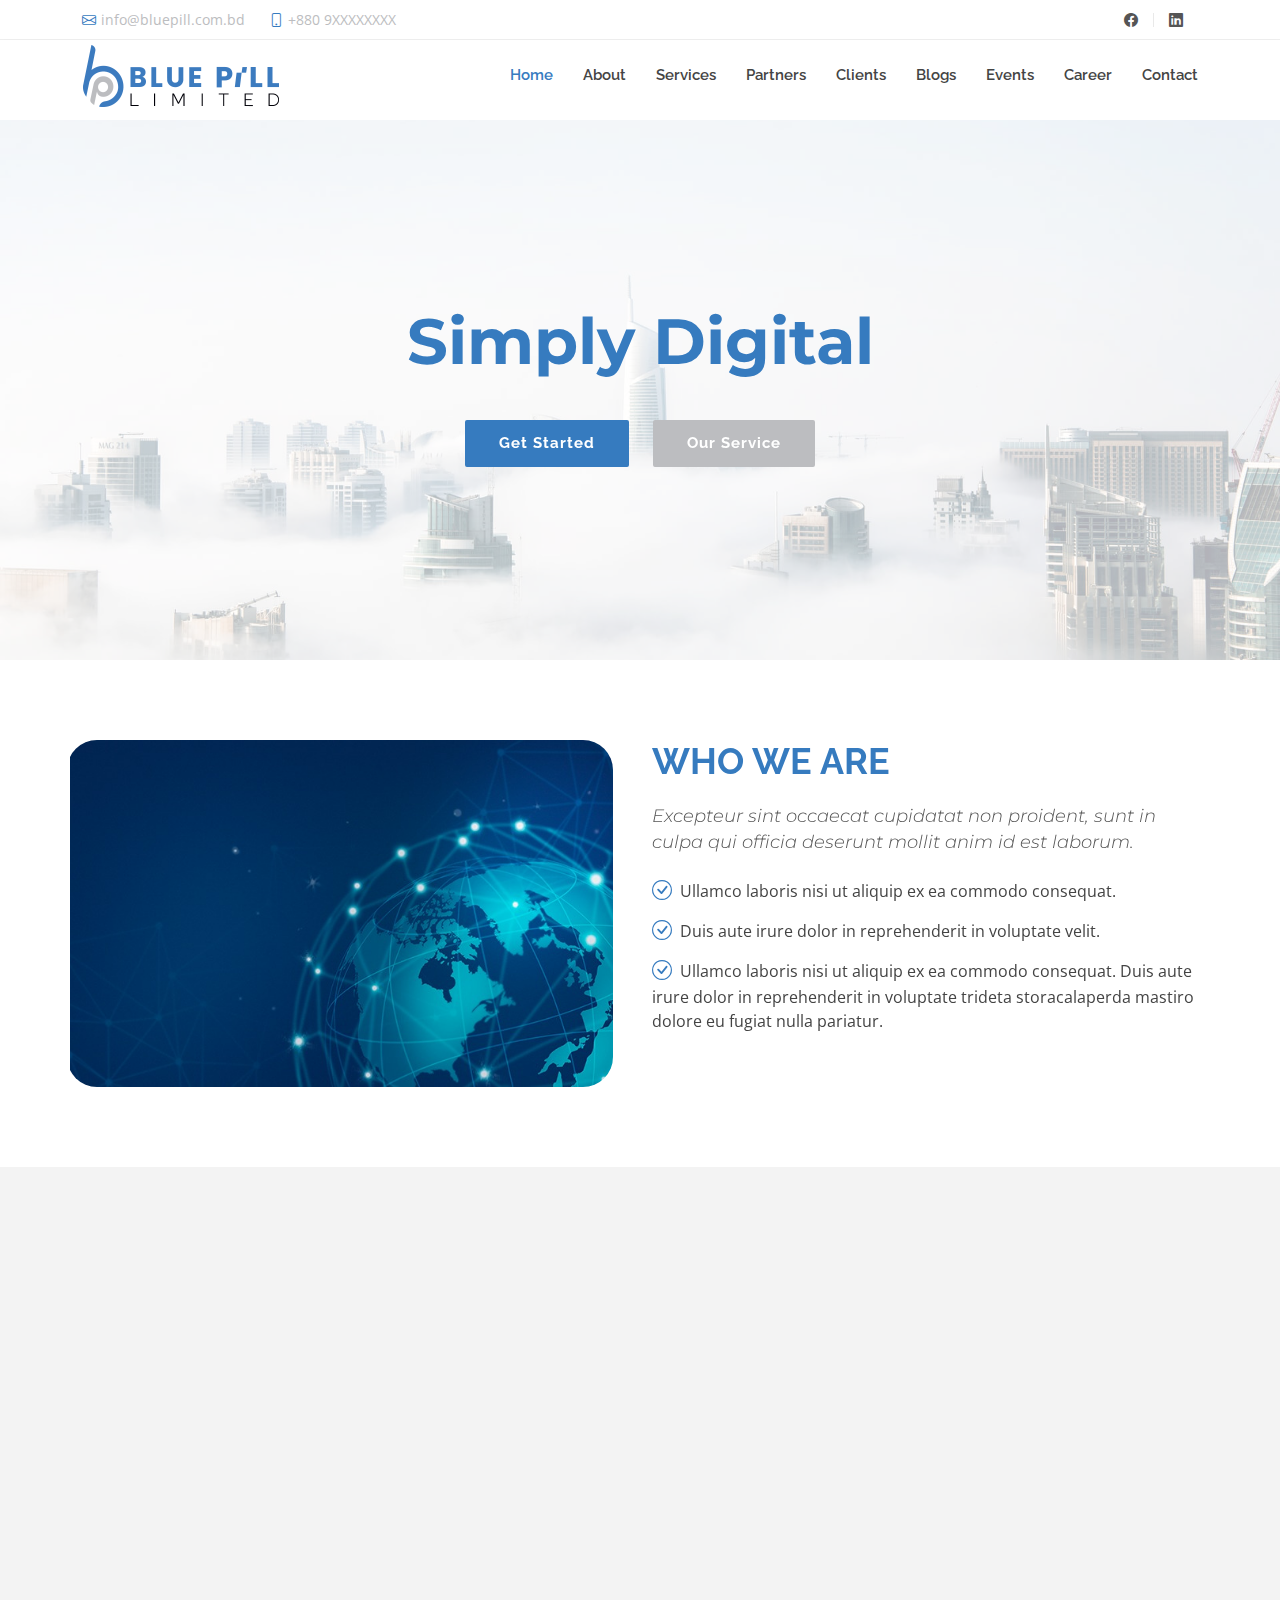
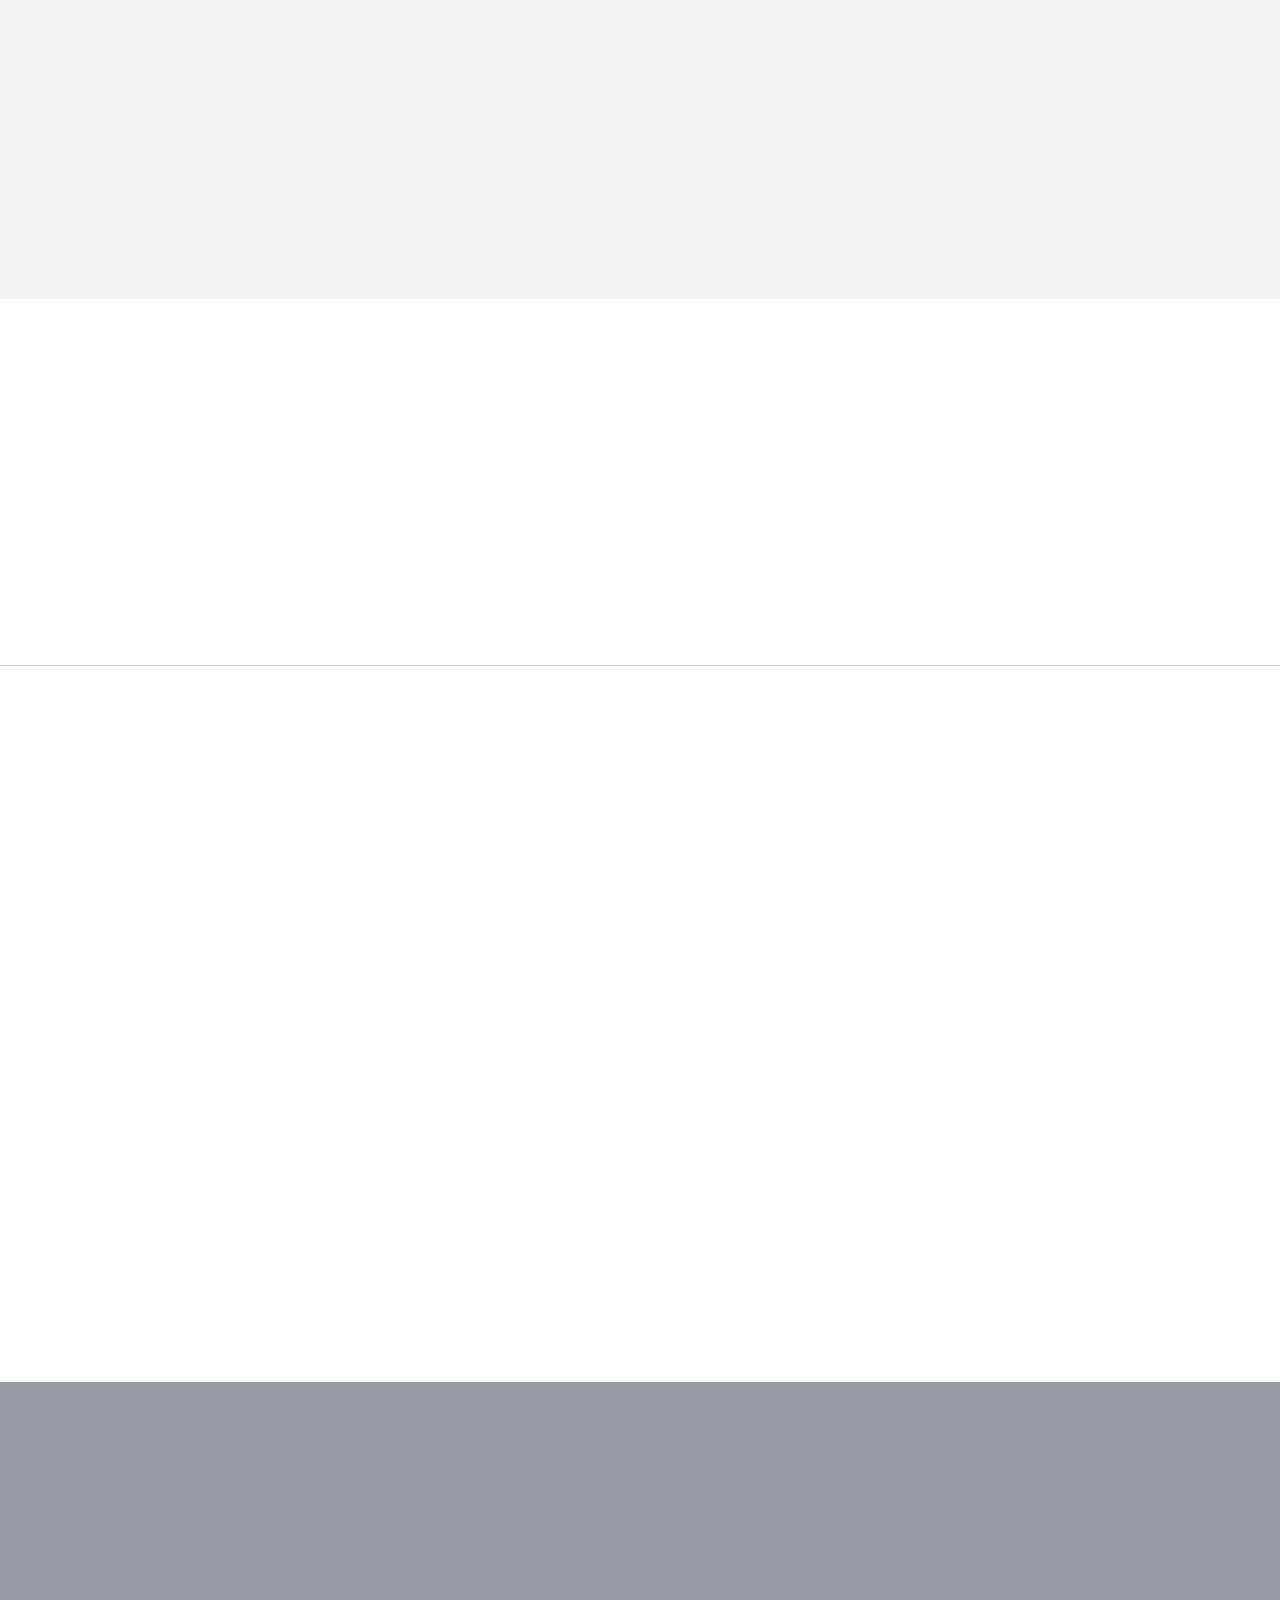
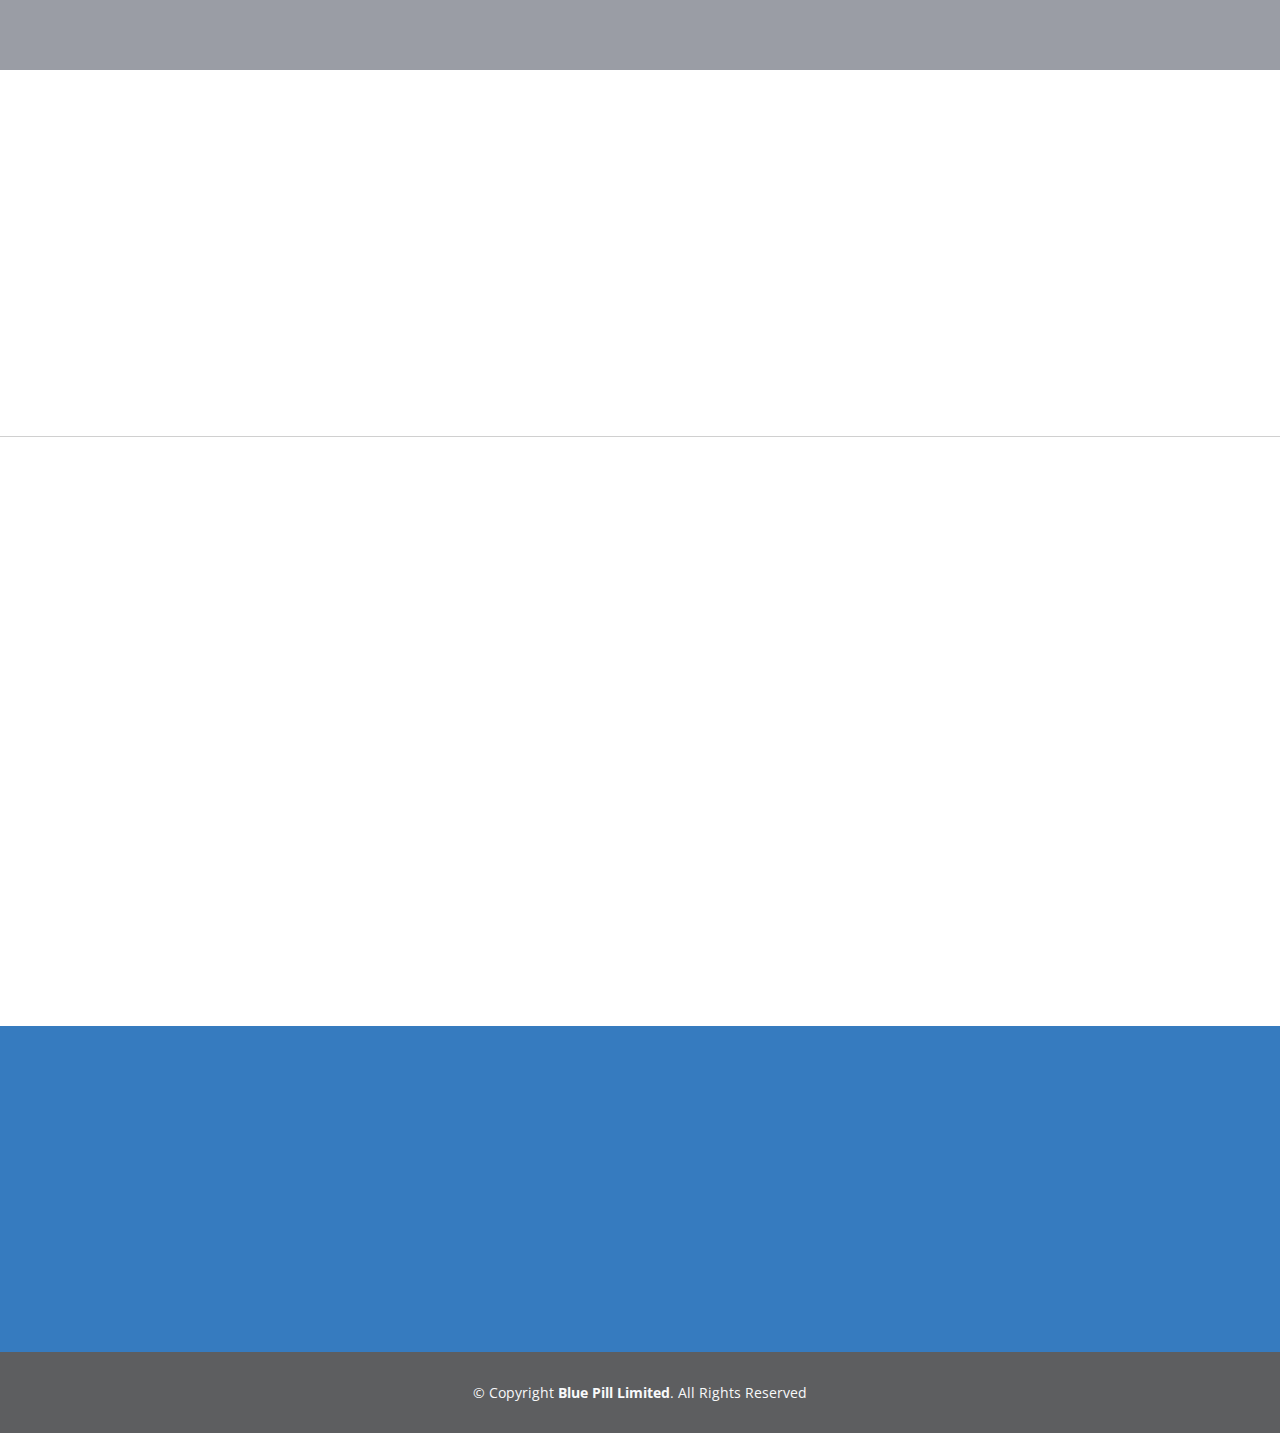
<file: index.html>
<!DOCTYPE html>
<html lang="en">

<head>
  <meta charset="utf-8">
  <meta content="width=device-width, initial-scale=1.0" name="viewport">

  <title>Blue Pill Limited Home Page</title>
  <meta content="" name="description">
  <meta content="" name="keywords">

  <!-- Favicons -->
  <link href="assets/img/favicon.png" rel="icon">
  <!-- <link href="assets/img/apple-touch-icon.png" rel="apple-touch-icon"> -->

  <!-- Google Fonts -->
  <link href="https://fonts.googleapis.com/css?family=Open+Sans:300,300i,400,400i,700,700i|Raleway:300,400,500,700,800|Montserrat:300,400,700" rel="stylesheet">

  <!-- Vendor CSS Files -->
  <link href="assets/vendor/aos/aos.css" rel="stylesheet">
  <link href="assets/vendor/bootstrap/css/bootstrap.min.css" rel="stylesheet">
  <link href="assets/vendor/bootstrap-icons/bootstrap-icons.css" rel="stylesheet">
  <link href="assets/vendor/boxicons/css/boxicons.min.css" rel="stylesheet">
  <link href="assets/vendor/glightbox/css/glightbox.min.css" rel="stylesheet">
  <link href="assets/vendor/swiper/swiper-bundle.min.css" rel="stylesheet">

  <!-- Template Main CSS File -->
  <link href="assets/css/style.css" rel="stylesheet">

  <!-- =======================================================
  * Template Name: Reveal - v4.10.0
  * Template URL: https://bootstrapmade.com/reveal-bootstrap-corporate-template/
  * Author: BootstrapMade.com
  * License: https://bootstrapmade.com/license/
  ======================================================== -->
</head>

<body>

  <!-- ======= Top Bar ======= -->
  <section id="topbar" class="d-flex align-items-center">
    <div class="container d-flex justify-content-center justify-content-md-between">
      <div class="contact-info d-flex align-items-center">
        <i class="bi bi-envelope d-flex align-items-center"><a href="">info@bluepill.com.bd</a></i>
        <i class="bi bi-phone d-flex align-items-center ms-4"><span>+880 9XXXXXXXX</span></i>
      </div>
      <div class="social-links d-none d-md-flex align-items-center">
        <a href="https://www.facebook.com/bluepillltd/" class="facebook"><i class="bi bi-facebook"></i></a>
        <a href="#" class="linkedin"><i class="bi bi-linkedin"></i></i></a>
      </div>
    </div>
  </section><!-- End Top Bar-->

  <!-- ======= Header ======= -->
  <header id="header" class="d-flex align-items-center">
    <div class="container d-flex justify-content-between">

      <div id="logo">
        <!-- <h1><a href="index.html">Blue Pill<span> Limited</span></a></h1> -->
        <h1>
          <a href="index.html"><img src="assets/img/bpl_logo.png" alt="Logo"></a>
        </h1>
        <!-- Uncomment below if you prefer to use an image logo -->
        <!-- <a href="index.html"><img src="assets/img/logo.png" alt=""></a>-->
      </div>

      <nav id="navbar" class="navbar">
        <ul>
          <li><a class="nav-link scrollto active" href="index.html">Home</a></li>
          <li><a class="nav-link scrollto" href="about.html">About</a></li>
          <li><a class="nav-link scrollto" href="service.html">Services</a></li>
          <li><a class="nav-link scrollto" href="partner.html">Partners</a></li>
          <li><a class="nav-link scrollto" href="client.html">Clients</a></li>
          <li><a class="nav-link scrollto" href="blog.html">Blogs</a></li>
          <li><a class="nav-link scrollto" href="event.html">Events</a></li>
          <!-- <li><a class="nav-link scrollto " href="#portfolio">Portfolio</a></li>
          <li><a class="nav-link scrollto" href="#team">Team</a></li>
          <li class="dropdown"><a href="#"><span>Drop Down</span> <i class="bi bi-chevron-down"></i></a>
            <ul>
              <li><a href="#">Drop Down 1</a></li>
              <li class="dropdown"><a href="#"><span>Deep Drop Down</span> <i class="bi bi-chevron-right"></i></a>
                <ul>
                  <li><a href="#">Deep Drop Down 1</a></li>
                  <li><a href="#">Deep Drop Down 2</a></li>
                  <li><a href="#">Deep Drop Down 3</a></li>
                  <li><a href="#">Deep Drop Down 4</a></li>
                  <li><a href="#">Deep Drop Down 5</a></li>
                </ul>
              </li>
              <li><a href="#">Drop Down 2</a></li>
              <li><a href="#">Drop Down 3</a></li>
              <li><a href="#">Drop Down 4</a></li>
            </ul>
          </li> -->
          <li><a class="nav-link scrollto" href="career.html">Career</a></li>
          <li><a class="nav-link scrollto" href="contact.html">Contact</a></li>
        </ul>
        <i class="bi bi-list mobile-nav-toggle"></i>
      </nav><!-- .navbar -->

    </div>
  </header><!-- End Header -->

  <!-- ======= hero Section ======= -->
  <section id="hero">

    <div class="hero-content" >
      <h2>Simply Digital</h2>
      <div>
        <a href="#about" class="btn-get-started scrollto">Get Started</a>
        <a href="#services" class="btn-projects scrollto">Our Service</a>
      </div>
    </div>

    <div class="hero-slider swiper">
      <div class="swiper-wrapper">
        <div class="swiper-slide" style="background-image: url('assets/img/hero-carousel/1.jpg');"></div>
        <div class="swiper-slide" style="background-image: url('assets/img/hero-carousel/2.jpg');"></div>
        <div class="swiper-slide" style="background-image: url('assets/img/hero-carousel/3.jpg');"></div>
        <div class="swiper-slide" style="background-image: url('assets/img/hero-carousel/4.jpg');"></div>
        <div class="swiper-slide" style="background-image: url('assets/img/hero-carousel/5.jpg');"></div>
      </div>
    </div>

  </section><!-- End Hero Section -->

  <main id="main">

    <!-- ======= About Section ======= -->
    <section id="about">
      <div class="container" data-aos="fade-up">
        <div class="row">
          <div class="col-lg-6 about-img event-images">
            <img src="assets/img/about.jpeg" alt="">
          </div>

          <div class="col-lg-6 content">
            <h2>WHO WE ARE</h2>
            <h3>Excepteur sint occaecat cupidatat non proident, sunt in culpa qui officia deserunt mollit anim id est laborum.</h3>

            <ul>
              <li><i class="bi bi-check-circle"></i> Ullamco laboris nisi ut aliquip ex ea commodo consequat.</li>
              <li><i class="bi bi-check-circle"></i> Duis aute irure dolor in reprehenderit in voluptate velit.</li>
              <li><i class="bi bi-check-circle"></i> Ullamco laboris nisi ut aliquip ex ea commodo consequat. Duis aute irure dolor in reprehenderit in voluptate trideta storacalaperda mastiro dolore eu fugiat nulla pariatur.</li>
            </ul>

          </div>
        </div>

      </div>
    </section><!-- End About Section -->

    <!-- ======= Services Section ======= -->
    <section id="services">
      <div class="container" data-aos="fade-up">
        <div class="section-header">
          <h2>Our Services</h2>
          <p>Sed tamen tempor magna labore dolore dolor sint tempor duis magna elit veniam aliqua esse amet veniam enim export quid quid veniam aliqua eram noster malis nulla duis fugiat culpa esse aute nulla ipsum velit export irure minim illum fore</p>
        </div>

        <div class="row gy-4">

          <div class="col-lg-6" data-aos="fade-up" data-aos-delay="100">
            <div class="box">
              <div class="icon"><i class="bi bi-briefcase"></i></div>
              <h4 class="title"><a href="">Lorem Ipsum</a></h4>
              <p class="description">Voluptatum deleniti atque corrupti quos dolores et quas molestias excepturi sint occaecati cupiditate non provident etiro rabeta lingo.</p>
            </div>
          </div>

          <div class="col-lg-6" data-aos="fade-up" data-aos-delay="200">
            <div class="box">
              <div class="icon"><i class="bi bi-card-checklist"></i></div>
              <h4 class="title"><a href="">Dolor Sitema</a></h4>
              <p class="description">Minim veniam, quis nostrud exercitation ullamco laboris nisi ut aliquip ex ea commodo consequat tarad limino ata nodera clas.</p>
            </div>
          </div>

          <div class="col-lg-6" data-aos="fade-up" data-aos-delay="300">
            <div class="box">
              <div class="icon"><i class="bi bi-bar-chart"></i></div>
              <h4 class="title"><a href="">Sed ut perspiciatis</a></h4>
              <p class="description">Duis aute irure dolor in reprehenderit in voluptate velit esse cillum dolore eu fugiat nulla pariatur trinige zareta lobur trade.</p>
            </div>
          </div>

          <div class="col-lg-6" data-aos="fade-up" data-aos-delay="400">
            <div class="box">
              <div class="icon"><i class="bi bi-binoculars"></i></div>
              <h4 class="title"><a href="">Magni Dolores</a></h4>
              <p class="description">Excepteur sint occaecat cupidatat non proident, sunt in culpa qui officia deserunt mollit anim id est laborum rideta zanox satirente madera</p>
            </div>
          </div>

        </div>

      </div>
    </section><!-- End Services Section -->

    <!-- ======= Clients Section ======= -->
    <section id="clients">
      <div class="container" data-aos="fade-up">
        <div class="section-header">
          <h2>Our Key Partners</h2>
          <p>Sed tamen tempor magna labore dolore dolor sint tempor duis magna elit veniam aliqua esse amet veniam enim export quid quid veniam aliqua eram noster malis nulla duis fugiat culpa esse aute nulla ipsum velit export irure minim illum fore</p>
        </div>

        <div class="clients-slider swiper" data-aos="fade-up" data-aos-delay="100">
          <div class="swiper-wrapper align-items-center">
            <div class="swiper-slide"><img src="assets/img/clients/client-1.png" class="img-fluid" alt=""></div>
            <div class="swiper-slide"><img src="assets/img/clients/client-2.png" class="img-fluid" alt=""></div>
            <div class="swiper-slide"><img src="assets/img/clients/client-3.png" class="img-fluid" alt=""></div>
            <div class="swiper-slide"><img src="assets/img/clients/client-4.png" class="img-fluid" alt=""></div>
            <div class="swiper-slide"><img src="assets/img/clients/client-5.png" class="img-fluid" alt=""></div>
            <div class="swiper-slide"><img src="assets/img/clients/client-6.png" class="img-fluid" alt=""></div>
            <div class="swiper-slide"><img src="assets/img/clients/client-7.png" class="img-fluid" alt=""></div>
            <div class="swiper-slide"><img src="assets/img/clients/client-8.png" class="img-fluid" alt=""></div>
          </div>
          <div class="swiper-pagination"></div>
        </div>

      </div>
    </section><!-- End Clients Section -->

    <!-- ======= Portfolio Section ======= -->
    <!-- <section id="portfolio" class="portfolio">
      <div class="container" data-aos="fade-up">
        <div class="section-header">
          <h2>Our Portfolio</h2>
          <p>Sed tamen tempor magna labore dolore dolor sint tempor duis magna elit veniam aliqua esse amet veniam enim export quid quid veniam aliqua eram noster malis nulla duis fugiat culpa esse aute nulla ipsum velit export irure minim illum fore</p>
        </div>

        <div class="row" data-aos="fade-up" data-aos-delay="100">
          <div class="col-lg-12 d-flex justify-content-center">
            <ul id="portfolio-flters">
              <li data-filter="*" class="filter-active">All</li>
              <li data-filter=".filter-app">App</li>
              <li data-filter=".filter-card">Card</li>
              <li data-filter=".filter-web">Web</li>
            </ul>
          </div>
        </div>

        <div class="row portfolio-container" data-aos="fade-up" data-aos-delay="200">

          <div class="col-lg-4 col-md-6 portfolio-item filter-app">
            <img src="assets/img/portfolio/portfolio-1.jpg" class="img-fluid" alt="">
            <div class="portfolio-info">
              <h4>App 1</h4>
              <p>App</p>
              <a href="assets/img/portfolio/portfolio-1.jpg" data-gallery="portfolioGallery" class="portfolio-lightbox preview-link" title="App 1"><i class="bx bx-plus"></i></a>
              <a href="portfolio-details.html" class="details-link" title="More Details"><i class="bx bx-link"></i></a>
            </div>
          </div>

          <div class="col-lg-4 col-md-6 portfolio-item filter-web">
            <img src="assets/img/portfolio/portfolio-2.jpg" class="img-fluid" alt="">
            <div class="portfolio-info">
              <h4>Web 3</h4>
              <p>Web</p>
              <a href="assets/img/portfolio/portfolio-2.jpg" data-gallery="portfolioGallery" class="portfolio-lightbox preview-link" title="Web 3"><i class="bx bx-plus"></i></a>
              <a href="portfolio-details.html" class="details-link" title="More Details"><i class="bx bx-link"></i></a>
            </div>
          </div>

          <div class="col-lg-4 col-md-6 portfolio-item filter-app">
            <img src="assets/img/portfolio/portfolio-3.jpg" class="img-fluid" alt="">
            <div class="portfolio-info">
              <h4>App 2</h4>
              <p>App</p>
              <a href="assets/img/portfolio/portfolio-3.jpg" data-gallery="portfolioGallery" class="portfolio-lightbox preview-link" title="App 2"><i class="bx bx-plus"></i></a>
              <a href="portfolio-details.html" class="details-link" title="More Details"><i class="bx bx-link"></i></a>
            </div>
          </div>

          <div class="col-lg-4 col-md-6 portfolio-item filter-card">
            <img src="assets/img/portfolio/portfolio-4.jpg" class="img-fluid" alt="">
            <div class="portfolio-info">
              <h4>Card 2</h4>
              <p>Card</p>
              <a href="assets/img/portfolio/portfolio-4.jpg" data-gallery="portfolioGallery" class="portfolio-lightbox preview-link" title="Card 2"><i class="bx bx-plus"></i></a>
              <a href="portfolio-details.html" class="details-link" title="More Details"><i class="bx bx-link"></i></a>
            </div>
          </div>

          <div class="col-lg-4 col-md-6 portfolio-item filter-web">
            <img src="assets/img/portfolio/portfolio-5.jpg" class="img-fluid" alt="">
            <div class="portfolio-info">
              <h4>Web 2</h4>
              <p>Web</p>
              <a href="assets/img/portfolio/portfolio-5.jpg" data-gallery="portfolioGallery" class="portfolio-lightbox preview-link" title="Web 2"><i class="bx bx-plus"></i></a>
              <a href="portfolio-details.html" class="details-link" title="More Details"><i class="bx bx-link"></i></a>
            </div>
          </div>

          <div class="col-lg-4 col-md-6 portfolio-item filter-app">
            <img src="assets/img/portfolio/portfolio-6.jpg" class="img-fluid" alt="">
            <div class="portfolio-info">
              <h4>App 3</h4>
              <p>App</p>
              <a href="assets/img/portfolio/portfolio-6.jpg" data-gallery="portfolioGallery" class="portfolio-lightbox preview-link" title="App 3"><i class="bx bx-plus"></i></a>
              <a href="portfolio-details.html" class="details-link" title="More Details"><i class="bx bx-link"></i></a>
            </div>
          </div>

          <div class="col-lg-4 col-md-6 portfolio-item filter-card">
            <img src="assets/img/portfolio/portfolio-7.jpg" class="img-fluid" alt="">
            <div class="portfolio-info">
              <h4>Card 1</h4>
              <p>Card</p>
              <a href="assets/img/portfolio/portfolio-7.jpg" data-gallery="portfolioGallery" class="portfolio-lightbox preview-link" title="Card 1"><i class="bx bx-plus"></i></a>
              <a href="portfolio-details.html" class="details-link" title="More Details"><i class="bx bx-link"></i></a>
            </div>
          </div>

          <div class="col-lg-4 col-md-6 portfolio-item filter-card">
            <img src="assets/img/portfolio/portfolio-8.jpg" class="img-fluid" alt="">
            <div class="portfolio-info">
              <h4>Card 3</h4>
              <p>Card</p>
              <a href="assets/img/portfolio/portfolio-8.jpg" data-gallery="portfolioGallery" class="portfolio-lightbox preview-link" title="Card 3"><i class="bx bx-plus"></i></a>
              <a href="portfolio-details.html" class="details-link" title="More Details"><i class="bx bx-link"></i></a>
            </div>
          </div>

          <div class="col-lg-4 col-md-6 portfolio-item filter-web">
            <img src="assets/img/portfolio/portfolio-9.jpg" class="img-fluid" alt="">
            <div class="portfolio-info">
              <h4>Web 3</h4>
              <p>Web</p>
              <a href="assets/img/portfolio/portfolio-9.jpg" data-gallery="portfolioGallery" class="portfolio-lightbox preview-link" title="Web 3"><i class="bx bx-plus"></i></a>
              <a href="portfolio-details.html" class="details-link" title="More Details"><i class="bx bx-link"></i></a>
            </div>
          </div>

        </div>

      </div>
    </section> -->
    <!-- End Portfolio Section -->

    <!-- ======= Testimonials Section ======= -->
    <hr>
    <section id="testimonials">
      <div class="container" data-aos="fade-up">
        <div class="section-header">
          <h2>Acknowledgement</h2>
          <p>Sed tamen tempor magna labore dolore dolor sint tempor duis magna elit veniam aliqua esse amet veniam enim export quid quid veniam aliqua eram noster malis nulla duis fugiat culpa esse aute nulla ipsum velit export irure minim illum fore</p>
        </div>

        <div class="testimonials-slider swiper" data-aos="fade-up" data-aos-delay="100">
          <div class="swiper-wrapper">

            <div class="swiper-slide">
              <div class="testimonial-item">
                <p>
                  <img src="assets/img/quote-sign-left.png" class="quote-sign-left" alt="">
                  Proin iaculis purus consequat sem cure digni ssim donec porttitora entum suscipit rhoncus. Accusantium quam, ultricies eget id, aliquam eget nibh et. Maecen aliquam, risus at semper.
                  <img src="assets/img/quote-sign-right.png" class="quote-sign-right" alt="">
                </p>
                <img src="assets/img/testimonial-1.jpg" class="testimonial-img" alt="">
                <h3>Saul Goodman</h3>
                <h4>Ceo &amp; Founder</h4>
              </div>
            </div><!-- End testimonial item -->

            <div class="swiper-slide">
              <div class="testimonial-item">
                <p>
                  <img src="assets/img/quote-sign-left.png" class="quote-sign-left" alt="">
                  Export tempor illum tamen malis malis eram quae irure esse labore quem cillum quid cillum eram malis quorum velit fore eram velit sunt aliqua noster fugiat irure amet legam anim culpa.
                  <img src="assets/img/quote-sign-right.png" class="quote-sign-right" alt="">
                </p>
                <img src="assets/img/testimonial-2.jpg" class="testimonial-img" alt="">
                <h3>Sara Wilsson</h3>
                <h4>Designer</h4>
              </div>
            </div><!-- End testimonial item -->

            <div class="swiper-slide">
              <div class="testimonial-item">
                <p>
                  <img src="assets/img/quote-sign-left.png" class="quote-sign-left" alt="">
                  Enim nisi quem export duis labore cillum quae magna enim sint quorum nulla quem veniam duis minim tempor labore quem eram duis noster aute amet eram fore quis sint minim.
                  <img src="assets/img/quote-sign-right.png" class="quote-sign-right" alt="">
                </p>
                <img src="assets/img/testimonial-3.jpg" class="testimonial-img" alt="">
                <h3>Jena Karlis</h3>
                <h4>Store Owner</h4>
              </div>
            </div><!-- End testimonial item -->

            <div class="swiper-slide">
              <div class="testimonial-item">
                <p>
                  <img src="assets/img/quote-sign-left.png" class="quote-sign-left" alt="">
                  Fugiat enim eram quae cillum dolore dolor amet nulla culpa multos export minim fugiat minim velit minim dolor enim duis veniam ipsum anim magna sunt elit fore quem dolore labore illum veniam.
                  <img src="assets/img/quote-sign-right.png" class="quote-sign-right" alt="">
                </p>
                <img src="assets/img/testimonial-4.jpg" class="testimonial-img" alt="">
                <h3>Matt Brandon</h3>
                <h4>Freelancer</h4>
              </div>
            </div><!-- End testimonial item -->

            <div class="swiper-slide">
              <div class="testimonial-item">
                <p>
                  <img src="assets/img/quote-sign-left.png" class="quote-sign-left" alt="">
                  Quis quorum aliqua sint quem legam fore sunt eram irure aliqua veniam tempor noster veniam enim culpa labore duis sunt culpa nulla illum cillum fugiat legam esse veniam culpa fore nisi cillum quid.
                  <img src="assets/img/quote-sign-right.png" class="quote-sign-right" alt="">
                </p>
                <img src="assets/img/testimonial-5.jpg" class="testimonial-img" alt="">
                <h3>John Larson</h3>
                <h4>Entrepreneur</h4>
              </div>
            </div><!-- End testimonial item -->

          </div>
          <div class="swiper-pagination"></div>
        </div>

      </div>
    </section><!-- End Testimonials Section -->

    <!-- ======= Call To Action Section ======= -->
    <section id="call-to-action">
      <div class="container" data-aos="zoom-out">
        <div class="row">
          <div class="col-lg-9 text-center text-lg-start">
            <h3 class="cta-title">Call To Action</h3>
            <p class="cta-text"> Duis aute irure dolor in reprehenderit in voluptate velit esse cillum dolore eu fugiat nulla pariatur. Excepteur sint occaecat cupidatat non proident, sunt in culpa qui officia deserunt mollit anim id est laborum.</p>
          </div>
          <div class="col-lg-3 cta-btn-container text-center">
            <a class="cta-btn align-middle" href="#">Call To Action</a>
          </div>
        </div>
      </div>
    </section><!-- End Call To Action Section -->


    <section id="clients">
      <div class="container" data-aos="fade-up">
        <div class="section-header">
          <h2>Our Clients</h2>
          <p>Sed tamen tempor magna labore dolore dolor sint tempor duis magna elit veniam aliqua esse amet veniam enim export quid quid veniam aliqua eram noster malis nulla duis fugiat culpa esse aute nulla ipsum velit export irure minim illum fore</p>
        </div>

        <div class="clients-slider swiper" data-aos="fade-up" data-aos-delay="100">
          <div class="swiper-wrapper align-items-center">
            <div class="swiper-slide"><img src="assets/img/clients/client-1.png" class="img-fluid" alt=""></div>
            <div class="swiper-slide"><img src="assets/img/clients/client-2.png" class="img-fluid" alt=""></div>
            <div class="swiper-slide"><img src="assets/img/clients/client-3.png" class="img-fluid" alt=""></div>
            <div class="swiper-slide"><img src="assets/img/clients/client-4.png" class="img-fluid" alt=""></div>
            <div class="swiper-slide"><img src="assets/img/clients/client-5.png" class="img-fluid" alt=""></div>
            <div class="swiper-slide"><img src="assets/img/clients/client-6.png" class="img-fluid" alt=""></div>
            <div class="swiper-slide"><img src="assets/img/clients/client-7.png" class="img-fluid" alt=""></div>
            <div class="swiper-slide"><img src="assets/img/clients/client-8.png" class="img-fluid" alt=""></div>
          </div>
          <div class="swiper-pagination"></div>
        </div>

      </div>
    </section><!-- End Clients Section -->

    <hr>

    <!-- ======= Team Section ======= -->
    <section id="team">
      <div class="container" data-aos="fade-up">
        <div class="section-header">
          <h2>Our Management</h2>
        </div>
        <div class="row">
          <div class="col-lg-3 col-md-6">
            <div class="member">
              <div class="pic"><img src="assets/img/team.png" alt=""></div>
              <div class="details">
                <h4>Walter White</h4>
                <span>Chief Executive Officer</span>
                <div class="social">
                  <a href=""><i class="bi bi-twitter"></i></a>
                  <a href=""><i class="bi bi-facebook"></i></a>
                  <a href=""><i class="bi bi-instagram"></i></a>
                  <a href=""><i class="bi bi-linkedin"></i></a>
                </div>
              </div>
            </div>
          </div>

          <div class="col-lg-3 col-md-6">
            <div class="member">
              <div class="pic"><img src="assets/img/team.png" alt=""></div>
              <div class="details">
                <h4>Sarah Jhinson</h4>
                <span>Product Manager</span>
                <div class="social">
                  <a href=""><i class="bi bi-twitter"></i></a>
                  <a href=""><i class="bi bi-facebook"></i></a>
                  <a href=""><i class="bi bi-instagram"></i></a>
                  <a href=""><i class="bi bi-linkedin"></i></a>
                </div>
              </div>
            </div>
          </div>

          <div class="col-lg-3 col-md-6">
            <div class="member">
              <div class="pic"><img src="assets/img/team.png" alt=""></div>
              <div class="details">
                <h4>William Anderson</h4>
                <span>CTO</span>
                <div class="social">
                  <a href=""><i class="bi bi-twitter"></i></a>
                  <a href=""><i class="bi bi-facebook"></i></a>
                  <a href=""><i class="bi bi-instagram"></i></a>
                  <a href=""><i class="bi bi-linkedin"></i></a>
                </div>
              </div>
            </div>
          </div>

          <div class="col-lg-3 col-md-6">
            <div class="member">
              <div class="pic"><img src="assets/img/team.png" alt=""></div>
              <div class="details">
                <h4>Amanda Jepson</h4>
                <span>Accountant</span>
                <div class="social">
                  <a href=""><i class="bi bi-twitter"></i></a>
                  <a href=""><i class="bi bi-facebook"></i></a>
                  <a href=""><i class="bi bi-instagram"></i></a>
                  <a href=""><i class="bi bi-linkedin"></i></a>
                </div>
              </div>
            </div>
          </div>
        </div>

      </div>
    </section><!-- End Team Section -->

    <!-- ======= Contact Section ======= -->
    <!-- <section id="contact">
      <div class="container" data-aos="fade-up">
        <div class="section-header">
          <h2>Contact Us</h2>
          <p>Sed tamen tempor magna labore dolore dolor sint tempor duis magna elit veniam aliqua esse amet veniam enim export quid quid veniam aliqua eram noster malis nulla duis fugiat culpa esse aute nulla ipsum velit export irure minim illum fore</p>
        </div>

        <div class="row contact-info">

          <div class="col-md-4">
            <div class="contact-address">
              <i class="bi bi-geo-alt"></i>
              <h3>Address</h3>
              <address>A108 Adam Street, NY 535022, USA</address>
            </div>
          </div>

          <div class="col-md-4">
            <div class="contact-phone">
              <i class="bi bi-phone"></i>
              <h3>Phone Number</h3>
              <p><a href="tel:+155895548855">+1 5589 55488 55</a></p>
            </div>
          </div>

          <div class="col-md-4">
            <div class="contact-email">
              <i class="bi bi-envelope"></i>
              <h3>Email</h3>
              <p><a href="mailto:info@example.com">info@example.com</a></p>
            </div>
          </div>

        </div>
      </div>

      <div class="container mb-4">
        <iframe src="https://www.google.com/maps/embed?pb=!1m18!1m12!1m3!1d22864.11283411948!2d-73.96468908098944!3d40.630720240038435!2m3!1f0!2f0!3f0!3m2!1i1024!2i768!4f13.1!3m3!1m2!1s0x89c24fa5d33f083b%3A0xc80b8f06e177fe62!2sNew+York%2C+NY%2C+USA!5e0!3m2!1sen!2sbg!4v1540447494452" width="100%" height="380" frameborder="0" style="border:0" allowfullscreen></iframe>
      </div>

      <div class="container">
        <div class="form">
          <form action="forms/contact.php" method="post" role="form" class="php-email-form">
            <div class="row">
              <div class="form-group col-md-6">
                <input type="text" name="name" class="form-control" id="name" placeholder="Your Name" required>
              </div>
              <div class="form-group col-md-6 mt-3 mt-md-0">
                <input type="email" class="form-control" name="email" id="email" placeholder="Your Email" required>
              </div>
            </div>
            <div class="form-group mt-3">
              <input type="text" class="form-control" name="subject" id="subject" placeholder="Subject" required>
            </div>
            <div class="form-group mt-3">
              <textarea class="form-control" name="message" rows="5" placeholder="Message" required></textarea>
            </div>

            <div class="my-3">
              <div class="loading">Loading</div>
              <div class="error-message"></div>
              <div class="sent-message">Your message has been sent. Thank you!</div>
            </div>

            <div class="text-center"><button type="submit">Send Message</button></div>
          </form>
        </div>

      </div>
    </section> -->
    <!-- End Contact Section -->

  </main><!-- End #main -->

      <!-- ======= Call To Action Section ======= -->
      <section id="footer-information">
        <div class="container" data-aos="zoom-out">
          <div class="row">
            <div class="col-lg-3 text-center text-lg-start">
              <h3 class="cta-title">CONTACT</h3>
              <ul class="list-unstyled text-light">
                <li class="mb-2"><i class="bi bi-pin-map-fill"></i> 6/2 Kazi Nazrul Islam Road, Lalmatia, Mohammadpur, Dhaka-1207</li>
                <li class="mb-2"><i class="bi bi-envelope-at-fill"></i> info@bluepill.com.bd</li>
                <li class="mb-2"><i class="bi bi-telephone-inbound-fill"></i> +880 9XXXXXXXXX</li>
                <li class="mb-2"><i class="bi bi-telephone-inbound-fill"></i> +880 1XXXXXXXXX</li>
              </ul>
            </div>
            <div class="col-lg-3 text-center text-lg-start">
              <h3 class="cta-title">SERVICES</h3>
              <ul class="list-unstyled text-light">
              <li class="mb-2"><i class="bi bi-arrow-right-circle"></i> Service One</li>
              <li  class="mb-2"><i class="bi bi-arrow-right-circle"></i> Service Two</li>
              <li  class="mb-2"><i class="bi bi-arrow-right-circle"></i> Service Three</li>
              <li  class="mb-2"><i class="bi bi-arrow-right-circle"></i> Service Four</li>
              <li  class="mb-2"><i class="bi bi-arrow-right-circle"></i> Service Five</li>
            </ul>
            </div>
            <div class="col-lg-3 text-center text-lg-start">
              <h3 class="cta-title">USEFUL LINKS</h3>
              <ul class="list-unstyled text-light">
                <li class="mb-2"><i class="bi bi-arrow-right-circle"></i> About</li>
                <li class="mb-2"><i class="bi bi-arrow-right-circle"></i> Blogs</li>
                <li class="mb-2"><i class="bi bi-arrow-right-circle"></i> Contact</li>
                <li class="mb-2"><i class="bi bi-arrow-right-circle"></i> Events</li>
                <li class="mb-2"><i class="bi bi-arrow-right-circle"></i> Clients</li>
                <li class="mb-2"><i class="bi bi-arrow-right-circle"></i> Career</li>

            </ul>
            </div>
            <div class="col-lg-3 text-center text-lg-start">
              <h3 class="cta-title">WORK HOURS</h3>
              <ul class="list-unstyled text-light">
                <li class="mb-2"><i class="bi bi-clock-history"></i> 9 AM - 6 PM [Sunday - Thursday] </li>
            </ul>
            <img src="assets/img/ag_arl.png" alt="akij group" width="250px" height="90px" style="margin-left: -33px;">
            </div>
          </div>
        </div>
      </section>
      <!-- End Call To Action Section -->

  <!-- ======= Footer ======= -->
  <footer id="footer">
    <div class="container">
      <div class="copyright text-light">
        &copy; Copyright <strong>Blue Pill Limited</strong>. All Rights Reserved
      </div>
    </div>
  </footer><!-- End Footer -->

  <a href="#" class="back-to-top d-flex align-items-center justify-content-center"><i class="bi bi-arrow-up-short"></i></a>

  <!-- Messenger Chat Plugin Code -->
  <div id="fb-root"></div>

  <!-- Your Chat Plugin code -->
  <div id="fb-customer-chat" class="fb-customerchat">
  </div>

  <script>
    var chatbox = document.getElementById('fb-customer-chat');
    chatbox.setAttribute("page_id", "111362721614624");
    chatbox.setAttribute("attribution", "biz_inbox");
  </script>

  <!-- Your SDK code -->
  <script>
    window.fbAsyncInit = function() {
      FB.init({
        xfbml            : true,
        version          : 'v15.0'
      });
    };

    (function(d, s, id) {
      var js, fjs = d.getElementsByTagName(s)[0];
      if (d.getElementById(id)) return;
      js = d.createElement(s); js.id = id;
      js.src = 'https://connect.facebook.net/en_US/sdk/xfbml.customerchat.js';
      fjs.parentNode.insertBefore(js, fjs);
    }(document, 'script', 'facebook-jssdk'));
  </script>

  <!-- Vendor JS Files -->
  <script src="assets/vendor/aos/aos.js"></script>
  <script src="assets/vendor/bootstrap/js/bootstrap.bundle.min.js"></script>
  <script src="assets/vendor/glightbox/js/glightbox.min.js"></script>
  <script src="assets/vendor/isotope-layout/isotope.pkgd.min.js"></script>
  <script src="assets/vendor/swiper/swiper-bundle.min.js"></script>
  <script src="assets/vendor/php-email-form/validate.js"></script>

  <!-- Template Main JS File -->
  <script src="assets/js/main.js"></script>

</body>

</html>
</file>
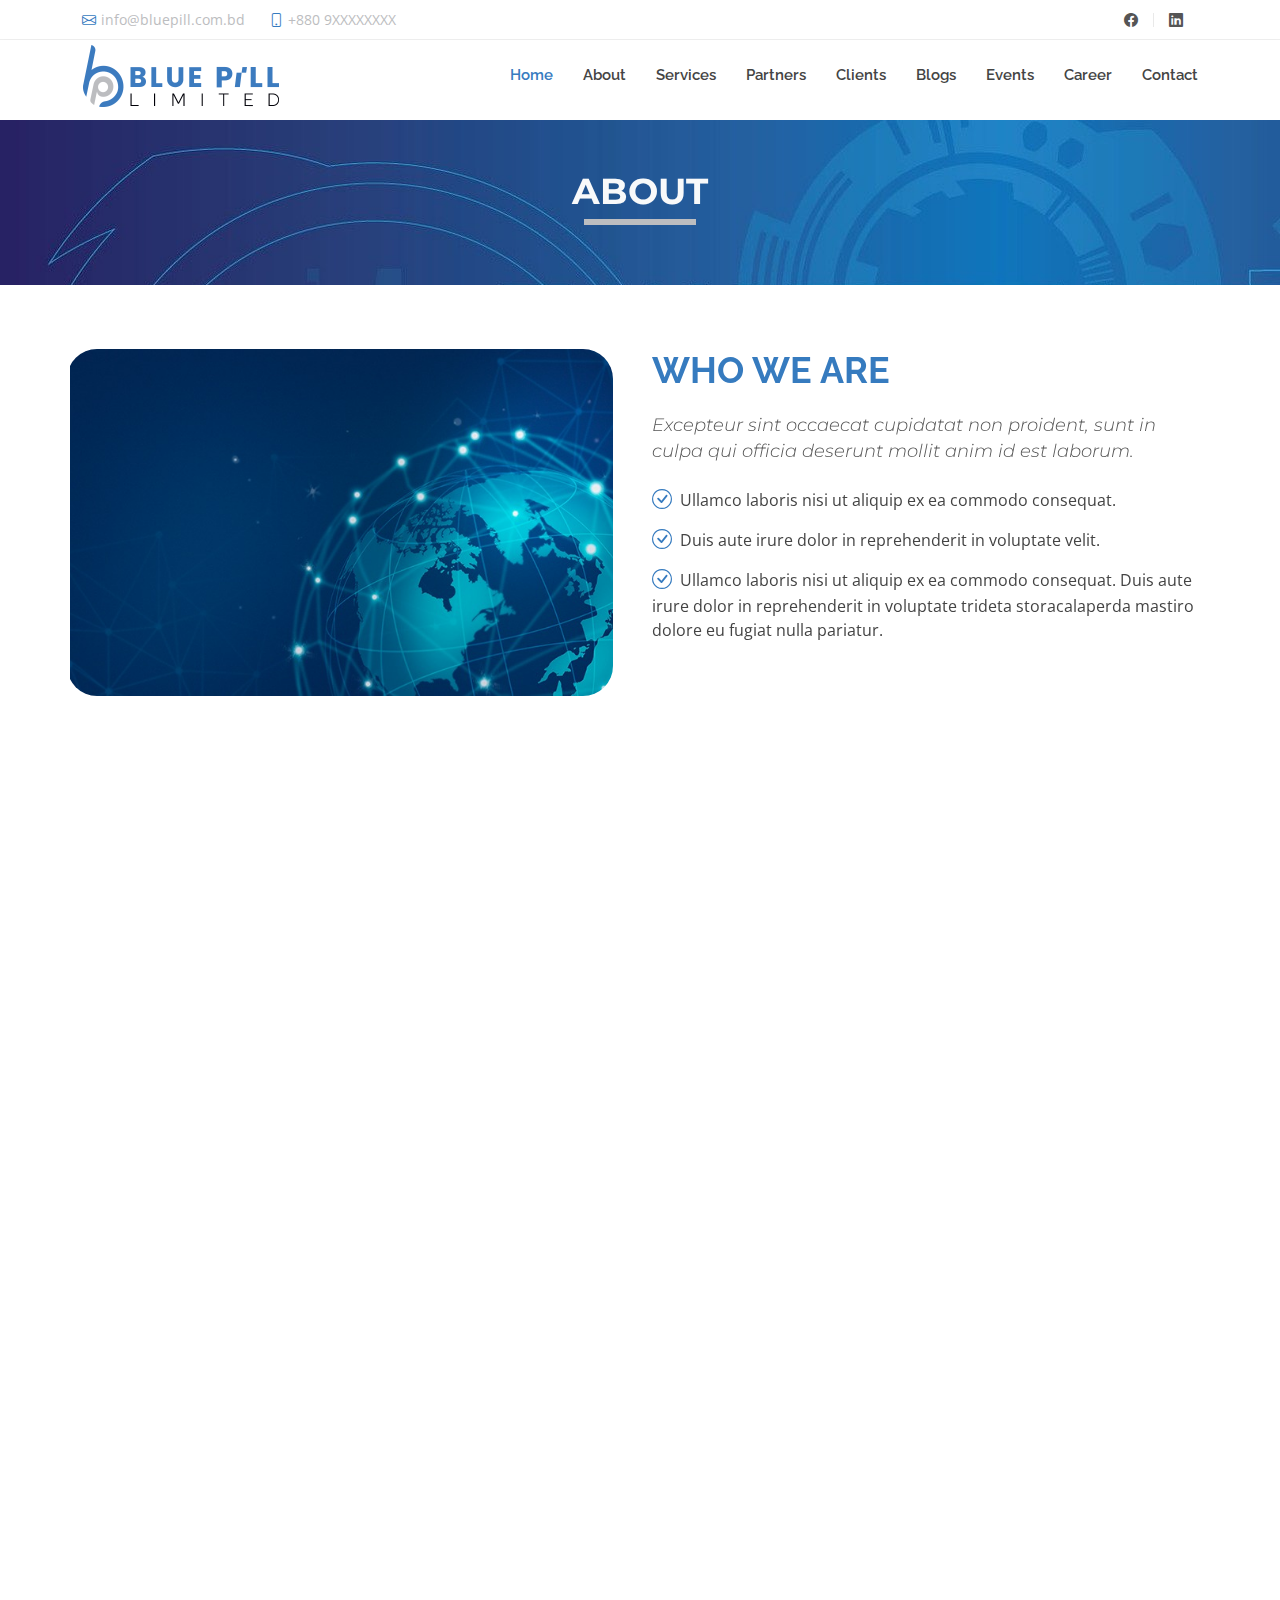
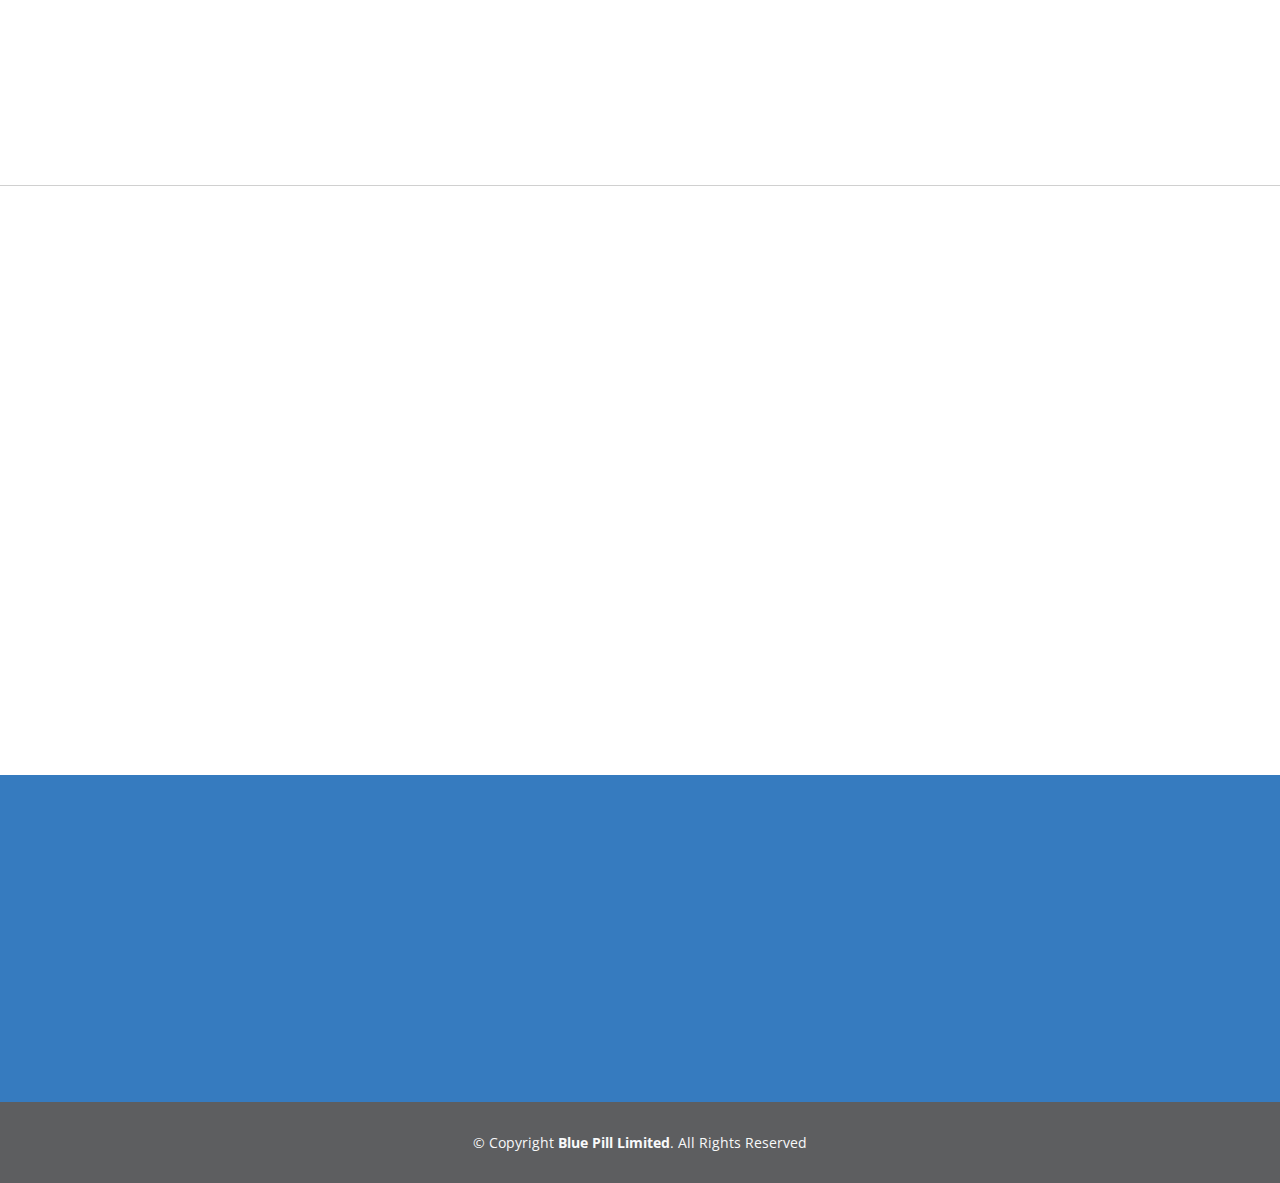
<file: about.html>
<!DOCTYPE html>
<html lang="en">

<head>
  <meta charset="utf-8">
  <meta content="width=device-width, initial-scale=1.0" name="viewport">

  <title>Blue Pill Limited</title>
  <meta content="" name="description">
  <meta content="" name="keywords">

  <!-- Favicons -->
  <link href="assets/img/favicon.png" rel="icon">
  <!-- <link href="assets/img/apple-touch-icon.png" rel="apple-touch-icon"> -->

  <!-- Google Fonts -->
  <link href="https://fonts.googleapis.com/css?family=Open+Sans:300,300i,400,400i,700,700i|Raleway:300,400,500,700,800|Montserrat:300,400,700" rel="stylesheet">

  <!-- Vendor CSS Files -->
  <link href="assets/vendor/aos/aos.css" rel="stylesheet">
  <link href="assets/vendor/bootstrap/css/bootstrap.min.css" rel="stylesheet">
  <link href="assets/vendor/bootstrap-icons/bootstrap-icons.css" rel="stylesheet">
  <link href="assets/vendor/boxicons/css/boxicons.min.css" rel="stylesheet">
  <link href="assets/vendor/glightbox/css/glightbox.min.css" rel="stylesheet">
  <link href="assets/vendor/swiper/swiper-bundle.min.css" rel="stylesheet">

  <!-- Template Main CSS File -->
  <link href="assets/css/style.css" rel="stylesheet">

  <!-- =======================================================
  * Template Name: Reveal - v4.10.0
  * Template URL: https://bootstrapmade.com/reveal-bootstrap-corporate-template/
  * Author: BootstrapMade.com
  * License: https://bootstrapmade.com/license/
  ======================================================== -->
</head>

<body>

  <!-- ======= Top Bar ======= -->
  <section id="topbar" class="d-flex align-items-center">
    <div class="container d-flex justify-content-center justify-content-md-between">
      <div class="contact-info d-flex align-items-center">
        <i class="bi bi-envelope d-flex align-items-center"><a href="">info@bluepill.com.bd</a></i>
        <i class="bi bi-phone d-flex align-items-center ms-4"><span>+880 9XXXXXXXX</span></i>
      </div>
      <div class="social-links d-none d-md-flex align-items-center">
        <a href="https://www.facebook.com/bluepillltd/" class="facebook"><i class="bi bi-facebook"></i></a>
        <a href="#" class="linkedin"><i class="bi bi-linkedin"></i></i></a>
      </div>
    </div>
  </section><!-- End Top Bar-->

  <!-- ======= Header ======= -->
  <header id="header" class="d-flex align-items-center">
    <div class="container d-flex justify-content-between">

      <div id="logo">
        <!-- <h1><a href="index.html">Blue Pill<span> Limited</span></a></h1> -->
        <h1>
          <a href="index.html"><img src="assets/img/bpl_logo.png" alt="Logo"></a>
        </h1>
        <!-- Uncomment below if you prefer to use an image logo -->
        <!-- <a href="index.html"><img src="assets/img/logo.png" alt=""></a>-->
      </div>

      <nav id="navbar" class="navbar">
        <ul>
          <li><a class="nav-link scrollto active" href="index.html">Home</a></li>
          <li><a class="nav-link scrollto" href="about.html">About</a></li>
          <li><a class="nav-link scrollto" href="service.html">Services</a></li>
          <li><a class="nav-link scrollto" href="partner.html">Partners</a></li>
          <li><a class="nav-link scrollto" href="client.html">Clients</a></li>
          <li><a class="nav-link scrollto" href="blog.html">Blogs</a></li>
          <li><a class="nav-link scrollto" href="event.html">Events</a></li>
          <!-- <li><a class="nav-link scrollto " href="#portfolio">Portfolio</a></li>
          <li><a class="nav-link scrollto" href="#team">Team</a></li>
          <li class="dropdown"><a href="#"><span>Drop Down</span> <i class="bi bi-chevron-down"></i></a>
            <ul>
              <li><a href="#">Drop Down 1</a></li>
              <li class="dropdown"><a href="#"><span>Deep Drop Down</span> <i class="bi bi-chevron-right"></i></a>
                <ul>
                  <li><a href="#">Deep Drop Down 1</a></li>
                  <li><a href="#">Deep Drop Down 2</a></li>
                  <li><a href="#">Deep Drop Down 3</a></li>
                  <li><a href="#">Deep Drop Down 4</a></li>
                  <li><a href="#">Deep Drop Down 5</a></li>
                </ul>
              </li>
              <li><a href="#">Drop Down 2</a></li>
              <li><a href="#">Drop Down 3</a></li>
              <li><a href="#">Drop Down 4</a></li>
            </ul>
          </li> -->
          <li><a class="nav-link scrollto" href="career.html">Career</a></li>
          <li><a class="nav-link scrollto" href="contact.html">Contact</a></li>
        </ul>
        <i class="bi bi-list mobile-nav-toggle"></i>
      </nav><!-- .navbar -->

    </div>
  </header><!-- End Header -->

  <section id="clients" style="background-image: url('assets/img/bg.jpg'); background-repeat: no-repeat;  background-size: auto; background-attachment: fixed;">
    <div class="container" data-aos="fade-up">
      <div class="about-header">
        <h2 class="text-center text-light">About</h2>
        <div class="about-center">

        </div>
      </div>
    </div>
  </section><!-- End Clients Section -->


  <main id="main" class="mt-4">

    <!-- ======= About Section ======= -->
    <section id="about" style="padding:40px 0px 60px 0px !important;">
      <div class="container" data-aos="fade-up">
        <div class="row">
          <div class="col-lg-6 about-img about-images">
            <img src="assets/img/about.jpeg" alt="">
          </div>

          <div class="col-lg-6 content">
            <h2>WHO WE ARE</h2>
            <h3>Excepteur sint occaecat cupidatat non proident, sunt in culpa qui officia deserunt mollit anim id est laborum.</h3>

            <ul>
              <li><i class="bi bi-check-circle"></i> Ullamco laboris nisi ut aliquip ex ea commodo consequat.</li>
              <li><i class="bi bi-check-circle"></i> Duis aute irure dolor in reprehenderit in voluptate velit.</li>
              <li><i class="bi bi-check-circle"></i> Ullamco laboris nisi ut aliquip ex ea commodo consequat. Duis aute irure dolor in reprehenderit in voluptate trideta storacalaperda mastiro dolore eu fugiat nulla pariatur.</li>
            </ul>

          </div>
        </div>

      </div>
    </section><!-- End About Section -->

    <section id="about">
        <div class="container" data-aos="fade-up">
          <div class="row">
            <div class="col-lg-6 content">
                <h2>OUR MISSION</h2>
                <h3>Excepteur sint occaecat cupidatat non proident, sunt in culpa qui officia deserunt mollit anim id est laborum.</h3>
    
                <ul>
                  <li><i class="bi bi-check-circle"></i> Ullamco laboris nisi ut aliquip ex ea commodo consequat.</li>
                  <li><i class="bi bi-check-circle"></i> Duis aute irure dolor in reprehenderit in voluptate velit.</li>
                  <li><i class="bi bi-check-circle"></i> Ullamco laboris nisi ut aliquip ex ea commodo consequat. Duis aute irure dolor in reprehenderit in voluptate trideta storacalaperda mastiro dolore eu fugiat nulla pariatur.</li>
                </ul>
    
            </div>
            <div class="col-lg-6 about-img about-images">
              <img src="assets/img/about.jpeg" alt="">
            </div>

          </div>
  
        </div>
      </section><!-- End About Section -->

      <section id="about">
        <div class="container" data-aos="fade-up">
          <div class="row">

            <div class="col-lg-6 about-img about-images">
              <img src="assets/img/about.jpeg" alt="">
            </div>

            <div class="col-lg-6 content">
                <h2>OUR VISSION</h2>
                <h3>Excepteur sint occaecat cupidatat non proident, sunt in culpa qui officia deserunt mollit anim id est laborum.</h3>
    
                <ul>
                  <li><i class="bi bi-check-circle"></i> Ullamco laboris nisi ut aliquip ex ea commodo consequat.</li>
                  <li><i class="bi bi-check-circle"></i> Duis aute irure dolor in reprehenderit in voluptate velit.</li>
                  <li><i class="bi bi-check-circle"></i> Ullamco laboris nisi ut aliquip ex ea commodo consequat. Duis aute irure dolor in reprehenderit in voluptate trideta storacalaperda mastiro dolore eu fugiat nulla pariatur.</li>
                </ul>
    
            </div>

          </div>
  
        </div>
      </section><!-- End About Section -->
<hr>
    <!-- ======= Team Section ======= -->
    <section id="team">
      <div class="container" data-aos="fade-up">
        <div class="section-header">
          <h2>Our Management</h2>
        </div>
        <div class="row">
          <div class="col-lg-3 col-md-6">
            <div class="member">
              <div class="pic"><img src="assets/img/team.png" alt=""></div>
              <div class="details">
                <h4>Walter White</h4>
                <span>Chief Executive Officer</span>
                <div class="social">
                  <a href=""><i class="bi bi-twitter"></i></a>
                  <a href=""><i class="bi bi-facebook"></i></a>
                  <a href=""><i class="bi bi-instagram"></i></a>
                  <a href=""><i class="bi bi-linkedin"></i></a>
                </div>
              </div>
            </div>
          </div>

          <div class="col-lg-3 col-md-6">
            <div class="member">
              <div class="pic"><img src="assets/img/team.png" alt=""></div>
              <div class="details">
                <h4>Sarah Jhinson</h4>
                <span>Product Manager</span>
                <div class="social">
                  <a href=""><i class="bi bi-twitter"></i></a>
                  <a href=""><i class="bi bi-facebook"></i></a>
                  <a href=""><i class="bi bi-instagram"></i></a>
                  <a href=""><i class="bi bi-linkedin"></i></a>
                </div>
              </div>
            </div>
          </div>

          <div class="col-lg-3 col-md-6">
            <div class="member">
              <div class="pic"><img src="assets/img/team.png" alt=""></div>
              <div class="details">
                <h4>William Anderson</h4>
                <span>CTO</span>
                <div class="social">
                  <a href=""><i class="bi bi-twitter"></i></a>
                  <a href=""><i class="bi bi-facebook"></i></a>
                  <a href=""><i class="bi bi-instagram"></i></a>
                  <a href=""><i class="bi bi-linkedin"></i></a>
                </div>
              </div>
            </div>
          </div>

          <div class="col-lg-3 col-md-6">
            <div class="member">
              <div class="pic"><img src="assets/img/team.png" alt=""></div>
              <div class="details">
                <h4>Amanda Jepson</h4>
                <span>Accountant</span>
                <div class="social">
                  <a href=""><i class="bi bi-twitter"></i></a>
                  <a href=""><i class="bi bi-facebook"></i></a>
                  <a href=""><i class="bi bi-instagram"></i></a>
                  <a href=""><i class="bi bi-linkedin"></i></a>
                </div>
              </div>
            </div>
          </div>
        </div>

      </div>
    </section><!-- End Team Section -->

  </main><!-- End #main -->

      <!-- ======= Call To Action Section ======= -->
      <section id="footer-information">
        <div class="container" data-aos="zoom-out">
          <div class="row">
            <div class="col-lg-3 text-center text-lg-start">
              <h3 class="cta-title">CONTACT</h3>
              <ul class="list-unstyled text-light">
                <li class="mb-2"><i class="bi bi-pin-map-fill"></i> 6/2 Kazi Nazrul Islam Road, Lalmatia, Mohammadpur, Dhaka-1207</li>
                <li class="mb-2"><i class="bi bi-envelope-at-fill"></i> info@bluepill.com.bd</li>
                <li class="mb-2"><i class="bi bi-telephone-inbound-fill"></i> +880 9XXXXXXXXX</li>
                <li class="mb-2"><i class="bi bi-telephone-inbound-fill"></i> +880 1XXXXXXXXX</li>
              </ul>
            </div>
            <div class="col-lg-3 text-center text-lg-start">
              <h3 class="cta-title">SERVICES</h3>
              <ul class="list-unstyled text-light">
              <li class="mb-2"><i class="bi bi-arrow-right-circle"></i> Service One</li>
              <li  class="mb-2"><i class="bi bi-arrow-right-circle"></i> Service Two</li>
              <li  class="mb-2"><i class="bi bi-arrow-right-circle"></i> Service Three</li>
              <li  class="mb-2"><i class="bi bi-arrow-right-circle"></i> Service Four</li>
              <li  class="mb-2"><i class="bi bi-arrow-right-circle"></i> Service Five</li>
            </ul>
            </div>
            <div class="col-lg-3 text-center text-lg-start">
              <h3 class="cta-title">USEFUL LINKS</h3>
              <ul class="list-unstyled text-light">
                <li class="mb-2"><i class="bi bi-arrow-right-circle"></i> About</li>
                <li class="mb-2"><i class="bi bi-arrow-right-circle"></i> Blogs</li>
                <li class="mb-2"><i class="bi bi-arrow-right-circle"></i> Contact</li>
                <li class="mb-2"><i class="bi bi-arrow-right-circle"></i> Events</li>
                <li class="mb-2"><i class="bi bi-arrow-right-circle"></i> Clients</li>
                <li class="mb-2"><i class="bi bi-arrow-right-circle"></i> Career</li>

            </ul>
            </div>
            <div class="col-lg-3 text-center text-lg-start">
              <h3 class="cta-title">WORK HOURS</h3>
              <ul class="list-unstyled text-light">
                <li class="mb-2"><i class="bi bi-clock-history"></i> 9 AM - 6 PM [Sunday - Thursday] </li>
            </ul>
            <img src="assets/img/ag_arl.png" alt="akij group" width="250px" height="80px" style="margin-left: -33px;">
            </div>
          </div>
        </div>
      </section>
      <!-- End Call To Action Section -->

  <!-- ======= Footer ======= -->
  <footer id="footer">
    <div class="container">
      <div class="copyright text-light">
        &copy; Copyright <strong>Blue Pill Limited</strong>. All Rights Reserved
      </div>
    </div>
  </footer><!-- End Footer -->

  <a href="#" class="back-to-top d-flex align-items-center justify-content-center"><i class="bi bi-arrow-up-short"></i></a>

  <!-- Vendor JS Files -->
  <script src="assets/vendor/aos/aos.js"></script>
  <script src="assets/vendor/bootstrap/js/bootstrap.bundle.min.js"></script>
  <script src="assets/vendor/glightbox/js/glightbox.min.js"></script>
  <script src="assets/vendor/isotope-layout/isotope.pkgd.min.js"></script>
  <script src="assets/vendor/swiper/swiper-bundle.min.js"></script>
  <script src="assets/vendor/php-email-form/validate.js"></script>

  <!-- Template Main JS File -->
  <script src="assets/js/main.js"></script>

</body>

</html>
</file>
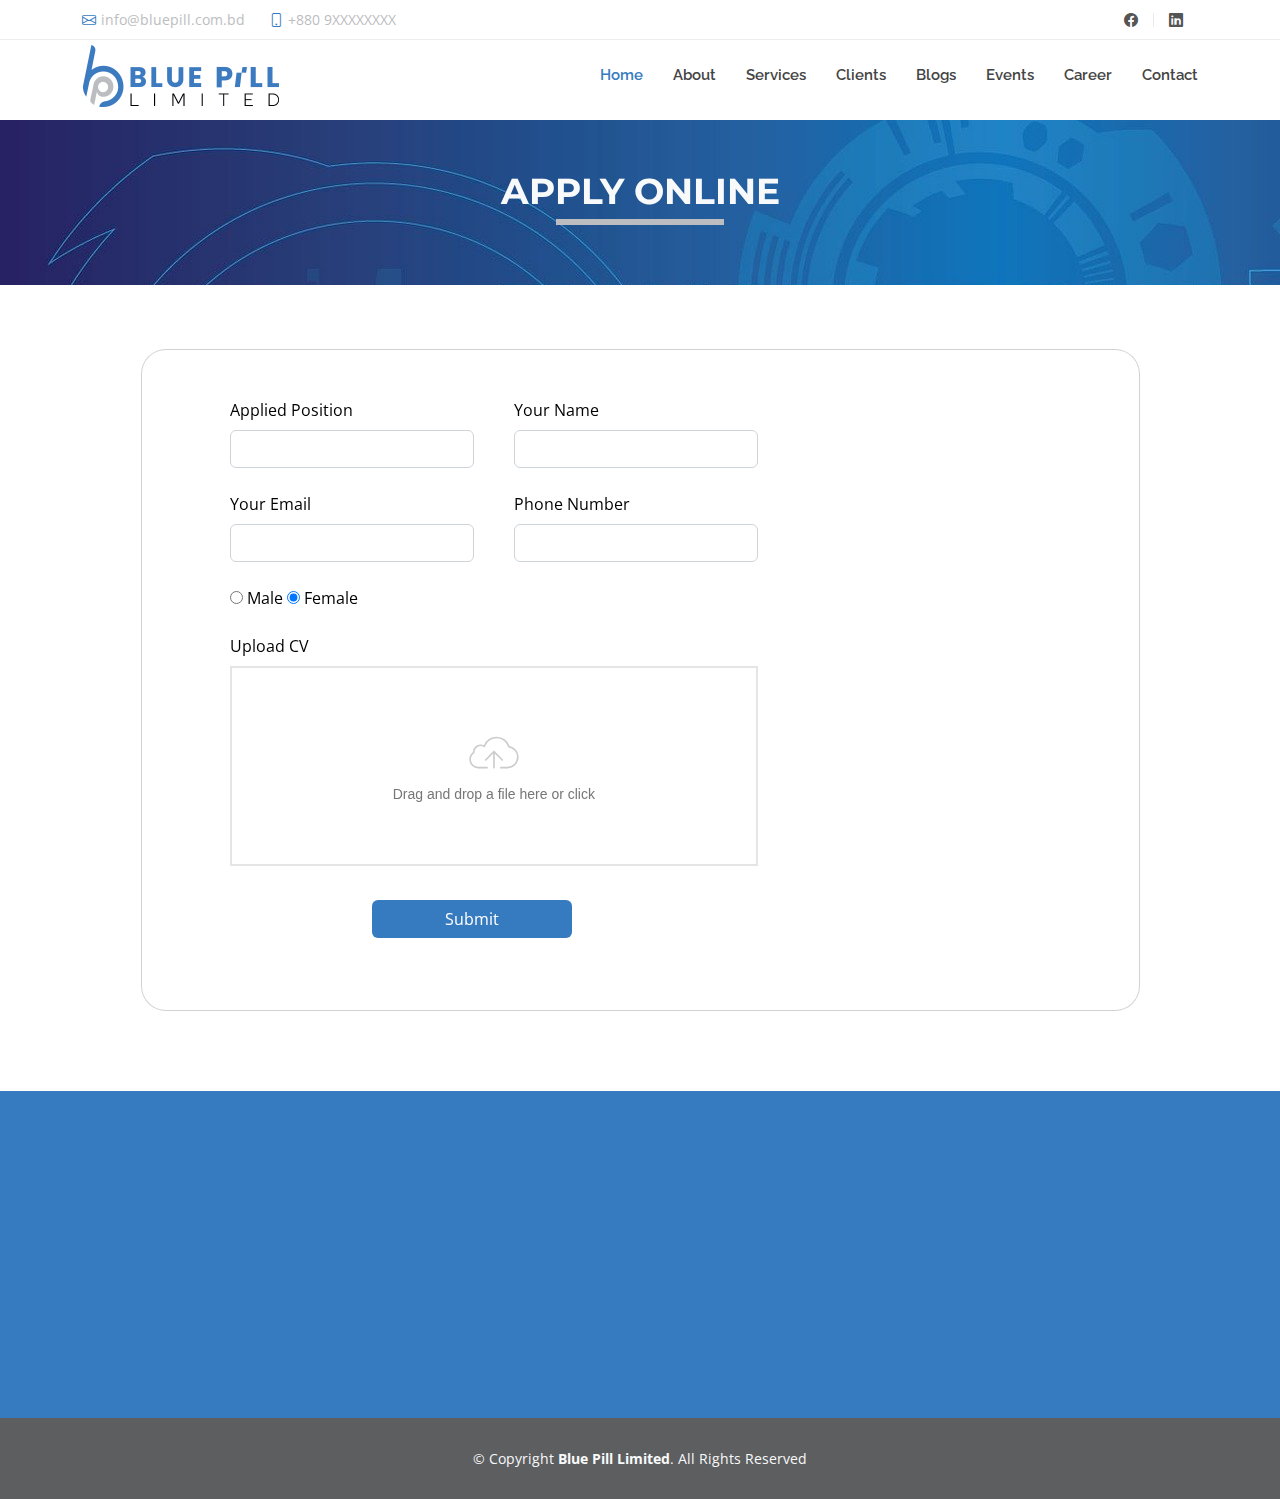
<file: apply.html>
<!DOCTYPE html>
<html lang="en">

<head>
  <meta charset="utf-8">
  <meta content="width=device-width, initial-scale=1.0" name="viewport">

  <title>Blue Pill Limited</title>
  <meta content="" name="description">
  <meta content="" name="keywords">

  <!-- Favicons -->
  <link href="assets/img/favicon.png" rel="icon">
  <!-- <link href="assets/img/apple-touch-icon.png" rel="apple-touch-icon"> -->

  <!-- Google Fonts -->
  <link href="https://fonts.googleapis.com/css?family=Open+Sans:300,300i,400,400i,700,700i|Raleway:300,400,500,700,800|Montserrat:300,400,700" rel="stylesheet">

  <!-- Vendor CSS Files -->
  <link href="assets/vendor/aos/aos.css" rel="stylesheet">
  <link href="assets/vendor/bootstrap/css/bootstrap.min.css" rel="stylesheet">
  <link href="assets/vendor/bootstrap-icons/bootstrap-icons.css" rel="stylesheet">
  <link href="assets/vendor/boxicons/css/boxicons.min.css" rel="stylesheet">
  <link href="assets/vendor/glightbox/css/glightbox.min.css" rel="stylesheet">
  <link href="assets/vendor/swiper/swiper-bundle.min.css" rel="stylesheet">
  <link rel="stylesheet" href="assets/dropify/css/dropify.min.css">
  <!-- Template Main CSS File -->
  <link href="assets/css/style.css" rel="stylesheet">

  <!-- =======================================================
  * Template Name: Reveal - v4.10.0
  * Template URL: https://bootstrapmade.com/reveal-bootstrap-corporate-template/
  * Author: BootstrapMade.com
  * License: https://bootstrapmade.com/license/
  ======================================================== -->
</head>

<body>

  <!-- ======= Top Bar ======= -->
  <section id="topbar" class="d-flex align-items-center">
    <div class="container d-flex justify-content-center justify-content-md-between">
      <div class="contact-info d-flex align-items-center">
        <i class="bi bi-envelope d-flex align-items-center"><a href="">info@bluepill.com.bd</a></i>
        <i class="bi bi-phone d-flex align-items-center ms-4"><span>+880 9XXXXXXXX</span></i>
      </div>
      <div class="social-links d-none d-md-flex align-items-center">
        <a href="https://www.facebook.com/bluepillltd/" class="facebook"><i class="bi bi-facebook"></i></a>
        <a href="#" class="linkedin"><i class="bi bi-linkedin"></i></i></a>
      </div>
    </div>
  </section><!-- End Top Bar-->

  <!-- ======= Header ======= -->
  <header id="header" class="d-flex align-items-center">
    <div class="container d-flex justify-content-between">

      <div id="logo">
        <!-- <h1><a href="index.html">Blue Pill<span> Limited</span></a></h1> -->
        <h1>
          <a href="index.html"><img src="assets/img/bpl_logo.png" alt="Logo"></a>
        </h1>
        <!-- Uncomment below if you prefer to use an image logo -->
        <!-- <a href="index.html"><img src="assets/img/logo.png" alt=""></a>-->
      </div>

      <nav id="navbar" class="navbar">
        <ul>
          <li><a class="nav-link scrollto active" href="index.html">Home</a></li>
          <li><a class="nav-link scrollto" href="about.html">About</a></li>
          <li><a class="nav-link scrollto" href="service.html">Services</a></li>
          <li><a class="nav-link scrollto" href="client.html">Clients</a></li>
          <li><a class="nav-link scrollto" href="blog.html">Blogs</a></li>
          <li><a class="nav-link scrollto" href="event.html">Events</a></li>
          <!-- <li><a class="nav-link scrollto " href="#portfolio">Portfolio</a></li>
          <li><a class="nav-link scrollto" href="#team">Team</a></li>
          <li class="dropdown"><a href="#"><span>Drop Down</span> <i class="bi bi-chevron-down"></i></a>
            <ul>
              <li><a href="#">Drop Down 1</a></li>
              <li class="dropdown"><a href="#"><span>Deep Drop Down</span> <i class="bi bi-chevron-right"></i></a>
                <ul>
                  <li><a href="#">Deep Drop Down 1</a></li>
                  <li><a href="#">Deep Drop Down 2</a></li>
                  <li><a href="#">Deep Drop Down 3</a></li>
                  <li><a href="#">Deep Drop Down 4</a></li>
                  <li><a href="#">Deep Drop Down 5</a></li>
                </ul>
              </li>
              <li><a href="#">Drop Down 2</a></li>
              <li><a href="#">Drop Down 3</a></li>
              <li><a href="#">Drop Down 4</a></li>
            </ul>
          </li> -->
          <li><a class="nav-link scrollto" href="career.html">Career</a></li>
          <li><a class="nav-link scrollto" href="contact.html">Contact</a></li>
        </ul>
        <i class="bi bi-list mobile-nav-toggle"></i>
      </nav><!-- .navbar -->

    </div>
  </header><!-- End Header -->

  <section id="clients" style="background-image: url('assets/img/bg.jpg'); background-repeat: no-repeat;  background-size: auto; background-attachment: fixed;">
    <div class="container" data-aos="fade-up">
      <div class="about-header">
        <h2 class="text-center text-light">Apply Online</h2>
        <div class="contact-center">

        </div>
      </div>
    </div>
  </section><!-- End Clients Section -->

  <main id="main" class="mt-4">

    <!-- ======= About Section ======= -->
    <section id="about" style="padding: 0px 0px 40px 0px !important;">
      <div class="container" data-aos="fade-up">
        <div class="row">
          <div class="col-lg-12">

            <section class="" >
                <div class="container ">
                  <div class="row d-flex justify-content-center align-items-center ">
                    <div class="col-lg-12 col-xl-11">
                      <div class="card text-black" style="border-radius: 25px;">
                        <div class="card-body p-md-5">
                          <div class="row justify-content-center">
                            <div class="col-md-10 col-lg-8 col-xl-8 order-2 order-lg-1">
                            <form class="mx-1 mx-md-4">
                              <div class="row">
                                <div class="col-md-6">
                                  <div class="d-flex flex-row align-items-center mb-4">
                                    <i class="fas fa-user fa-lg me-3 fa-fw"></i>
                                    <div class="form-outline flex-fill mb-0">
                                      <label class="form-label" for="form3Example1c">Applied Position</label>
                                      <input type="text" id="form3Example1c" class="form-control" />
                                      
                                    </div>
                                  </div>
                                </div>
                                <div class="col-md-6">
                                  <div class="d-flex flex-row align-items-center mb-4">
                                    <i class="fas fa-user fa-lg me-3 fa-fw"></i>
                                    <div class="form-outline flex-fill mb-0">
                                      <label class="form-label" for="form3Example1c">Your Name</label>
                                      <input type="text" id="form3Example1c" class="form-control" />
                                      
                                    </div>
                                  </div>
                                </div>

                                <div class="col-md-6">
                                  <div class="d-flex flex-row align-items-center mb-4">
                                    <i class="fas fa-envelope fa-lg me-3 fa-fw"></i>
                                    <div class="form-outline flex-fill mb-0">
                                      <label class="form-label" for="form3Example3c">Your Email</label>
                                      <input type="email" id="form3Example3c" class="form-control" />
                                      
                                    </div>
                                  </div>
                                </div>

                                <div class="col-md-6">
                                  <div class="d-flex flex-row align-items-center mb-4">
                                    <i class="fas fa-lock fa-lg me-3 fa-fw"></i>
                                    <div class="form-outline flex-fill mb-0">
                                      <label class="form-label" for="form3Example4c">Phone Number</label>
                                      <input type="text" id="form3Example4c" class="form-control" />
                                      
                                    </div>
                                  </div>
                                </div>

                                <div class="col-md-12">
                                  <div class="d-flex flex-row align-items-center mb-4">
                                    <i class="fas fa-lock fa-lg me-3 fa-fw"></i>
                                    <div class="form-outline flex-fill mb-0">
                                      <input type="radio"  name="gender" value="male" checked> Male
                                      <input type="radio"  name="gender" value="female" checked> Female<br>
                                      
                                    </div>
                                  </div>
                                </div>

                                <div class="col-md-12">
                                  <div class="d-flex flex-row align-items-center mb-4">
                                    <i class="fas fa-lock fa-lg me-3 fa-fw"></i>
                                    <div class="form-outline flex-fill mb-0">
                                      <label class="form-label" for="cv">Upload CV</label>
                                      <input id="cv" class="form-control dropify" type="file" name="cv" value=""  data-default-file="" autofocus>
                                    </div>
                                  </div>
                                </div>
                                <div class="col-md-12">
                                 <div class="row">
                                  <div class="col-md-3"></div>
                                  <div class="col-md-6">
                                    <div class="d-flex flex-row align-items-center mb-4">
                                      <i class="fas fa-lock fa-lg me-3 fa-fw"></i>
                                      <button type="submit" class="btn btn-custom-bg">Submit</button>
                                    </div>
                                  </div>
                                  <div class="col-md-3"></div>
                                 </div>
                                </div>
                
                                

                              </div>
                            </form>
              
                              <!-- <p class="text-center h1 fw-bold mb-5 mx-1 mx-md-4 mt-4">Sign up</p> -->
              

              
                            </div>
                            <div class="col-md-10 col-lg-4 col-xl-4 d-flex align-items-center order-1 order-lg-2" style="background-image: url('https://mdbcdn.b-cdn.net/img/Photos/new-templates/bootstrap-registration/draw1.webp'); background-repeat: no-repeat; background-size: cover; background-position: center; background-attachment: fixed;">
              
                              <!-- <img src="https://mdbcdn.b-cdn.net/img/Photos/new-templates/bootstrap-registration/draw1.webp"
                                class="img-fluid" alt="Sample image"> -->
              
                            </div>
                          </div>
                        </div>
                      </div>
                    </div>
                  </div>
                </div>
              </section>
        </div>

      </div>
    </section><!-- End About Section -->

  </main><!-- End #main -->

      <!-- ======= Call To Action Section ======= -->
      <section id="footer-information">
        <div class="container" data-aos="zoom-out">
          <div class="row">
            <div class="col-lg-3 text-center text-lg-start">
              <h3 class="cta-title">CONTACT</h3>
              <ul class="list-unstyled text-light">
                <li class="mb-2"><i class="bi bi-pin-map-fill"></i> 6/2 Kazi Nazrul Islam Road, Lalmatia, Mohammadpur, Dhaka-1207</li>
                <li class="mb-2"><i class="bi bi-envelope-at-fill"></i> info@bluepill.com.bd</li>
                <li class="mb-2"><i class="bi bi-telephone-inbound-fill"></i> +880 9XXXXXXXXX</li>
                <li class="mb-2"><i class="bi bi-telephone-inbound-fill"></i> +880 1XXXXXXXXX</li>
              </ul>
            </div>
            <div class="col-lg-3 text-center text-lg-start">
              <h3 class="cta-title">SERVICES</h3>
              <ul class="list-unstyled text-light">
              <li class="mb-2"><i class="bi bi-arrow-right-circle"></i> Service One</li>
              <li  class="mb-2"><i class="bi bi-arrow-right-circle"></i> Service Two</li>
              <li  class="mb-2"><i class="bi bi-arrow-right-circle"></i> Service Three</li>
              <li  class="mb-2"><i class="bi bi-arrow-right-circle"></i> Service Four</li>
              <li  class="mb-2"><i class="bi bi-arrow-right-circle"></i> Service Five</li>
            </ul>
            </div>
            <div class="col-lg-3 text-center text-lg-start">
              <h3 class="cta-title">USEFUL LINKS</h3>
              <ul class="list-unstyled text-light">
                <li class="mb-2"><i class="bi bi-arrow-right-circle"></i> About</li>
                <li class="mb-2"><i class="bi bi-arrow-right-circle"></i> Blogs</li>
                <li class="mb-2"><i class="bi bi-arrow-right-circle"></i> Contact</li>
                <li class="mb-2"><i class="bi bi-arrow-right-circle"></i> Events</li>
                <li class="mb-2"><i class="bi bi-arrow-right-circle"></i> Clients</li>
                <li class="mb-2"><i class="bi bi-arrow-right-circle"></i> Career</li>

            </ul>
            </div>
            <div class="col-lg-3 text-center text-lg-start">
              <h3 class="cta-title">WORK HOURS</h3>
              <ul class="list-unstyled text-light">
                <li class="mb-2"><i class="bi bi-clock-history"></i> 9 AM - 6 PM [Sunday - Thursday] </li>
            </ul>
            <img src="assets/img/ag_arl.png" alt="akij group" width="250px" height="80px" style="margin-left: -33px;">
            </div>
          </div>
        </div>
      </section>
      <!-- End Call To Action Section -->

  <!-- ======= Footer ======= -->
  <footer id="footer">
    <div class="container">
      <div class="copyright text-light">
        &copy; Copyright <strong>Blue Pill Limited</strong>. All Rights Reserved
      </div>
    </div>
  </footer><!-- End Footer -->

  <a href="#" class="back-to-top d-flex align-items-center justify-content-center"><i class="bi bi-arrow-up-short"></i></a>

  <!-- Vendor JS Files -->
  <script src="assets/vendor/vendor/jquery-2.2.4.min.js"></script>
  <script src="assets/vendor/aos/aos.js"></script>
  <script src="assets/vendor/bootstrap/js/bootstrap.bundle.min.js"></script>
  <script src="assets/vendor/glightbox/js/glightbox.min.js"></script>
  <script src="assets/vendor/isotope-layout/isotope.pkgd.min.js"></script>
  <script src="assets/vendor/swiper/swiper-bundle.min.js"></script>
  <script src="assets/vendor/php-email-form/validate.js"></script>
  <script src="assets/dropify/js/dropify.min.js"></script>
  <!-- Template Main JS File -->
  <script src="assets/js/main.js"></script>
  <script>
    $(".dropify").dropify();
  </script>

</body>

</html>
</file>
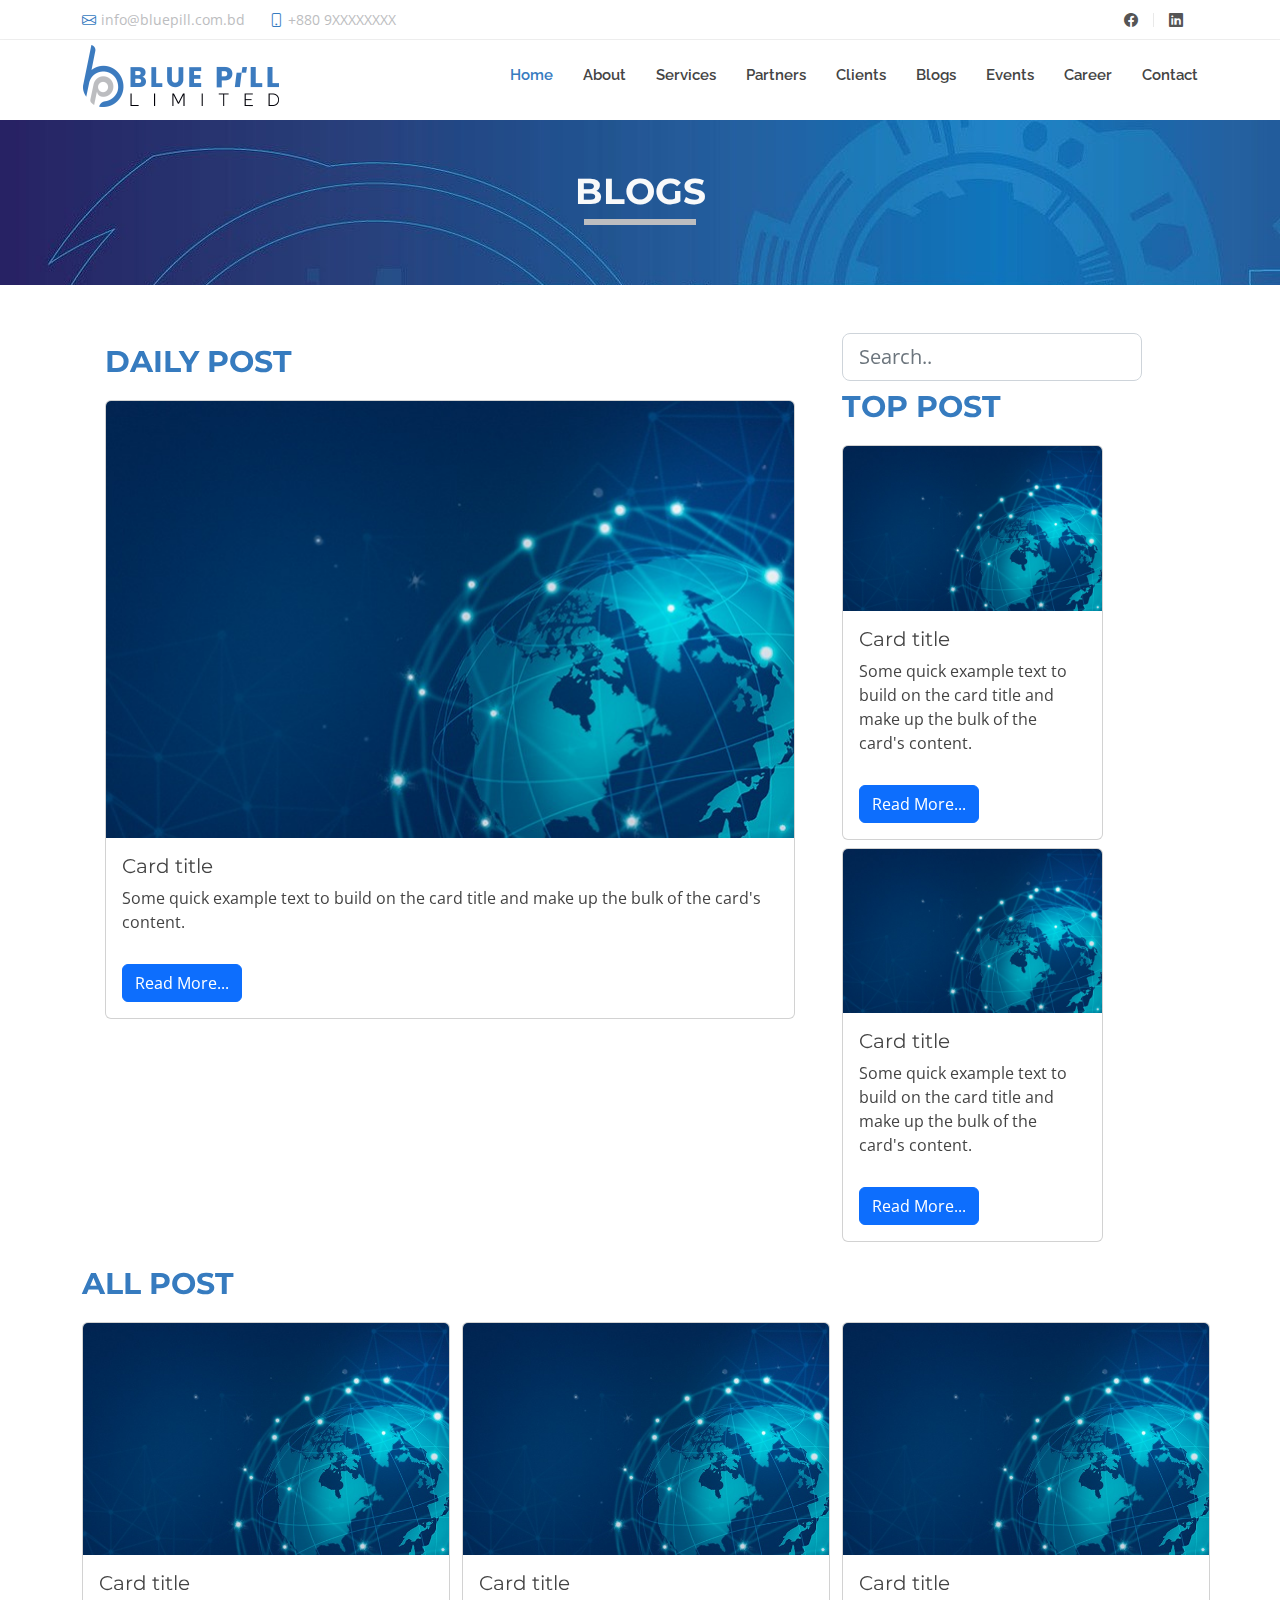
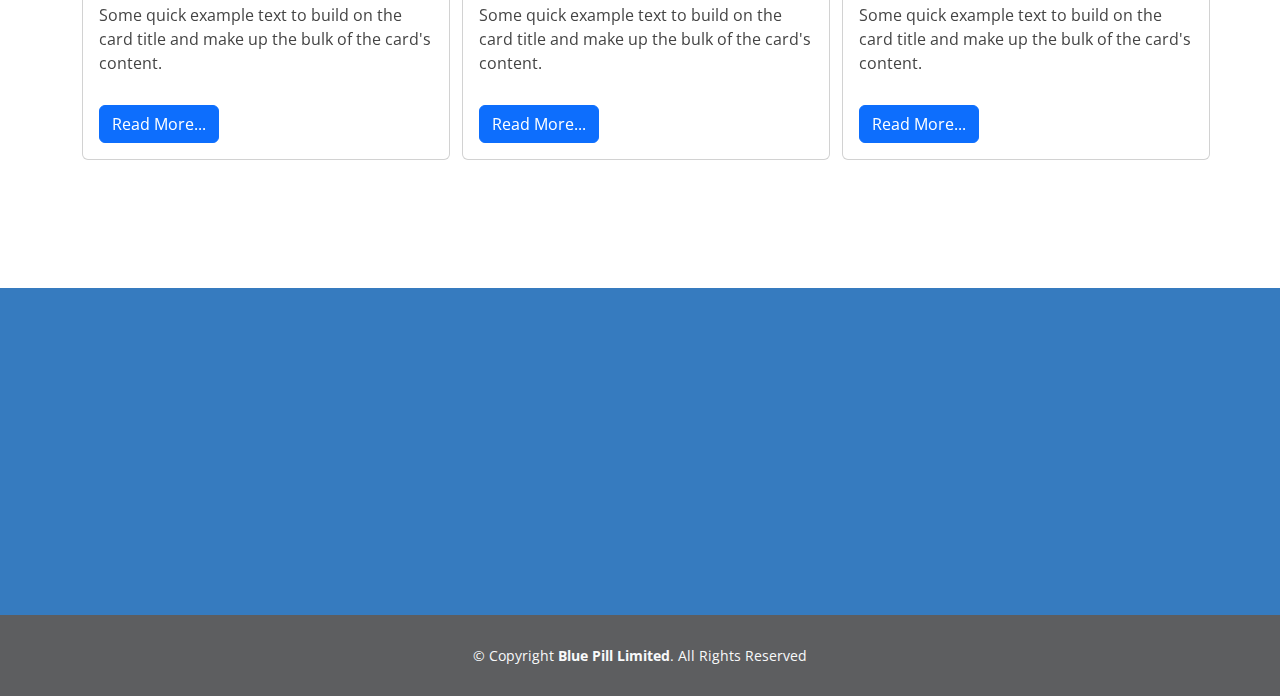
<file: blog.html>
<!DOCTYPE html>
<html lang="en">

<head>
  <meta charset="utf-8">
  <meta content="width=device-width, initial-scale=1.0" name="viewport">

  <title>Blue Pill Limited</title>
  <meta content="" name="description">
  <meta content="" name="keywords">

  <!-- Favicons -->
  <link href="assets/img/favicon.png" rel="icon">
  <!-- <link href="assets/img/apple-touch-icon.png" rel="apple-touch-icon"> -->

  <!-- Google Fonts -->
  <link href="https://fonts.googleapis.com/css?family=Open+Sans:300,300i,400,400i,700,700i|Raleway:300,400,500,700,800|Montserrat:300,400,700" rel="stylesheet">

  <!-- Vendor CSS Files -->
  <link href="assets/vendor/aos/aos.css" rel="stylesheet">
  <link href="assets/vendor/bootstrap/css/bootstrap.min.css" rel="stylesheet">
  <link href="assets/vendor/bootstrap-icons/bootstrap-icons.css" rel="stylesheet">
  <link href="assets/vendor/boxicons/css/boxicons.min.css" rel="stylesheet">
  <link href="assets/vendor/glightbox/css/glightbox.min.css" rel="stylesheet">
  <link href="assets/vendor/swiper/swiper-bundle.min.css" rel="stylesheet">

  <!-- Template Main CSS File -->
  <link href="assets/css/style.css" rel="stylesheet">

  <!-- =======================================================
  * Template Name: Reveal - v4.10.0
  * Template URL: https://bootstrapmade.com/reveal-bootstrap-corporate-template/
  * Author: BootstrapMade.com
  * License: https://bootstrapmade.com/license/
  ======================================================== -->
</head>

<body>

  <!-- ======= Top Bar ======= -->
  <section id="topbar" class="d-flex align-items-center">
    <div class="container d-flex justify-content-center justify-content-md-between">
      <div class="contact-info d-flex align-items-center">
        <i class="bi bi-envelope d-flex align-items-center"><a href="">info@bluepill.com.bd</a></i>
        <i class="bi bi-phone d-flex align-items-center ms-4"><span>+880 9XXXXXXXX</span></i>
      </div>
      <div class="social-links d-none d-md-flex align-items-center">
        <a href="https://www.facebook.com/bluepillltd/" class="facebook"><i class="bi bi-facebook"></i></a>
        <a href="#" class="linkedin"><i class="bi bi-linkedin"></i></i></a>
      </div>
    </div>
  </section><!-- End Top Bar-->

  <!-- ======= Header ======= -->
  <header id="header" class="d-flex align-items-center">
    <div class="container d-flex justify-content-between">

      <div id="logo">
        <!-- <h1><a href="index.html">Blue Pill<span> Limited</span></a></h1> -->
        <h1>
          <a href="index.html"><img src="assets/img/bpl_logo.png" alt="Logo"></a>
        </h1>
        <!-- Uncomment below if you prefer to use an image logo -->
        <!-- <a href="index.html"><img src="assets/img/logo.png" alt=""></a>-->
      </div>

      <nav id="navbar" class="navbar">
        <ul>
          <li><a class="nav-link scrollto active" href="index.html">Home</a></li>
          <li><a class="nav-link scrollto" href="about.html">About</a></li>
          <li><a class="nav-link scrollto" href="service.html">Services</a></li>
          <li><a class="nav-link scrollto" href="partner.html">Partners</a></li>
          <li><a class="nav-link scrollto" href="client.html">Clients</a></li>
          <li><a class="nav-link scrollto" href="blog.html">Blogs</a></li>
          <li><a class="nav-link scrollto" href="event.html">Events</a></li>
          <!-- <li><a class="nav-link scrollto " href="#portfolio">Portfolio</a></li>
          <li><a class="nav-link scrollto" href="#team">Team</a></li>
          <li class="dropdown"><a href="#"><span>Drop Down</span> <i class="bi bi-chevron-down"></i></a>
            <ul>
              <li><a href="#">Drop Down 1</a></li>
              <li class="dropdown"><a href="#"><span>Deep Drop Down</span> <i class="bi bi-chevron-right"></i></a>
                <ul>
                  <li><a href="#">Deep Drop Down 1</a></li>
                  <li><a href="#">Deep Drop Down 2</a></li>
                  <li><a href="#">Deep Drop Down 3</a></li>
                  <li><a href="#">Deep Drop Down 4</a></li>
                  <li><a href="#">Deep Drop Down 5</a></li>
                </ul>
              </li>
              <li><a href="#">Drop Down 2</a></li>
              <li><a href="#">Drop Down 3</a></li>
              <li><a href="#">Drop Down 4</a></li>
            </ul>
          </li> -->
          <li><a class="nav-link scrollto" href="career.html">Career</a></li>
          <li><a class="nav-link scrollto" href="contact.html">Contact</a></li>
        </ul>
        <i class="bi bi-list mobile-nav-toggle"></i>
      </nav><!-- .navbar -->

    </div>
  </header><!-- End Header -->

  <section id="clients" style="background-image: url('assets/img/bg.jpg'); background-repeat: no-repeat;  background-size: auto; background-attachment: fixed;">
    <div class="container" data-aos="fade-up">
      <div class="about-header">
        <h2 class="text-center text-light">BLOGS</h2>
        <div class="blog-center">

        </div>
      </div>
    </div>
  </section><!-- End Clients Section -->

  <main id="main" class="mt-4">
    <section id="team" style="padding: 0px 0px 40px 0px !important;">
        <div class="container" data-aos="fade-up">
          <div class="row">
            <div class="col-lg-8 col-md-6" style="padding: 35px;">
                <h3 class="daily-post">Daily Post</h3>
              <div class="row">
                <div class="col-lg-12 col-md-12 mb-2 blog-images">
                    <div class="card" >
                        <img src="assets/img/about.jpeg" class="card-img-top" alt="...">
                        <div class="card-body">
                          <h5 class="card-title">Card title</h5>
                          <p class="card-text">Some quick example text to build on the card title and make up the bulk of the card's content.</p>
                          <a href="individual.html" class="btn btn-primary">Read More...</a>
                        </div>
                      </div>
                </div>
                <!-- <div class="col-lg-6 col-md-12 mb-2">
                    <div class="card" >
                        <img src="assets/img/about.jpeg" class="card-img-top" alt="...">
                        <div class="card-body">
                          <h5 class="card-title">Card title</h5>
                          <p class="card-text">Some quick example text to build on the card title and make up the bulk of the card's content.</p>
                          <a href="#" class="btn btn-primary">Read More...</a>
                        </div>
                      </div>
                </div> -->
              </div>
            </div>

            <div class="col-lg-3 col-md-6">
                <form class="row g-3 mb-2 mt-2">
                    <div class="col-auto">
                      <input type="text" class="secrch-field form-control form-control-lg" id="inputPassword2" placeholder="Search.." style="width: 115% !important;">
                    </div>
                  </form>
                <div class="row">
                    <h4 class="recent-post">Top Post</h4>
                    <div class="col-lg-12 col-md-12 mb-2">
                        <div class="card" >
                            <img src="assets/img/about.jpeg" class="card-img-top" alt="...">
                            <div class="card-body">
                              <h5 class="card-title">Card title</h5>
                              <p class="card-text">Some quick example text to build on the card title and make up the bulk of the card's content.</p>
                              <a href="#" class="btn btn-primary">Read More...</a>
                            </div>
                          </div>
                    </div>

                    <div class="col-lg-12 col-md-12 mb-2">
                      <div class="card" >
                          <img src="assets/img/about.jpeg" class="card-img-top" alt="...">
                          <div class="card-body">
                            <h5 class="card-title">Card title</h5>
                            <p class="card-text">Some quick example text to build on the card title and make up the bulk of the card's content.</p>
                            <a href="#" class="btn btn-primary">Read More...</a>
                          </div>
                        </div>
                  </div>
                  </div>
            </div>
          </div>

          <div class="row mt-3">
            <h3 class="all-post">ALL Post</h3>

            <div class="col-lg-4 col-md-6 mb-2">
                <div class="card" style="width: 23rem;">
                    <img src="assets/img/about.jpeg" class="card-img-top" alt="...">
                    <div class="card-body">
                      <h5 class="card-title">Card title</h5>
                      <p class="card-text">Some quick example text to build on the card title and make up the bulk of the card's content.</p>
                      <a href="#" class="btn btn-primary">Read More...</a>
                    </div>
                  </div>
            </div>

            <div class="col-lg-4 col-md-6 mb-2">
                <div class="card" style="width: 23rem;">
                    <img src="assets/img/about.jpeg" class="card-img-top" alt="...">
                    <div class="card-body">
                      <h5 class="card-title">Card title</h5>
                      <p class="card-text">Some quick example text to build on the card title and make up the bulk of the card's content.</p>
                      <a href="#" class="btn btn-primary">Read More...</a>
                    </div>
                  </div>
            </div>

            <div class="col-lg-4 col-md-6 mb-2">
                <div class="card" style="width: 23rem;">
                    <img src="assets/img/about.jpeg" class="card-img-top" alt="...">
                    <div class="card-body">
                      <h5 class="card-title">Card title</h5>
                      <p class="card-text">Some quick example text to build on the card title and make up the bulk of the card's content.</p>
                      <a href="#" class="btn btn-primary">Read More...</a>
                    </div>
                  </div>
            </div>
          </div>

          <section id="clients">
            <div class="container" data-aos="fade-up">
              <div class="pagination-header">
                <div class="pagination-header">
                    <nav aria-label="...">
                        <ul class="pagination justify-content-center">
                          <li class="page-item disabled">
                            <a class="page-link" href="#" tabindex="-1" aria-disabled="true">Previous</a>
                          </li>
                          <li class="page-item"><a class="page-link" href="#">1</a></li>
                          <li class="page-item active" aria-current="page">
                            <a class="page-link" href="#">2</a>
                          </li>
                          <li class="page-item"><a class="page-link" href="#">3</a></li>
                          <li class="page-item">
                            <a class="page-link" href="#">Next</a>
                          </li>
                        </ul>
                      </nav>
                </div>
              </div>
            </div>
          </section><!-- End Clients Section -->
  
  
  
        </div>
      </section><!-- End Team Section -->

  </main><!-- End #main -->

      <!-- ======= Call To Action Section ======= -->
      <section id="footer-information">
        <div class="container" data-aos="zoom-out">
          <div class="row">
            <div class="col-lg-3 text-center text-lg-start">
              <h3 class="cta-title">CONTACT</h3>
              <ul class="list-unstyled text-light">
                <li class="mb-2"><i class="bi bi-pin-map-fill"></i> 6/2 Kazi Nazrul Islam Road, Lalmatia, Mohammadpur, Dhaka-1207</li>
                <li class="mb-2"><i class="bi bi-envelope-at-fill"></i> info@bluepill.com.bd</li>
                <li class="mb-2"><i class="bi bi-telephone-inbound-fill"></i> +880 9XXXXXXXXX</li>
                <li class="mb-2"><i class="bi bi-telephone-inbound-fill"></i> +880 1XXXXXXXXX</li>
              </ul>
            </div>
            <div class="col-lg-3 text-center text-lg-start">
              <h3 class="cta-title">SERVICES</h3>
              <ul class="list-unstyled text-light">
              <li class="mb-2"><i class="bi bi-arrow-right-circle"></i> Service One</li>
              <li  class="mb-2"><i class="bi bi-arrow-right-circle"></i> Service Two</li>
              <li  class="mb-2"><i class="bi bi-arrow-right-circle"></i> Service Three</li>
              <li  class="mb-2"><i class="bi bi-arrow-right-circle"></i> Service Four</li>
              <li  class="mb-2"><i class="bi bi-arrow-right-circle"></i> Service Five</li>
            </ul>
            </div>
            <div class="col-lg-3 text-center text-lg-start">
              <h3 class="cta-title">USEFUL LINKS</h3>
              <ul class="list-unstyled text-light">
                <li class="mb-2"><i class="bi bi-arrow-right-circle"></i> About</li>
                <li class="mb-2"><i class="bi bi-arrow-right-circle"></i> Blogs</li>
                <li class="mb-2"><i class="bi bi-arrow-right-circle"></i> Contact</li>
                <li class="mb-2"><i class="bi bi-arrow-right-circle"></i> Events</li>
                <li class="mb-2"><i class="bi bi-arrow-right-circle"></i> Clients</li>
                <li class="mb-2"><i class="bi bi-arrow-right-circle"></i> Career</li>

            </ul>
            </div>
            <div class="col-lg-3 text-center text-lg-start">
              <h3 class="cta-title">WORK HOURS</h3>
              <ul class="list-unstyled text-light">
                <li class="mb-2"><i class="bi bi-clock-history"></i> 9 AM - 6 PM [Sunday - Thursday] </li>
            </ul>
            <img src="assets/img/ag_arl.png" alt="akij group" width="250px" height="80px" style="margin-left: -33px;">
            </div>
          </div>
        </div>
      </section>
      <!-- End Call To Action Section -->

  <!-- ======= Footer ======= -->
  <footer id="footer">
    <div class="container">
      <div class="copyright text-light">
        &copy; Copyright <strong>Blue Pill Limited</strong>. All Rights Reserved
      </div>
    </div>
  </footer><!-- End Footer -->

  <a href="#" class="back-to-top d-flex align-items-center justify-content-center"><i class="bi bi-arrow-up-short"></i></a>

  <!-- Vendor JS Files -->
  <script src="assets/vendor/aos/aos.js"></script>
  <script src="assets/vendor/bootstrap/js/bootstrap.bundle.min.js"></script>
  <script src="assets/vendor/glightbox/js/glightbox.min.js"></script>
  <script src="assets/vendor/isotope-layout/isotope.pkgd.min.js"></script>
  <script src="assets/vendor/swiper/swiper-bundle.min.js"></script>
  <script src="assets/vendor/php-email-form/validate.js"></script>

  <!-- Template Main JS File -->
  <script src="assets/js/main.js"></script>

</body>

</html>
</file>
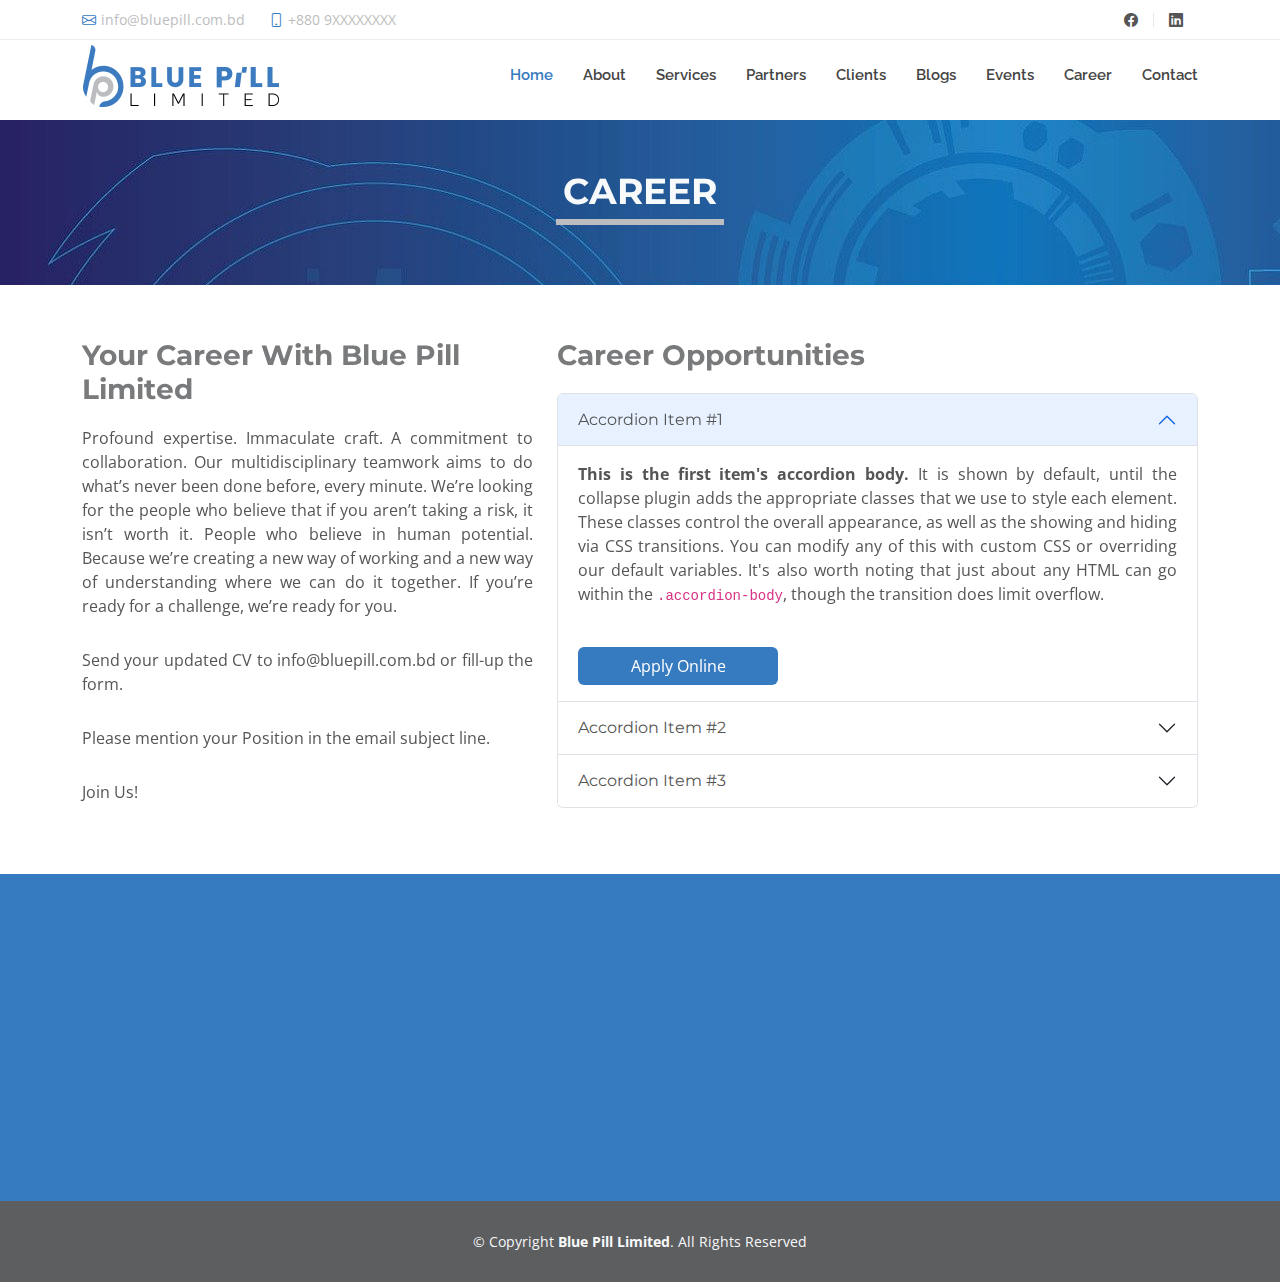
<file: career.html>
<!DOCTYPE html>
<html lang="en">

<head>
  <meta charset="utf-8">
  <meta content="width=device-width, initial-scale=1.0" name="viewport">

  <title>Blue Pill Limited</title>
  <meta content="" name="description">
  <meta content="" name="keywords">

  <!-- Favicons -->
  <link href="assets/img/favicon.png" rel="icon">
  <!-- <link href="assets/img/apple-touch-icon.png" rel="apple-touch-icon"> -->

  <!-- Google Fonts -->
  <link href="https://fonts.googleapis.com/css?family=Open+Sans:300,300i,400,400i,700,700i|Raleway:300,400,500,700,800|Montserrat:300,400,700" rel="stylesheet">

  <!-- Vendor CSS Files -->
  <link href="assets/vendor/aos/aos.css" rel="stylesheet">
  <link href="assets/vendor/bootstrap/css/bootstrap.min.css" rel="stylesheet">
  <link href="assets/vendor/bootstrap-icons/bootstrap-icons.css" rel="stylesheet">
  <link href="assets/vendor/boxicons/css/boxicons.min.css" rel="stylesheet">
  <link href="assets/vendor/glightbox/css/glightbox.min.css" rel="stylesheet">
  <link href="assets/vendor/swiper/swiper-bundle.min.css" rel="stylesheet">

  <!-- Template Main CSS File -->
  <link href="assets/css/style.css" rel="stylesheet">

  <!-- =======================================================
  * Template Name: Reveal - v4.10.0
  * Template URL: https://bootstrapmade.com/reveal-bootstrap-corporate-template/
  * Author: BootstrapMade.com
  * License: https://bootstrapmade.com/license/
  ======================================================== -->
</head>

<body>

  <!-- ======= Top Bar ======= -->
  <section id="topbar" class="d-flex align-items-center">
    <div class="container d-flex justify-content-center justify-content-md-between">
      <div class="contact-info d-flex align-items-center">
        <i class="bi bi-envelope d-flex align-items-center"><a href="">info@bluepill.com.bd</a></i>
        <i class="bi bi-phone d-flex align-items-center ms-4"><span>+880 9XXXXXXXX</span></i>
      </div>
      <div class="social-links d-none d-md-flex align-items-center">
        <a href="https://www.facebook.com/bluepillltd/" class="facebook"><i class="bi bi-facebook"></i></a>
        <a href="#" class="linkedin"><i class="bi bi-linkedin"></i></i></a>
      </div>
    </div>
  </section><!-- End Top Bar-->

  <!-- ======= Header ======= -->
  <header id="header" class="d-flex align-items-center">
    <div class="container d-flex justify-content-between">

      <div id="logo">
        <!-- <h1><a href="index.html">Blue Pill<span> Limited</span></a></h1> -->
        <h1>
          <a href="index.html"><img src="assets/img/bpl_logo.png" alt="Logo"></a>
        </h1>
        <!-- Uncomment below if you prefer to use an image logo -->
        <!-- <a href="index.html"><img src="assets/img/logo.png" alt=""></a>-->
      </div>

      <nav id="navbar" class="navbar">
        <ul>
          <li><a class="nav-link scrollto active" href="index.html">Home</a></li>
          <li><a class="nav-link scrollto" href="about.html">About</a></li>
          <li><a class="nav-link scrollto" href="service.html">Services</a></li>
          <li><a class="nav-link scrollto" href="partner.html">Partners</a></li>
          <li><a class="nav-link scrollto" href="client.html">Clients</a></li>
          <li><a class="nav-link scrollto" href="blog.html">Blogs</a></li>
          <li><a class="nav-link scrollto" href="event.html">Events</a></li>
          <!-- <li><a class="nav-link scrollto " href="#portfolio">Portfolio</a></li>
          <li><a class="nav-link scrollto" href="#team">Team</a></li>
          <li class="dropdown"><a href="#"><span>Drop Down</span> <i class="bi bi-chevron-down"></i></a>
            <ul>
              <li><a href="#">Drop Down 1</a></li>
              <li class="dropdown"><a href="#"><span>Deep Drop Down</span> <i class="bi bi-chevron-right"></i></a>
                <ul>
                  <li><a href="#">Deep Drop Down 1</a></li>
                  <li><a href="#">Deep Drop Down 2</a></li>
                  <li><a href="#">Deep Drop Down 3</a></li>
                  <li><a href="#">Deep Drop Down 4</a></li>
                  <li><a href="#">Deep Drop Down 5</a></li>
                </ul>
              </li>
              <li><a href="#">Drop Down 2</a></li>
              <li><a href="#">Drop Down 3</a></li>
              <li><a href="#">Drop Down 4</a></li>
            </ul>
          </li> -->
          <li><a class="nav-link scrollto" href="career.html">Career</a></li>
          <li><a class="nav-link scrollto" href="contact.html">Contact</a></li>
        </ul>
        <i class="bi bi-list mobile-nav-toggle"></i>
      </nav><!-- .navbar -->

    </div>
  </header><!-- End Header -->

  <section id="clients" style="background-image: url('assets/img/bg.jpg'); background-repeat: no-repeat;  background-size: auto; background-attachment: fixed;">
    <div class="container" data-aos="fade-up">
      <div class="about-header">
        <h2 class="text-center text-light">CAREER</h2>
        <div class="contact-center">

        </div>
      </div>
    </div>
  </section><!-- End Clients Section -->

  <main id="main" class="mt-4">

    <!-- ======= About Section ======= -->
    <section id="about" style="padding: 30px 0px 40px 0px !important;">
      <div class="container" data-aos="fade-up">
        <div class="row">
          <div class="col-lg-5 about-img">
            <h3 class="fw-bold" style="color: #797a7c;">Your Career With Blue Pill Limited</h3>
            <p style="text-align: justify; color:#555;">
                Profound expertise. Immaculate craft. A commitment to collaboration.
                Our multidisciplinary teamwork aims to do what’s never been done before, every minute.
                We’re looking for the people who believe that if you aren’t taking a risk, it isn’t worth it.
                People who believe in human potential. Because we’re creating a new way of working and a new way
                of understanding where we can do it together. If you’re ready for a challenge, we’re ready for you.
             </p>

            <p style="text-align: justify; color:#555;">
                Send your updated CV to info@bluepill.com.bd or fill-up the form.
            </p>
            <P style="text-align: justify; color:#555;">
                Please mention your Position in the email subject line.
            </P>
            <P style="text-align: justify; color:#555;">           
                Join Us!
            </P>
          </div>

          <div class="col-lg-7 about-img carrer-info">
            <h3 class="fw-bold" style="color: #797a7c;">Career Opportunities</h3>
            <div class="accordion" id="accordionPanelsStayOpenExample">
                <div class="accordion-item">
                  <h2 class="accordion-header" id="panelsStayOpen-headingOne">
                    <button class="accordion-button" type="button" data-bs-toggle="collapse" data-bs-target="#panelsStayOpen-collapseOne" aria-expanded="true" aria-controls="panelsStayOpen-collapseOne">
                      <span style="color:#555;">Accordion Item #1</span>
                    </button>
                  </h2>
                  <div id="panelsStayOpen-collapseOne" class="accordion-collapse collapse show" aria-labelledby="panelsStayOpen-headingOne">
                    <div class="accordion-body" style="text-align: justify; color:#555;">
                      <p><strong>This is the first item's accordion body.</strong> It is shown by default, until the collapse plugin adds the appropriate classes that we use to style each element. These classes control the overall appearance, as well as the showing and hiding via CSS transitions. You can modify any of this with custom CSS or overriding our default variables. It's also worth noting that just about any HTML can go within the <code>.accordion-body</code>, though the transition does limit overflow.</p>
                      <a href="apply.html" class="read-more btn btn-custom-readmore" style="text-decoration:none; color: #367bbf;">Apply Online</a>
                    </div>
                  </div>
                </div>
                <div class="accordion-item">
                  <h2 class="accordion-header" id="panelsStayOpen-headingTwo">
                    <button class="accordion-button collapsed" type="button" data-bs-toggle="collapse" data-bs-target="#panelsStayOpen-collapseTwo" aria-expanded="false" aria-controls="panelsStayOpen-collapseTwo">
                      
                      <span style="color:#555;">Accordion Item #2</span>
                    </button>
                  </h2>
                  <div id="panelsStayOpen-collapseTwo" class="accordion-collapse collapse" aria-labelledby="panelsStayOpen-headingTwo">
                    <div class="accordion-body" style="text-align: justify; color:#555;">
                        <p><strong>This is the first item's accordion body.</strong> It is shown by default, until the collapse plugin adds the appropriate classes that we use to style each element. These classes control the overall appearance, as well as the showing and hiding via CSS transitions. You can modify any of this with custom CSS or overriding our default variables. It's also worth noting that just about any HTML can go within the <code>.accordion-body</code>, though the transition does limit overflow.</p>
                        <a href="apply.html" class="read-more btn btn-custom-readmore" style="text-decoration:none; color: #367bbf;">Apply Online</a>
                    </div>
                  </div>
                </div>
                <div class="accordion-item">
                  <h2 class="accordion-header" id="panelsStayOpen-headingThree">
                    <button class="accordion-button collapsed" type="button" data-bs-toggle="collapse" data-bs-target="#panelsStayOpen-collapseThree" aria-expanded="false" aria-controls="panelsStayOpen-collapseThree">

                      <span style="color:#555;">Accordion Item #3</span>
                    </button>
                  </h2>
                  <div id="panelsStayOpen-collapseThree" class="accordion-collapse collapse" aria-labelledby="panelsStayOpen-headingThree">
                    <div class="accordion-body" style="text-align: justify; color:#555;">
                        <p><strong>This is the first item's accordion body.</strong> It is shown by default, until the collapse plugin adds the appropriate classes that we use to style each element. These classes control the overall appearance, as well as the showing and hiding via CSS transitions. You can modify any of this with custom CSS or overriding our default variables. It's also worth noting that just about any HTML can go within the <code>.accordion-body</code>, though the transition does limit overflow.</p>
                        <a href="apply.html" class="read-more btn btn-custom-readmore" style="text-decoration:none; color: #367bbf;">Apply Online</a>
                    </div>
                  </div>
                </div>
              </div>
          </div>

        </div>

      </div>
    </section><!-- End About Section -->

  </main><!-- End #main -->

      <!-- ======= Call To Action Section ======= -->
      <section id="footer-information">
        <div class="container" data-aos="zoom-out">
          <div class="row">
            <div class="col-lg-3 text-center text-lg-start">
              <h3 class="cta-title">CONTACT</h3>
              <ul class="list-unstyled text-light">
                <li class="mb-2"><i class="bi bi-pin-map-fill"></i> 6/2 Kazi Nazrul Islam Road, Lalmatia, Mohammadpur, Dhaka-1207</li>
                <li class="mb-2"><i class="bi bi-envelope-at-fill"></i> info@bluepill.com.bd</li>
                <li class="mb-2"><i class="bi bi-telephone-inbound-fill"></i> +880 9XXXXXXXXX</li>
                <li class="mb-2"><i class="bi bi-telephone-inbound-fill"></i> +880 1XXXXXXXXX</li>
              </ul>
            </div>
            <div class="col-lg-3 text-center text-lg-start">
              <h3 class="cta-title">SERVICES</h3>
              <ul class="list-unstyled text-light">
              <li class="mb-2"><i class="bi bi-arrow-right-circle"></i> Service One</li>
              <li  class="mb-2"><i class="bi bi-arrow-right-circle"></i> Service Two</li>
              <li  class="mb-2"><i class="bi bi-arrow-right-circle"></i> Service Three</li>
              <li  class="mb-2"><i class="bi bi-arrow-right-circle"></i> Service Four</li>
              <li  class="mb-2"><i class="bi bi-arrow-right-circle"></i> Service Five</li>
            </ul>
            </div>
            <div class="col-lg-3 text-center text-lg-start">
              <h3 class="cta-title">USEFUL LINKS</h3>
              <ul class="list-unstyled text-light">
                <li class="mb-2"><i class="bi bi-arrow-right-circle"></i> About</li>
                <li class="mb-2"><i class="bi bi-arrow-right-circle"></i> Blogs</li>
                <li class="mb-2"><i class="bi bi-arrow-right-circle"></i> Contact</li>
                <li class="mb-2"><i class="bi bi-arrow-right-circle"></i> Events</li>
                <li class="mb-2"><i class="bi bi-arrow-right-circle"></i> Clients</li>
                <li class="mb-2"><i class="bi bi-arrow-right-circle"></i> Career</li>

            </ul>
            </div>
            <div class="col-lg-3 text-center text-lg-start">
              <h3 class="cta-title">WORK HOURS</h3>
              <ul class="list-unstyled text-light">
                <li class="mb-2"><i class="bi bi-clock-history"></i> 9 AM - 6 PM [Sunday - Thursday] </li>
            </ul>
            <img src="assets/img/ag_arl.png" alt="akij group" width="250px" height="80px" style="margin-left: -33px;">
            </div>
          </div>
        </div>
      </section>
      <!-- End Call To Action Section -->

  <!-- ======= Footer ======= -->
  <footer id="footer">
    <div class="container">
      <div class="copyright text-light">
        &copy; Copyright <strong>Blue Pill Limited</strong>. All Rights Reserved
      </div>
    </div>
  </footer><!-- End Footer -->

  <a href="#" class="back-to-top d-flex align-items-center justify-content-center"><i class="bi bi-arrow-up-short"></i></a>

  <!-- Vendor JS Files -->
  <script src="assets/vendor/aos/aos.js"></script>
  <script src="assets/vendor/bootstrap/js/bootstrap.bundle.min.js"></script>
  <script src="assets/vendor/glightbox/js/glightbox.min.js"></script>
  <script src="assets/vendor/isotope-layout/isotope.pkgd.min.js"></script>
  <script src="assets/vendor/swiper/swiper-bundle.min.js"></script>
  <script src="assets/vendor/php-email-form/validate.js"></script>

  <!-- Template Main JS File -->
  <script src="assets/js/main.js"></script>

</body>

</html>
</file>
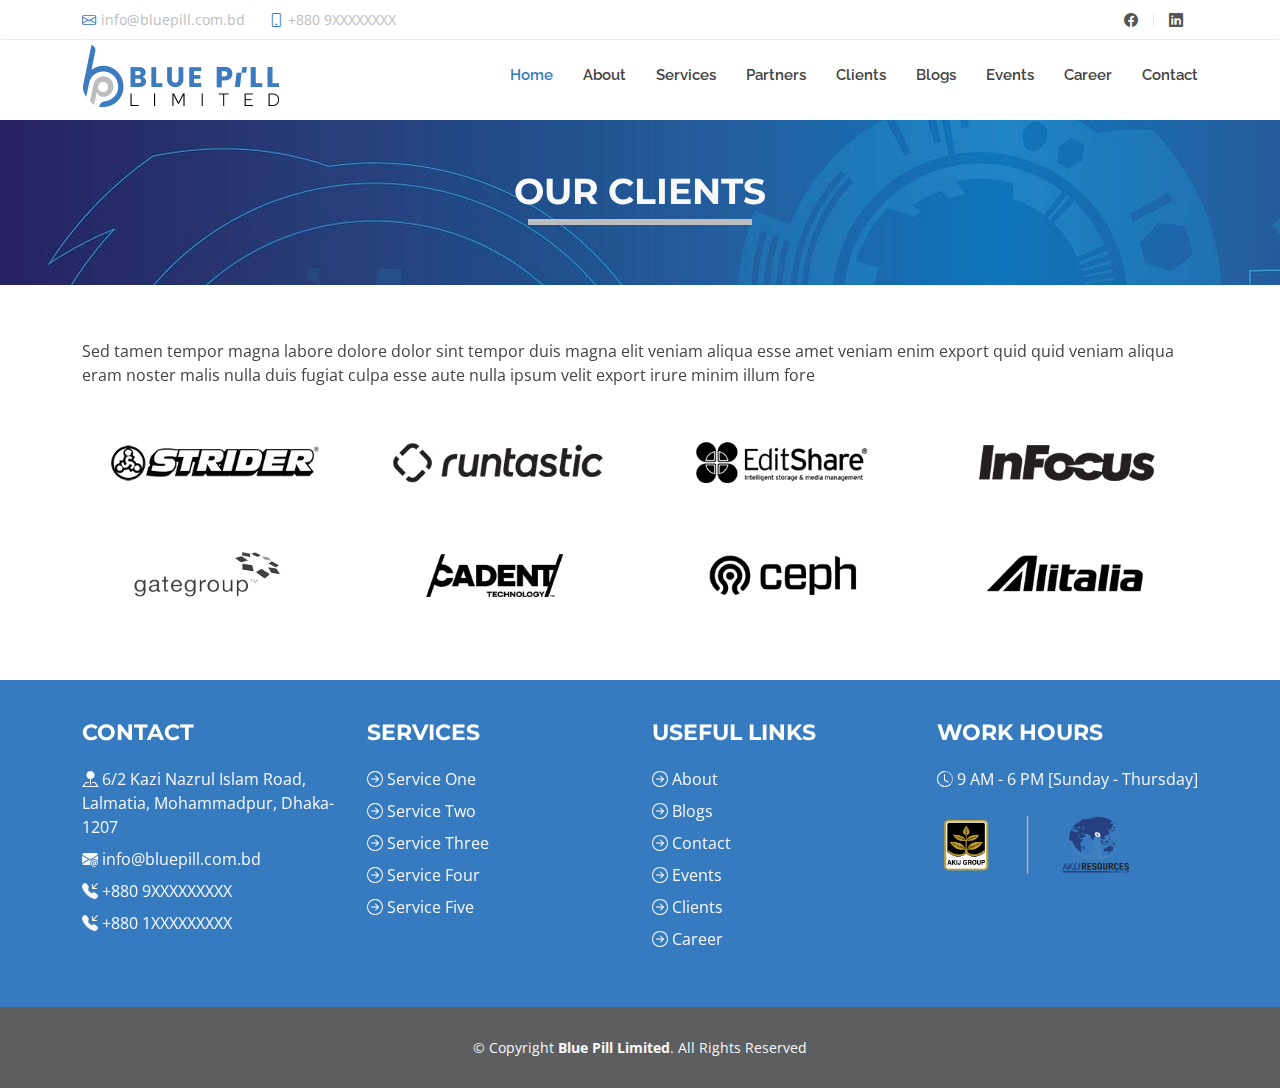
<file: client.html>
<!DOCTYPE html>
<html lang="en">

<head>
  <meta charset="utf-8">
  <meta content="width=device-width, initial-scale=1.0" name="viewport">

  <title>Blue Pill Limited</title>
  <meta content="" name="description">
  <meta content="" name="keywords">

  <!-- Favicons -->
  <link href="assets/img/favicon.png" rel="icon">
  <!-- <link href="assets/img/apple-touch-icon.png" rel="apple-touch-icon"> -->

  <!-- Google Fonts -->
  <link href="https://fonts.googleapis.com/css?family=Open+Sans:300,300i,400,400i,700,700i|Raleway:300,400,500,700,800|Montserrat:300,400,700" rel="stylesheet">

  <!-- Vendor CSS Files -->
  <link href="assets/vendor/aos/aos.css" rel="stylesheet">
  <link href="assets/vendor/bootstrap/css/bootstrap.min.css" rel="stylesheet">
  <link href="assets/vendor/bootstrap-icons/bootstrap-icons.css" rel="stylesheet">
  <link href="assets/vendor/boxicons/css/boxicons.min.css" rel="stylesheet">
  <link href="assets/vendor/glightbox/css/glightbox.min.css" rel="stylesheet">
  <link href="assets/vendor/swiper/swiper-bundle.min.css" rel="stylesheet">

  <!-- Template Main CSS File -->
  <link href="assets/css/style.css" rel="stylesheet">

  <!-- =======================================================
  * Template Name: Reveal - v4.10.0
  * Template URL: https://bootstrapmade.com/reveal-bootstrap-corporate-template/
  * Author: BootstrapMade.com
  * License: https://bootstrapmade.com/license/
  ======================================================== -->
</head>

<body>

  <!-- ======= Top Bar ======= -->
  <section id="topbar" class="d-flex align-items-center">
    <div class="container d-flex justify-content-center justify-content-md-between">
      <div class="contact-info d-flex align-items-center">
        <i class="bi bi-envelope d-flex align-items-center"><a href="">info@bluepill.com.bd</a></i>
        <i class="bi bi-phone d-flex align-items-center ms-4"><span>+880 9XXXXXXXX</span></i>
      </div>
      <div class="social-links d-none d-md-flex align-items-center">
        <a href="https://www.facebook.com/bluepillltd/" class="facebook"><i class="bi bi-facebook"></i></a>
        <a href="#" class="linkedin"><i class="bi bi-linkedin"></i></i></a>
      </div>
    </div>
  </section><!-- End Top Bar-->

  <!-- ======= Header ======= -->
  <header id="header" class="d-flex align-items-center">
    <div class="container d-flex justify-content-between">

      <div id="logo">
        <!-- <h1><a href="index.html">Blue Pill<span> Limited</span></a></h1> -->
        <h1>
          <a href="index.html"><img src="assets/img/bpl_logo.png" alt="Logo"></a>
        </h1>
        <!-- Uncomment below if you prefer to use an image logo -->
        <!-- <a href="index.html"><img src="assets/img/logo.png" alt=""></a>-->
      </div>

      <nav id="navbar" class="navbar">
        <ul>
          <li><a class="nav-link scrollto active" href="index.html">Home</a></li>
          <li><a class="nav-link scrollto" href="about.html">About</a></li>
          <li><a class="nav-link scrollto" href="service.html">Services</a></li>
          <li><a class="nav-link scrollto" href="partner.html">Partners</a></li>
          <li><a class="nav-link scrollto" href="client.html">Clients</a></li>
          <li><a class="nav-link scrollto" href="blog.html">Blogs</a></li>
          <li><a class="nav-link scrollto" href="event.html">Events</a></li>
          <!-- <li><a class="nav-link scrollto " href="#portfolio">Portfolio</a></li>
          <li><a class="nav-link scrollto" href="#team">Team</a></li>
          <li class="dropdown"><a href="#"><span>Drop Down</span> <i class="bi bi-chevron-down"></i></a>
            <ul>
              <li><a href="#">Drop Down 1</a></li>
              <li class="dropdown"><a href="#"><span>Deep Drop Down</span> <i class="bi bi-chevron-right"></i></a>
                <ul>
                  <li><a href="#">Deep Drop Down 1</a></li>
                  <li><a href="#">Deep Drop Down 2</a></li>
                  <li><a href="#">Deep Drop Down 3</a></li>
                  <li><a href="#">Deep Drop Down 4</a></li>
                  <li><a href="#">Deep Drop Down 5</a></li>
                </ul>
              </li>
              <li><a href="#">Drop Down 2</a></li>
              <li><a href="#">Drop Down 3</a></li>
              <li><a href="#">Drop Down 4</a></li>
            </ul>
          </li> -->
          <li><a class="nav-link scrollto" href="career.html">Career</a></li>
          <li><a class="nav-link scrollto" href="contact.html">Contact</a></li>
        </ul>
        <i class="bi bi-list mobile-nav-toggle"></i>
      </nav><!-- .navbar -->

    </div>
  </header><!-- End Header -->

  <section id="clients" style="background-image: url('assets/img/bg.jpg'); background-repeat: no-repeat;  background-size: auto; background-attachment: fixed;">
    <div class="container" data-aos="fade-up">
      <div class="about-header">
        <h2 class="text-center text-light">Our Clients</h2>
        <div class="client-center">

        </div>
      </div>
    </div>
  </section><!-- End Clients Section -->

  <main id="main" class="mt-4">
    <section id="team" style="padding: 30px 0px 40px 0px !important;">
        <div class="container" data-aos="fade-up">
            <div class="section-header">
                <!-- <h2>Our Clients</h2> -->
                <p>Sed tamen tempor magna labore dolore dolor sint tempor duis magna elit veniam aliqua esse amet veniam enim export quid quid veniam aliqua eram noster malis nulla duis fugiat culpa esse aute nulla ipsum velit export irure minim illum fore</p>
              </div>
          <div class="row">
            <div class="col-lg-3 col-md-6">
              <div class="member">
                <div class="pic"><img src="assets/img/clients/client-1.png" alt=""></div>
              </div>
            </div>

            <div class="col-lg-3 col-md-6">
                <div class="member">
                  <div class="pic"><img src="assets/img/clients/client-2.png" alt=""></div>
                </div>
            </div>

            <div class="col-lg-3 col-md-6">
                <div class="member">
                  <div class="pic"><img src="assets/img/clients/client-3.png" alt=""></div>
                </div>
            </div>

            <div class="col-lg-3 col-md-6">
                <div class="member">
                  <div class="pic"><img src="assets/img/clients/client-4.png" alt=""></div>
                </div>
            </div>

            <div class="col-lg-3 col-md-6">
                <div class="member">
                  <div class="pic"><img src="assets/img/clients/client-5.png" alt=""></div>
                </div>
            </div>

            <div class="col-lg-3 col-md-6">
                <div class="member">
                  <div class="pic"><img src="assets/img/clients/client-6.png" alt=""></div>
                </div>
            </div>

            <div class="col-lg-3 col-md-6">
                <div class="member">
                  <div class="pic"><img src="assets/img/clients/client-7.png" alt=""></div>
                </div>
            </div>

            <div class="col-lg-3 col-md-6">
                <div class="member">
                  <div class="pic"><img src="assets/img/clients/client-8.png" alt=""></div>
                </div>
              </div>
  

          </div>
  
        </div>
      </section><!-- End Team Section -->

  </main><!-- End #main -->

      <!-- ======= Call To Action Section ======= -->
      <section id="footer-information">
        <div class="container" data-aos="zoom-out">
          <div class="row">
            <div class="col-lg-3 text-center text-lg-start">
              <h3 class="cta-title">CONTACT</h3>
              <ul class="list-unstyled text-light">
                <li class="mb-2"><i class="bi bi-pin-map-fill"></i> 6/2 Kazi Nazrul Islam Road, Lalmatia, Mohammadpur, Dhaka-1207</li>
                <li class="mb-2"><i class="bi bi-envelope-at-fill"></i> info@bluepill.com.bd</li>
                <li class="mb-2"><i class="bi bi-telephone-inbound-fill"></i> +880 9XXXXXXXXX</li>
                <li class="mb-2"><i class="bi bi-telephone-inbound-fill"></i> +880 1XXXXXXXXX</li>
              </ul>
            </div>
            <div class="col-lg-3 text-center text-lg-start">
              <h3 class="cta-title">SERVICES</h3>
              <ul class="list-unstyled text-light">
              <li class="mb-2"><i class="bi bi-arrow-right-circle"></i> Service One</li>
              <li  class="mb-2"><i class="bi bi-arrow-right-circle"></i> Service Two</li>
              <li  class="mb-2"><i class="bi bi-arrow-right-circle"></i> Service Three</li>
              <li  class="mb-2"><i class="bi bi-arrow-right-circle"></i> Service Four</li>
              <li  class="mb-2"><i class="bi bi-arrow-right-circle"></i> Service Five</li>
            </ul>
            </div>
            <div class="col-lg-3 text-center text-lg-start">
              <h3 class="cta-title">USEFUL LINKS</h3>
              <ul class="list-unstyled text-light">
                <li class="mb-2"><i class="bi bi-arrow-right-circle"></i> About</li>
                <li class="mb-2"><i class="bi bi-arrow-right-circle"></i> Blogs</li>
                <li class="mb-2"><i class="bi bi-arrow-right-circle"></i> Contact</li>
                <li class="mb-2"><i class="bi bi-arrow-right-circle"></i> Events</li>
                <li class="mb-2"><i class="bi bi-arrow-right-circle"></i> Clients</li>
                <li class="mb-2"><i class="bi bi-arrow-right-circle"></i> Career</li>

            </ul>
            </div>
            <div class="col-lg-3 text-center text-lg-start">
              <h3 class="cta-title">WORK HOURS</h3>
              <ul class="list-unstyled text-light">
                <li class="mb-2"><i class="bi bi-clock-history"></i> 9 AM - 6 PM [Sunday - Thursday] </li>
            </ul>
            <img src="assets/img/ag_arl.png" alt="akij group" width="250px" height="80px" style="margin-left: -33px;">
            </div>
          </div>
        </div>
      </section>
      <!-- End Call To Action Section -->

  <!-- ======= Footer ======= -->
  <footer id="footer">
    <div class="container">
      <div class="copyright text-light">
        &copy; Copyright <strong>Blue Pill Limited</strong>. All Rights Reserved
      </div>
    </div>
  </footer><!-- End Footer -->

  <a href="#" class="back-to-top d-flex align-items-center justify-content-center"><i class="bi bi-arrow-up-short"></i></a>

  <!-- Vendor JS Files -->
  <script src="assets/vendor/aos/aos.js"></script>
  <script src="assets/vendor/bootstrap/js/bootstrap.bundle.min.js"></script>
  <script src="assets/vendor/glightbox/js/glightbox.min.js"></script>
  <script src="assets/vendor/isotope-layout/isotope.pkgd.min.js"></script>
  <script src="assets/vendor/swiper/swiper-bundle.min.js"></script>
  <script src="assets/vendor/php-email-form/validate.js"></script>

  <!-- Template Main JS File -->
  <script src="assets/js/main.js"></script>

</body>

</html>
</file>
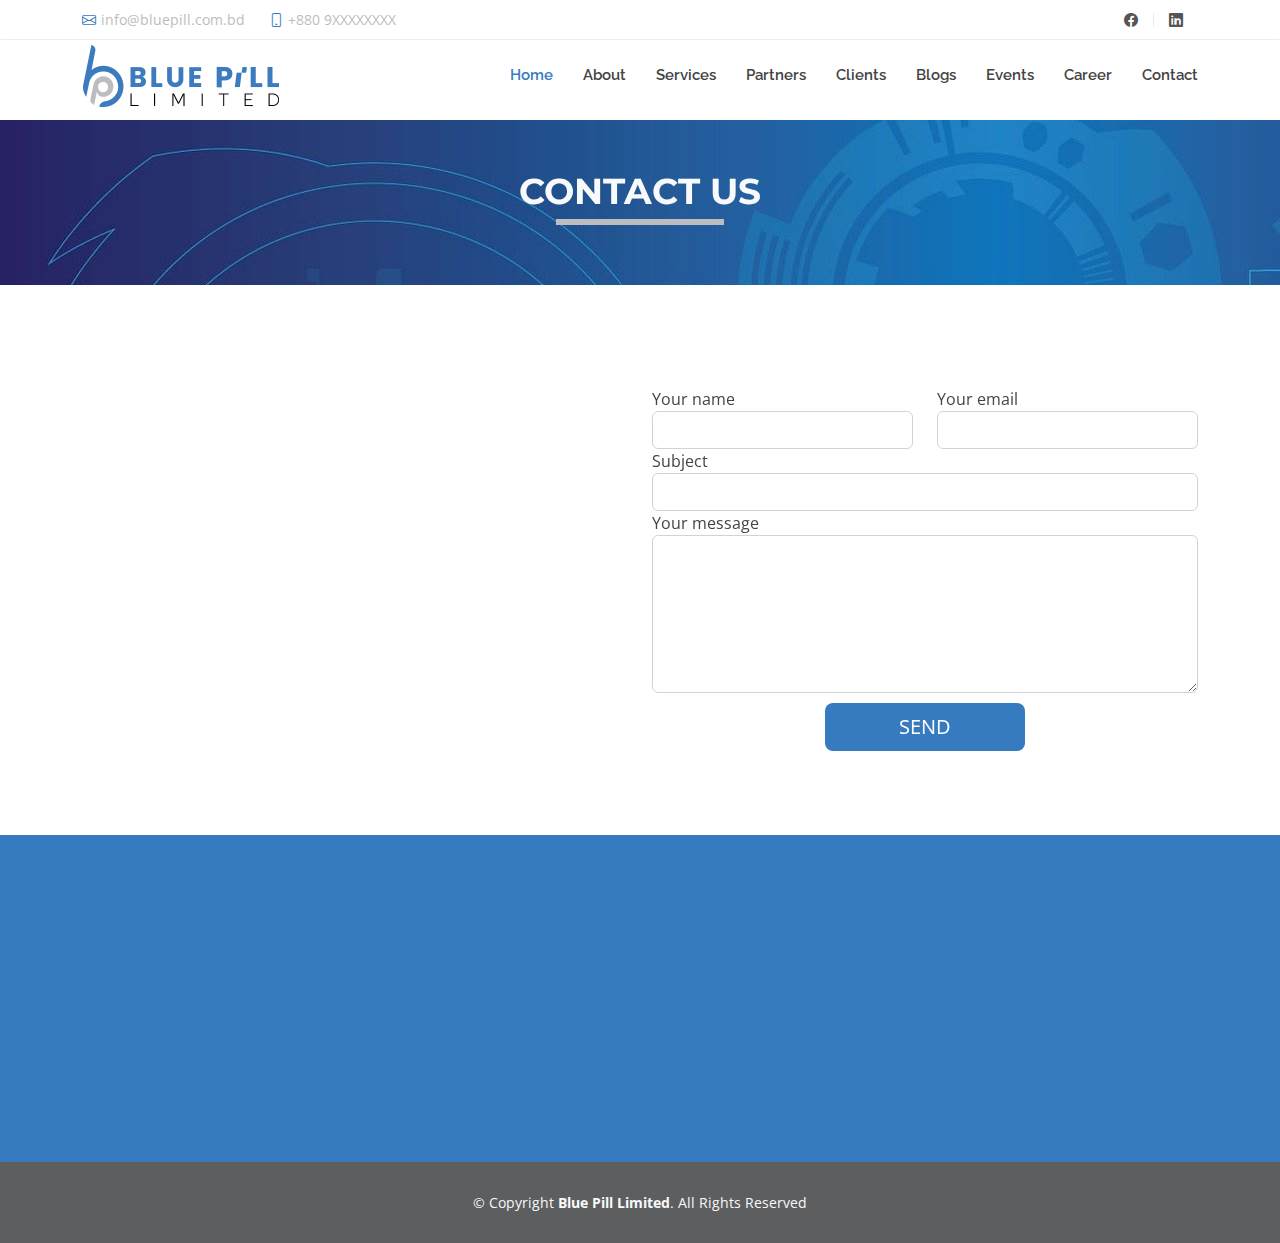
<file: contact.html>
<!DOCTYPE html>
<html lang="en">

<head>
  <meta charset="utf-8">
  <meta content="width=device-width, initial-scale=1.0" name="viewport">

  <title>Blue Pill Limited</title>
  <meta content="" name="description">
  <meta content="" name="keywords">

  <!-- Favicons -->
  <link href="assets/img/favicon.png" rel="icon">
  <!-- <link href="assets/img/apple-touch-icon.png" rel="apple-touch-icon"> -->

  <!-- Google Fonts -->
  <link href="https://fonts.googleapis.com/css?family=Open+Sans:300,300i,400,400i,700,700i|Raleway:300,400,500,700,800|Montserrat:300,400,700" rel="stylesheet">

  <!-- Vendor CSS Files -->
  <link href="assets/vendor/aos/aos.css" rel="stylesheet">
  <link href="assets/vendor/bootstrap/css/bootstrap.min.css" rel="stylesheet">
  <link href="assets/vendor/bootstrap-icons/bootstrap-icons.css" rel="stylesheet">
  <link href="assets/vendor/boxicons/css/boxicons.min.css" rel="stylesheet">
  <link href="assets/vendor/glightbox/css/glightbox.min.css" rel="stylesheet">
  <link href="assets/vendor/swiper/swiper-bundle.min.css" rel="stylesheet">

  <!-- Template Main CSS File -->
  <link href="assets/css/style.css" rel="stylesheet">

  <!-- =======================================================
  * Template Name: Reveal - v4.10.0
  * Template URL: https://bootstrapmade.com/reveal-bootstrap-corporate-template/
  * Author: BootstrapMade.com
  * License: https://bootstrapmade.com/license/
  ======================================================== -->
</head>

<body>

  <!-- ======= Top Bar ======= -->
  <section id="topbar" class="d-flex align-items-center">
    <div class="container d-flex justify-content-center justify-content-md-between">
      <div class="contact-info d-flex align-items-center">
        <i class="bi bi-envelope d-flex align-items-center"><a href="">info@bluepill.com.bd</a></i>
        <i class="bi bi-phone d-flex align-items-center ms-4"><span>+880 9XXXXXXXX</span></i>
      </div>
      <div class="social-links d-none d-md-flex align-items-center">
        <a href="https://www.facebook.com/bluepillltd/" class="facebook"><i class="bi bi-facebook"></i></a>
        <a href="#" class="linkedin"><i class="bi bi-linkedin"></i></i></a>
      </div>
    </div>
  </section><!-- End Top Bar-->

  <!-- ======= Header ======= -->
  <header id="header" class="d-flex align-items-center">
    <div class="container d-flex justify-content-between">

      <div id="logo">
        <!-- <h1><a href="index.html">Blue Pill<span> Limited</span></a></h1> -->
        <h1>
          <a href="index.html"><img src="assets/img/bpl_logo.png" alt="Logo"></a>
        </h1>
        <!-- Uncomment below if you prefer to use an image logo -->
        <!-- <a href="index.html"><img src="assets/img/logo.png" alt=""></a>-->
      </div>

      <nav id="navbar" class="navbar">
        <ul>
          <li><a class="nav-link scrollto active" href="index.html">Home</a></li>
          <li><a class="nav-link scrollto" href="about.html">About</a></li>
          <li><a class="nav-link scrollto" href="service.html">Services</a></li>
          <li><a class="nav-link scrollto" href="partner.html">Partners</a></li>
          <li><a class="nav-link scrollto" href="client.html">Clients</a></li>
          <li><a class="nav-link scrollto" href="blog.html">Blogs</a></li>
          <li><a class="nav-link scrollto" href="event.html">Events</a></li>
          <!-- <li><a class="nav-link scrollto " href="#portfolio">Portfolio</a></li>
          <li><a class="nav-link scrollto" href="#team">Team</a></li>
          <li class="dropdown"><a href="#"><span>Drop Down</span> <i class="bi bi-chevron-down"></i></a>
            <ul>
              <li><a href="#">Drop Down 1</a></li>
              <li class="dropdown"><a href="#"><span>Deep Drop Down</span> <i class="bi bi-chevron-right"></i></a>
                <ul>
                  <li><a href="#">Deep Drop Down 1</a></li>
                  <li><a href="#">Deep Drop Down 2</a></li>
                  <li><a href="#">Deep Drop Down 3</a></li>
                  <li><a href="#">Deep Drop Down 4</a></li>
                  <li><a href="#">Deep Drop Down 5</a></li>
                </ul>
              </li>
              <li><a href="#">Drop Down 2</a></li>
              <li><a href="#">Drop Down 3</a></li>
              <li><a href="#">Drop Down 4</a></li>
            </ul>
          </li> -->
          <li><a class="nav-link scrollto" href="career.html">Career</a></li>
          <li><a class="nav-link scrollto" href="contact.html">Contact</a></li>
        </ul>
        <i class="bi bi-list mobile-nav-toggle"></i>
      </nav><!-- .navbar -->

    </div>
  </header><!-- End Header -->

  <section id="clients" style="background-image: url('assets/img/bg.jpg'); background-repeat: no-repeat;  background-size: auto; background-attachment: fixed;">
    <div class="container" data-aos="fade-up">
      <div class="about-header">
        <h2 class="text-center text-light">CONTACT US</h2>
        <div class="contact-center">

        </div>
      </div>
    </div>
  </section><!-- End Clients Section -->

  <main id="main" class="mt-4">

    <!-- ======= About Section ======= -->
    <section id="about" style="padding: 30px 0px 40px 0px !important;">
      <div class="container" data-aos="fade-up">
        <div class="row">
          <div class="col-lg-6 about-img">
            <iframe src="https://www.google.com/maps/embed?pb=!1m18!1m12!1m3!1d3651.7621260768824!2d90.36225881429706!3d23.75586059448615!2m3!1f0!2f0!3f0!3m2!1i1024!2i768!4f13.1!3m3!1m2!1s0x3755bfcb74ca71ad%3A0x2f492823507aa659!2sBlue%20Pill%20Limited!5e0!3m2!1sen!2sbd!4v1672893613883!5m2!1sen!2sbd" width="600" height="450" style="border:0;" allowfullscreen="" loading="lazy" referrerpolicy="no-referrer-when-downgrade"></iframe>
          </div>

          <div class="col-lg-6 content mt-5">

            <form id="contact-form" name="contact-form" action="mail.php" method="POST">

                <!--Grid row-->
                <div class="row">

                    <!--Grid column-->
                    <div class="col-md-6">
                        <div class="md-form mb-0">
                            <label for="name" class="">Your name</label>
                            <input type="text" id="name" name="name" class="form-control contact-focus">
                        </div>
                    </div>
                    <!--Grid column-->

                    <!--Grid column-->
                    <div class="col-md-6">
                        <div class="md-form mb-0">
                            <label for="email" class="">Your email</label>
                            <input type="text" id="email" name="email" class="form-control contact-focus">
                        </div>
                    </div>
                    <!--Grid column-->

                </div>
                <!--Grid row-->

                <!--Grid row-->
                <div class="row">
                    <div class="col-md-12">
                        <div class="md-form mb-0">
                            <label for="subject" class="">Subject</label>
                            <input type="text" id="subject" name="subject" class="form-control contact-focus">
                        </div>
                    </div>
                </div>
                <!--Grid row-->

                <!--Grid row-->
                <div class="row">

                    <!--Grid column-->
                    <div class="col-md-12">

                        <div class="md-form">
                            <label for="message">Your message</label>
                            <textarea type="text" id="message" name="message" rows="6" class="form-control contact-focus md-textarea"></textarea>
                        </div>

                    </div>
                </div>
                <!--Grid row-->

            </form>

            <div class="text-center text-md-left">
                <button class="btn btn-block btn-lg btn-custom-bg">SEND</button>
            </div>
            <div class="status"></div>






          </div>
        </div>

      </div>
    </section><!-- End About Section -->

  </main><!-- End #main -->

      <!-- ======= Call To Action Section ======= -->
      <section id="footer-information">
        <div class="container" data-aos="zoom-out">
          <div class="row">
            <div class="col-lg-3 text-center text-lg-start">
              <h3 class="cta-title">CONTACT</h3>
              <ul class="list-unstyled text-light">
                <li class="mb-2"><i class="bi bi-pin-map-fill"></i> 6/2 Kazi Nazrul Islam Road, Lalmatia, Mohammadpur, Dhaka-1207</li>
                <li class="mb-2"><i class="bi bi-envelope-at-fill"></i> info@bluepill.com.bd</li>
                <li class="mb-2"><i class="bi bi-telephone-inbound-fill"></i> +880 9XXXXXXXXX</li>
                <li class="mb-2"><i class="bi bi-telephone-inbound-fill"></i> +880 1XXXXXXXXX</li>
              </ul>
            </div>
            <div class="col-lg-3 text-center text-lg-start">
              <h3 class="cta-title">SERVICES</h3>
              <ul class="list-unstyled text-light">
              <li class="mb-2"><i class="bi bi-arrow-right-circle"></i> Service One</li>
              <li  class="mb-2"><i class="bi bi-arrow-right-circle"></i> Service Two</li>
              <li  class="mb-2"><i class="bi bi-arrow-right-circle"></i> Service Three</li>
              <li  class="mb-2"><i class="bi bi-arrow-right-circle"></i> Service Four</li>
              <li  class="mb-2"><i class="bi bi-arrow-right-circle"></i> Service Five</li>
            </ul>
            </div>
            <div class="col-lg-3 text-center text-lg-start">
              <h3 class="cta-title">USEFUL LINKS</h3>
              <ul class="list-unstyled text-light">
                <li class="mb-2"><i class="bi bi-arrow-right-circle"></i> About</li>
                <li class="mb-2"><i class="bi bi-arrow-right-circle"></i> Blogs</li>
                <li class="mb-2"><i class="bi bi-arrow-right-circle"></i> Contact</li>
                <li class="mb-2"><i class="bi bi-arrow-right-circle"></i> Events</li>
                <li class="mb-2"><i class="bi bi-arrow-right-circle"></i> Clients</li>
                <li class="mb-2"><i class="bi bi-arrow-right-circle"></i> Career</li>

            </ul>
            </div>
            <div class="col-lg-3 text-center text-lg-start">
              <h3 class="cta-title">WORK HOURS</h3>
              <ul class="list-unstyled text-light">
                <li class="mb-2"><i class="bi bi-clock-history"></i> 9 AM - 6 PM [Sunday - Thursday] </li>
            </ul>
            <img src="assets/img/ag_arl.png" alt="akij group" width="250px" height="80px" style="margin-left: -33px;">
            </div>
          </div>
        </div>
      </section>
      <!-- End Call To Action Section -->

  <!-- ======= Footer ======= -->
  <footer id="footer">
    <div class="container">
      <div class="copyright text-light">
        &copy; Copyright <strong>Blue Pill Limited</strong>. All Rights Reserved
      </div>
    </div>
  </footer><!-- End Footer -->

  <a href="#" class="back-to-top d-flex align-items-center justify-content-center"><i class="bi bi-arrow-up-short"></i></a>

  <!-- Vendor JS Files -->
  <script src="assets/vendor/aos/aos.js"></script>
  <script src="assets/vendor/bootstrap/js/bootstrap.bundle.min.js"></script>
  <script src="assets/vendor/glightbox/js/glightbox.min.js"></script>
  <script src="assets/vendor/isotope-layout/isotope.pkgd.min.js"></script>
  <script src="assets/vendor/swiper/swiper-bundle.min.js"></script>
  <script src="assets/vendor/php-email-form/validate.js"></script>

  <!-- Template Main JS File -->
  <script src="assets/js/main.js"></script>

</body>

</html>
</file>
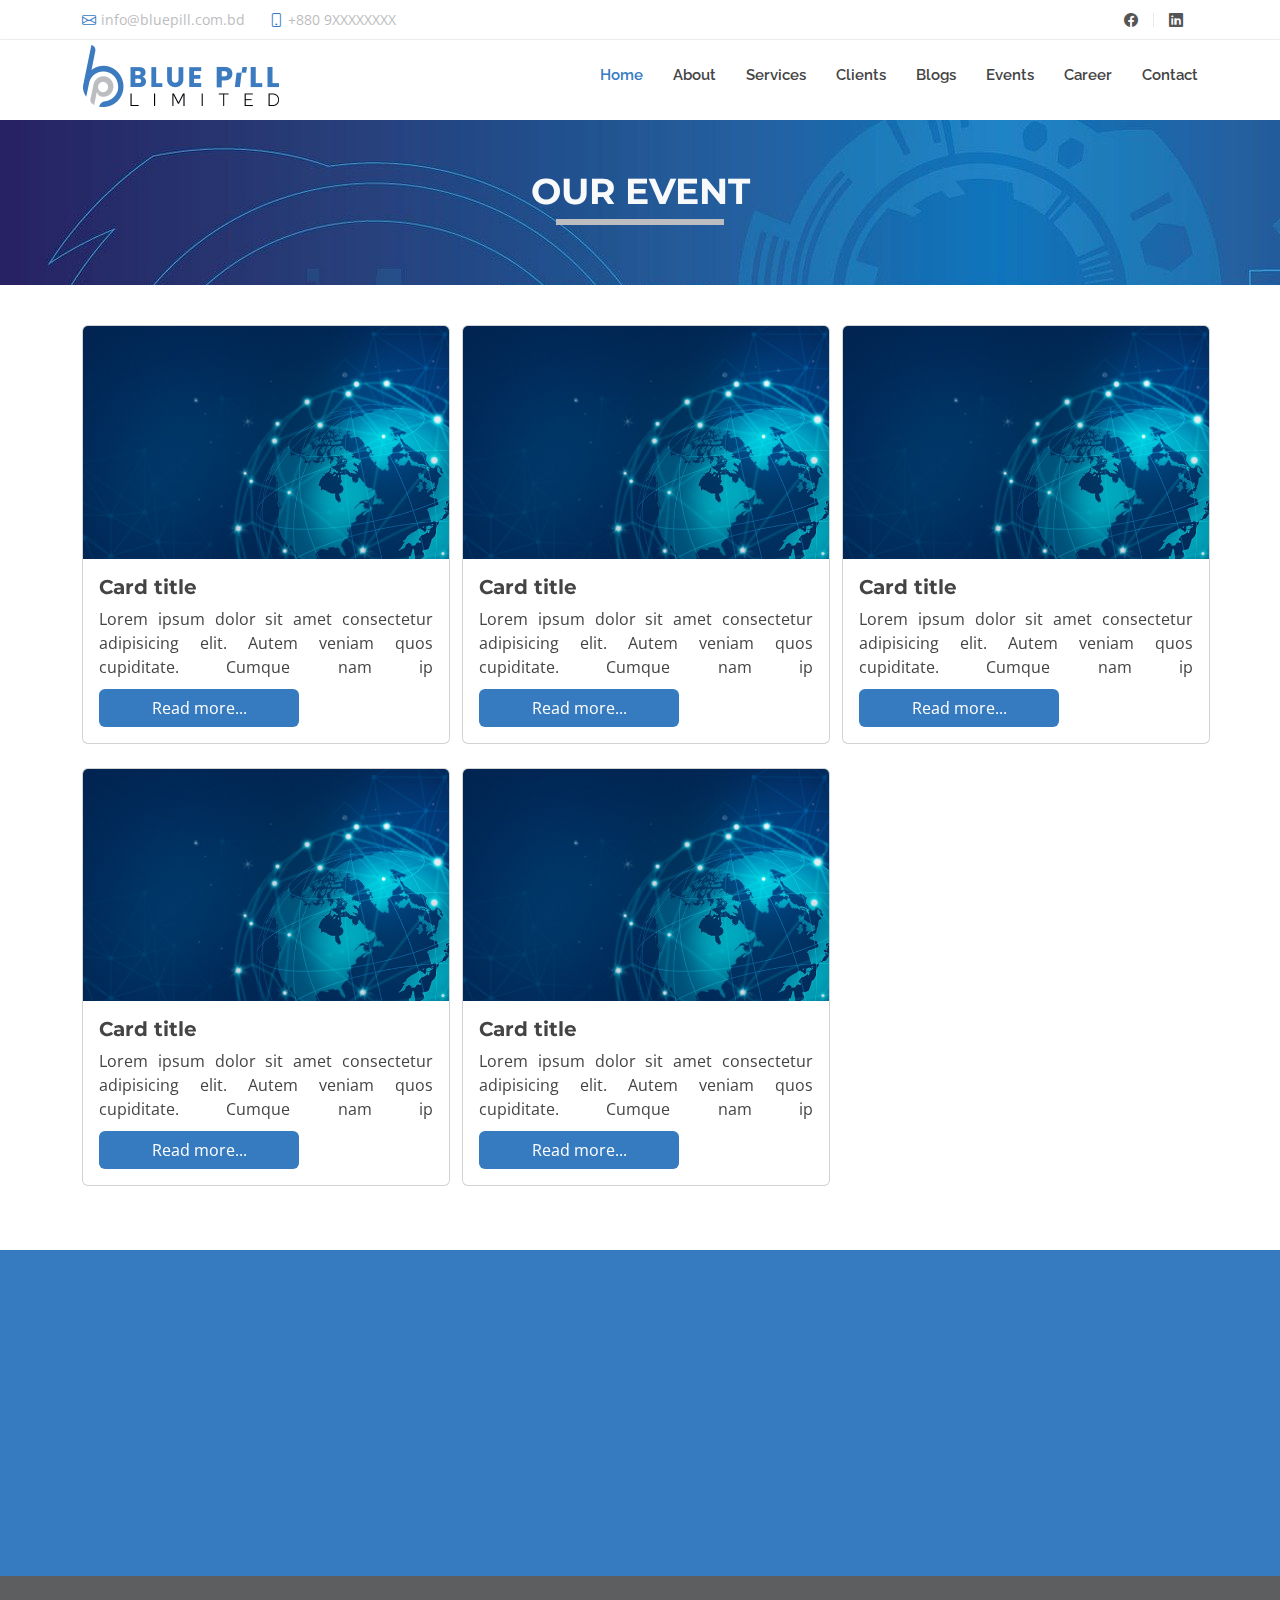
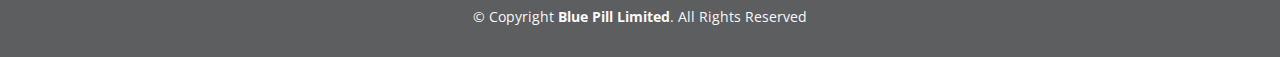
<file: event.html>
<!DOCTYPE html>
<html lang="en">

<head>
  <meta charset="utf-8">
  <meta content="width=device-width, initial-scale=1.0" name="viewport">

  <title>Blue Pill Limited</title>
  <meta content="" name="description">
  <meta content="" name="keywords">

  <!-- Favicons -->
  <link href="assets/img/favicon.png" rel="icon">
  <!-- <link href="assets/img/apple-touch-icon.png" rel="apple-touch-icon"> -->

  <!-- Google Fonts -->
  <link href="https://fonts.googleapis.com/css?family=Open+Sans:300,300i,400,400i,700,700i|Raleway:300,400,500,700,800|Montserrat:300,400,700" rel="stylesheet">

  <!-- Vendor CSS Files -->
  <link href="assets/vendor/aos/aos.css" rel="stylesheet">
  <link href="assets/vendor/bootstrap/css/bootstrap.min.css" rel="stylesheet">
  <link href="assets/vendor/bootstrap-icons/bootstrap-icons.css" rel="stylesheet">
  <link href="assets/vendor/boxicons/css/boxicons.min.css" rel="stylesheet">
  <link href="assets/vendor/glightbox/css/glightbox.min.css" rel="stylesheet">
  <link href="assets/vendor/swiper/swiper-bundle.min.css" rel="stylesheet">

  <!-- Template Main CSS File -->
  <link href="assets/css/style.css" rel="stylesheet">

  <!-- =======================================================
  * Template Name: Reveal - v4.10.0
  * Template URL: https://bootstrapmade.com/reveal-bootstrap-corporate-template/
  * Author: BootstrapMade.com
  * License: https://bootstrapmade.com/license/
  ======================================================== -->

</head>

<body>

  <!-- ======= Top Bar ======= -->
  <section id="topbar" class="d-flex align-items-center">
    <div class="container d-flex justify-content-center justify-content-md-between">
      <div class="contact-info d-flex align-items-center">
        <i class="bi bi-envelope d-flex align-items-center"><a href="">info@bluepill.com.bd</a></i>
        <i class="bi bi-phone d-flex align-items-center ms-4"><span>+880 9XXXXXXXX</span></i>
      </div>
      <div class="social-links d-none d-md-flex align-items-center">
        <a href="https://www.facebook.com/bluepillltd/" class="facebook"><i class="bi bi-facebook"></i></a>
        <a href="#" class="linkedin"><i class="bi bi-linkedin"></i></i></a>
      </div>
    </div>
  </section><!-- End Top Bar-->

  <!-- ======= Header ======= -->
  <header id="header" class="d-flex align-items-center">
    <div class="container d-flex justify-content-between">

      <div id="logo">
        <!-- <h1><a href="index.html">Blue Pill<span> Limited</span></a></h1> -->
        <h1>
          <a href="index.html"><img src="assets/img/bpl_logo.png" alt="Logo"></a>
        </h1>
        <!-- Uncomment below if you prefer to use an image logo -->
        <!-- <a href="index.html"><img src="assets/img/logo.png" alt=""></a>-->
      </div>

      <nav id="navbar" class="navbar">
        <ul>
          <li><a class="nav-link scrollto active" href="index.html">Home</a></li>
          <li><a class="nav-link scrollto" href="about.html">About</a></li>
          <li><a class="nav-link scrollto" href="service.html">Services</a></li>
          <li><a class="nav-link scrollto" href="client.html">Clients</a></li>
          <li><a class="nav-link scrollto" href="blog.html">Blogs</a></li>
          <li><a class="nav-link scrollto" href="event.html">Events</a></li>
          <!-- <li><a class="nav-link scrollto " href="#portfolio">Portfolio</a></li>
          <li><a class="nav-link scrollto" href="#team">Team</a></li>
          <li class="dropdown"><a href="#"><span>Drop Down</span> <i class="bi bi-chevron-down"></i></a>
            <ul>
              <li><a href="#">Drop Down 1</a></li>
              <li class="dropdown"><a href="#"><span>Deep Drop Down</span> <i class="bi bi-chevron-right"></i></a>
                <ul>
                  <li><a href="#">Deep Drop Down 1</a></li>
                  <li><a href="#">Deep Drop Down 2</a></li>
                  <li><a href="#">Deep Drop Down 3</a></li>
                  <li><a href="#">Deep Drop Down 4</a></li>
                  <li><a href="#">Deep Drop Down 5</a></li>
                </ul>
              </li>
              <li><a href="#">Drop Down 2</a></li>
              <li><a href="#">Drop Down 3</a></li>
              <li><a href="#">Drop Down 4</a></li>
            </ul>
          </li> -->
          <li><a class="nav-link scrollto" href="career.html">Career</a></li>
          <li><a class="nav-link scrollto" href="contact.html">Contact</a></li>
        </ul>
        <i class="bi bi-list mobile-nav-toggle"></i>
      </nav><!-- .navbar -->

    </div>
  </header><!-- End Header -->

  <section id="clients" style="background-image: url('assets/img/bg.jpg'); background-repeat: no-repeat;  background-size: auto; background-attachment: fixed;">
    <div class="container" data-aos="fade-up">
      <div class="about-header">
        <h2 class="text-center text-light">OUR EVENT</h2>
        <div class="contact-center">

        </div>
      </div>
    </div>
  </section><!-- End Clients Section -->

  <main id="main" class="mt-4">

    <!-- ======= About Section ======= -->
    <section id="about" style="padding: 0px 0px 40px 0px !important;">
      <div class="container" data-aos="fade-up">

        <div class="row mt-3">
            <div class="col-lg-4 col-md-6 mb-2">
                <div class="card mb-3 event-images" style="width: 23rem;">
                    <img src="assets/img/about.jpeg" class="card-img-top" alt="...">
                    <div class="card-body">
                      <h5 class="card-title fw-bold">Card title</h5>
                      <p class="card-text show-read-more" style="text-align: justify;">
                        Lorem ipsum dolor sit amet consectetur adipisicing elit. Autem veniam quos cupiditate.
                         Cumque nam ipsam veritatis? Eos nobis tenetur eum,2
                         rem officiis deserunt quasi debitis aperiam fugit blanditiis. Quidem, quibusdam!
                      </p>
                    </div>
                  </div>
            </div>

            <div class="col-lg-4 col-md-6 mb-2">
                <div class="card mb-3 event-images" style="width: 23rem;">
                    <img src="assets/img/about.jpeg" class="card-img-top" alt="...">
                    <div class="card-body">
                      <h5 class="card-title fw-bold">Card title</h5>
                      <p class="card-text show-read-more" style="text-align: justify;">
                        Lorem ipsum dolor sit amet consectetur adipisicing elit. Autem veniam quos cupiditate.
                         Cumque nam ipsam veritatis? Eos nobis tenetur eum,2
                         rem officiis deserunt quasi debitis aperiam fugit blanditiis. Quidem, quibusdam!
                      </p>
                    </div>
                  </div>
            </div>

            <div class="col-lg-4 col-md-6 mb-2">
                <div class="card mb-3 event-images" style="width: 23rem;">
                    <img src="assets/img/about.jpeg" class="card-img-top" alt="...">
                    <div class="card-body">
                      <h5 class="card-title fw-bold">Card title</h5>
                      <p class="card-text show-read-more" style="text-align: justify;">
                        Lorem ipsum dolor sit amet consectetur adipisicing elit. Autem veniam quos cupiditate.
                         Cumque nam ipsam veritatis? Eos nobis tenetur eum,2
                         rem officiis deserunt quasi debitis aperiam fugit blanditiis. Quidem, quibusdam!
                      </p>
                    </div>
                  </div>
            </div>

            <div class="col-lg-4 col-md-6 mb-2">
                <div class="card mb-3 event-images" style="width: 23rem;">
                    <img src="assets/img/about.jpeg" class="card-img-top" alt="...">
                    <div class="card-body">
                      <h5 class="card-title fw-bold">Card title</h5>
                      <p class="card-text show-read-more" style="text-align: justify;">
                        Lorem ipsum dolor sit amet consectetur adipisicing elit. Autem veniam quos cupiditate.
                         Cumque nam ipsam veritatis? Eos nobis tenetur eum,2
                         rem officiis deserunt quasi debitis aperiam fugit blanditiis. Quidem, quibusdam!
                      </p>
                    </div>
                  </div>
            </div>

            <div class="col-lg-4 col-md-6 mb-2">
                <div class="card mb-3 event-images" style="width: 23rem;">
                    <img src="assets/img/about.jpeg" class="card-img-top" alt="...">
                    <div class="card-body">
                      <h5 class="card-title fw-bold">Card title</h5>
                      <p class="card-text show-read-more" style="text-align: justify;">
                        Lorem ipsum dolor sit amet consectetur adipisicing elit. Autem veniam quos cupiditate.
                         Cumque nam ipsam veritatis? Eos nobis tenetur eum,2
                         rem officiis deserunt quasi debitis aperiam fugit blanditiis. Quidem, quibusdam!
                      </p>
                    </div>
                  </div>
            </div>


          </div>
      </div>
    </section><!-- End About Section -->

  </main><!-- End #main -->

      <!-- ======= Call To Action Section ======= -->
      <section id="footer-information">
        <div class="container" data-aos="zoom-out">
          <div class="row">
            <div class="col-lg-3 text-center text-lg-start">
              <h3 class="cta-title">CONTACT</h3>
              <ul class="list-unstyled text-light">
                <li class="mb-2"><i class="bi bi-pin-map-fill"></i> 6/2 Kazi Nazrul Islam Road, Lalmatia, Mohammadpur, Dhaka-1207</li>
                <li class="mb-2"><i class="bi bi-envelope-at-fill"></i> info@bluepill.com.bd</li>
                <li class="mb-2"><i class="bi bi-telephone-inbound-fill"></i> +880 9XXXXXXXXX</li>
                <li class="mb-2"><i class="bi bi-telephone-inbound-fill"></i> +880 1XXXXXXXXX</li>
              </ul>
            </div>
            <div class="col-lg-3 text-center text-lg-start">
              <h3 class="cta-title">SERVICES</h3>
              <ul class="list-unstyled text-light">
              <li class="mb-2"><i class="bi bi-arrow-right-circle"></i> Service One</li>
              <li  class="mb-2"><i class="bi bi-arrow-right-circle"></i> Service Two</li>
              <li  class="mb-2"><i class="bi bi-arrow-right-circle"></i> Service Three</li>
              <li  class="mb-2"><i class="bi bi-arrow-right-circle"></i> Service Four</li>
              <li  class="mb-2"><i class="bi bi-arrow-right-circle"></i> Service Five</li>
            </ul>
            </div>
            <div class="col-lg-3 text-center text-lg-start">
              <h3 class="cta-title">USEFUL LINKS</h3>
              <ul class="list-unstyled text-light">
                <li class="mb-2"><i class="bi bi-arrow-right-circle"></i> About</li>
                <li class="mb-2"><i class="bi bi-arrow-right-circle"></i> Blogs</li>
                <li class="mb-2"><i class="bi bi-arrow-right-circle"></i> Contact</li>
                <li class="mb-2"><i class="bi bi-arrow-right-circle"></i> Events</li>
                <li class="mb-2"><i class="bi bi-arrow-right-circle"></i> Clients</li>
                <li class="mb-2"><i class="bi bi-arrow-right-circle"></i> Career</li>

            </ul>
            </div>
            <div class="col-lg-3 text-center text-lg-start">
              <h3 class="cta-title">WORK HOURS</h3>
              <ul class="list-unstyled text-light">
                <li class="mb-2"><i class="bi bi-clock-history"></i> 9 AM - 6 PM [Sunday - Thursday] </li>
            </ul>
            <img src="assets/img/ag_arl.png" alt="akij group" width="250px" height="80px" style="margin-left: -33px;">
            </div>
          </div>
        </div>
      </section>
      <!-- End Call To Action Section -->

  <!-- ======= Footer ======= -->
  <footer id="footer">
    <div class="container">
      <div class="copyright text-light">
        &copy; Copyright <strong>Blue Pill Limited</strong>. All Rights Reserved
      </div>
    </div>
  </footer><!-- End Footer -->

  <a href="#" class="back-to-top d-flex align-items-center justify-content-center"><i class="bi bi-arrow-up-short"></i></a>

  <!-- Vendor JS Files -->
  <script src="assets/vendor/aos/aos.js"></script>
  <script src="assets/vendor/bootstrap/js/bootstrap.bundle.min.js"></script>
  <script src="assets/vendor/glightbox/js/glightbox.min.js"></script>
  <script src="assets/vendor/isotope-layout/isotope.pkgd.min.js"></script>
  <script src="assets/vendor/swiper/swiper-bundle.min.js"></script>
  <script src="assets/vendor/php-email-form/validate.js"></script>

  <!-- Template Main JS File -->
  <script src="assets/js/main.js"></script>
  <script src="https://code.jquery.com/jquery-3.5.1.min.js"></script>
  <script>

        $(document).ready(function(){
                    var maxLength = 150;
                    $(".show-read-more").each(function(){
                        var myStr = $(this).text();
                        if($.trim(myStr).length > maxLength){
                            var newStr = myStr.substring(0, maxLength);
                            var removedStr = myStr.substring(maxLength, $.trim(myStr).length);
                            $(this).empty().html(newStr);
                            $(this).append(' <a href="javascript:void(0);" class="read-more btn btn-custom-readmore" style="text-decoration:none; color: #367bbf;">Read more...</a>');
                            $(this).append('<span class="more-text">' + removedStr + '</span>');
                        }
                    });
                    $(".read-more").click(function(){
                        $(this).siblings(".more-text").contents().unwrap();
                        $(this).remove();
                    });
                });
  </script>

</body>

</html>
</file>
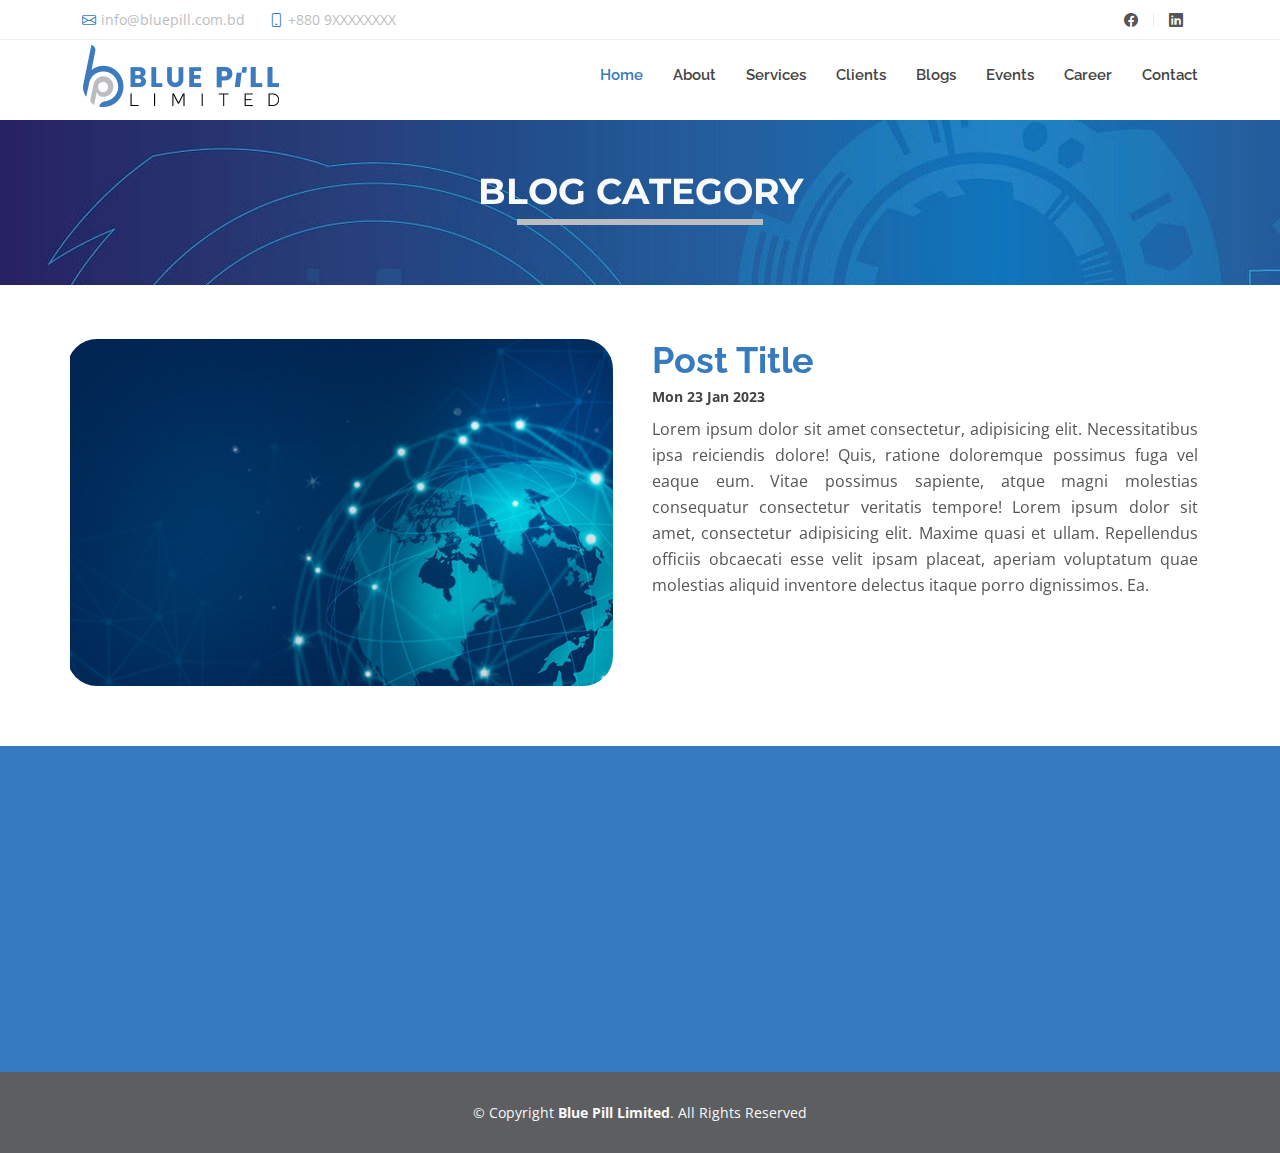
<file: individual.html>
<!DOCTYPE html>
<html lang="en">

<head>
  <meta charset="utf-8">
  <meta content="width=device-width, initial-scale=1.0" name="viewport">

  <title>Blue Pill Limited</title>
  <meta content="" name="description">
  <meta content="" name="keywords">

  <!-- Favicons -->
  <link href="assets/img/favicon.png" rel="icon">
  <!-- <link href="assets/img/apple-touch-icon.png" rel="apple-touch-icon"> -->

  <!-- Google Fonts -->
  <link href="https://fonts.googleapis.com/css?family=Open+Sans:300,300i,400,400i,700,700i|Raleway:300,400,500,700,800|Montserrat:300,400,700" rel="stylesheet">

  <!-- Vendor CSS Files -->
  <link href="assets/vendor/aos/aos.css" rel="stylesheet">
  <link href="assets/vendor/bootstrap/css/bootstrap.min.css" rel="stylesheet">
  <link href="assets/vendor/bootstrap-icons/bootstrap-icons.css" rel="stylesheet">
  <link href="assets/vendor/boxicons/css/boxicons.min.css" rel="stylesheet">
  <link href="assets/vendor/glightbox/css/glightbox.min.css" rel="stylesheet">
  <link href="assets/vendor/swiper/swiper-bundle.min.css" rel="stylesheet">

  <!-- Template Main CSS File -->
  <link href="assets/css/style.css" rel="stylesheet">

  <!-- =======================================================
  * Template Name: Reveal - v4.10.0
  * Template URL: https://bootstrapmade.com/reveal-bootstrap-corporate-template/
  * Author: BootstrapMade.com
  * License: https://bootstrapmade.com/license/
  ======================================================== -->
</head>

<body>

  <!-- ======= Top Bar ======= -->
  <section id="topbar" class="d-flex align-items-center">
    <div class="container d-flex justify-content-center justify-content-md-between">
      <div class="contact-info d-flex align-items-center">
        <i class="bi bi-envelope d-flex align-items-center"><a href="">info@bluepill.com.bd</a></i>
        <i class="bi bi-phone d-flex align-items-center ms-4"><span>+880 9XXXXXXXX</span></i>
      </div>
      <div class="social-links d-none d-md-flex align-items-center">
        <a href="https://www.facebook.com/bluepillltd/" class="facebook"><i class="bi bi-facebook"></i></a>
        <a href="#" class="linkedin"><i class="bi bi-linkedin"></i></i></a>
      </div>
    </div>
  </section><!-- End Top Bar-->

  <!-- ======= Header ======= -->
  <header id="header" class="d-flex align-items-center">
    <div class="container d-flex justify-content-between">

      <div id="logo">
        <!-- <h1><a href="index.html">Blue Pill<span> Limited</span></a></h1> -->
        <h1>
          <a href="index.html"><img src="assets/img/bpl_logo.png" alt="Logo"></a>
        </h1>
        <!-- Uncomment below if you prefer to use an image logo -->
        <!-- <a href="index.html"><img src="assets/img/logo.png" alt=""></a>-->
      </div>

      <nav id="navbar" class="navbar">
        <ul>
          <li><a class="nav-link scrollto active" href="index.html">Home</a></li>
          <li><a class="nav-link scrollto" href="about.html">About</a></li>
          <li><a class="nav-link scrollto" href="service.html">Services</a></li>
          <li><a class="nav-link scrollto" href="client.html">Clients</a></li>
          <li><a class="nav-link scrollto" href="blog.html">Blogs</a></li>
          <li><a class="nav-link scrollto" href="event.html">Events</a></li>
          <!-- <li><a class="nav-link scrollto " href="#portfolio">Portfolio</a></li>
          <li><a class="nav-link scrollto" href="#team">Team</a></li>
          <li class="dropdown"><a href="#"><span>Drop Down</span> <i class="bi bi-chevron-down"></i></a>
            <ul>
              <li><a href="#">Drop Down 1</a></li>
              <li class="dropdown"><a href="#"><span>Deep Drop Down</span> <i class="bi bi-chevron-right"></i></a>
                <ul>
                  <li><a href="#">Deep Drop Down 1</a></li>
                  <li><a href="#">Deep Drop Down 2</a></li>
                  <li><a href="#">Deep Drop Down 3</a></li>
                  <li><a href="#">Deep Drop Down 4</a></li>
                  <li><a href="#">Deep Drop Down 5</a></li>
                </ul>
              </li>
              <li><a href="#">Drop Down 2</a></li>
              <li><a href="#">Drop Down 3</a></li>
              <li><a href="#">Drop Down 4</a></li>
            </ul>
          </li> -->
          <li><a class="nav-link scrollto" href="career.html">Career</a></li>
          <li><a class="nav-link scrollto" href="contact.html">Contact</a></li>
        </ul>
        <i class="bi bi-list mobile-nav-toggle"></i>
      </nav><!-- .navbar -->

    </div>
  </header><!-- End Header -->

  <section id="clients" style="background-image: url('assets/img/bg.jpg'); background-repeat: no-repeat;  background-size: auto; background-attachment: fixed;">
    <div class="container" data-aos="fade-up">
      <div class="about-header">
        <h2 class="text-center text-light">Blog Category</h2>
        <div class="individualblog-center">

        </div>
      </div>
    </div>
  </section><!-- End Clients Section -->


  <main id="main" class="mt-4">

    <!-- ======= About Section ======= -->
    <section id="about" style="padding:30px 0px 60px 0px !important;">
      <div class="container" data-aos="fade-up">
        <div class="row">
          <div class="col-lg-6 about-img">
            <img src="assets/img/about.jpeg" alt="">
          </div>

          <div class="col-lg-6 content">
            <h2 style="margin-bottom: 2px!important;">Post Title</h2>
            <small class="fw-bold">Mon 23 Jan 2023</small>
            <p class="mt-2" style="text-align: justify; color:#555;">
                Lorem ipsum dolor sit amet consectetur, adipisicing elit. Necessitatibus ipsa reiciendis dolore! Quis, ratione doloremque possimus fuga vel eaque eum. Vitae possimus sapiente, atque magni molestias consequatur consectetur veritatis tempore!
                Lorem ipsum dolor sit amet, consectetur adipisicing elit. Maxime quasi et ullam. Repellendus officiis obcaecati esse velit ipsam placeat, aperiam voluptatum quae molestias aliquid inventore delectus itaque porro dignissimos. Ea.
            </p>

          </div>
        </div>

      </div>
    </section><!-- End About Section -->

  </main><!-- End #main -->

      <!-- ======= Call To Action Section ======= -->
      <section id="footer-information">
        <div class="container" data-aos="zoom-out">
          <div class="row">
            <div class="col-lg-3 text-center text-lg-start">
              <h3 class="cta-title">CONTACT</h3>
              <ul class="list-unstyled text-light">
                <li class="mb-2"><i class="bi bi-pin-map-fill"></i> 6/2 Kazi Nazrul Islam Road, Lalmatia, Mohammadpur, Dhaka-1207</li>
                <li class="mb-2"><i class="bi bi-envelope-at-fill"></i> info@bluepill.com.bd</li>
                <li class="mb-2"><i class="bi bi-telephone-inbound-fill"></i> +880 9XXXXXXXXX</li>
                <li class="mb-2"><i class="bi bi-telephone-inbound-fill"></i> +880 1XXXXXXXXX</li>
              </ul>
            </div>
            <div class="col-lg-3 text-center text-lg-start">
              <h3 class="cta-title">SERVICES</h3>
              <ul class="list-unstyled text-light">
              <li class="mb-2"><i class="bi bi-arrow-right-circle"></i> Service One</li>
              <li  class="mb-2"><i class="bi bi-arrow-right-circle"></i> Service Two</li>
              <li  class="mb-2"><i class="bi bi-arrow-right-circle"></i> Service Three</li>
              <li  class="mb-2"><i class="bi bi-arrow-right-circle"></i> Service Four</li>
              <li  class="mb-2"><i class="bi bi-arrow-right-circle"></i> Service Five</li>
            </ul>
            </div>
            <div class="col-lg-3 text-center text-lg-start">
              <h3 class="cta-title">USEFUL LINKS</h3>
              <ul class="list-unstyled text-light">
                <li class="mb-2"><i class="bi bi-arrow-right-circle"></i> About</li>
                <li class="mb-2"><i class="bi bi-arrow-right-circle"></i> Blogs</li>
                <li class="mb-2"><i class="bi bi-arrow-right-circle"></i> Contact</li>
                <li class="mb-2"><i class="bi bi-arrow-right-circle"></i> Events</li>
                <li class="mb-2"><i class="bi bi-arrow-right-circle"></i> Clients</li>
                <li class="mb-2"><i class="bi bi-arrow-right-circle"></i> Career</li>

            </ul>
            </div>
            <div class="col-lg-3 text-center text-lg-start">
              <h3 class="cta-title">WORK HOURS</h3>
              <ul class="list-unstyled text-light">
                <li class="mb-2"><i class="bi bi-clock-history"></i> 9 AM - 6 PM [Sunday - Thursday] </li>
            </ul>
            <img src="assets/img/ag_arl.png" alt="akij group" width="250px" height="80px" style="margin-left: -33px;">
            </div>
          </div>
        </div>
      </section>
      <!-- End Call To Action Section -->

  <!-- ======= Footer ======= -->
  <footer id="footer">
    <div class="container">
      <div class="copyright text-light">
        &copy; Copyright <strong>Blue Pill Limited</strong>. All Rights Reserved
      </div>
    </div>
  </footer><!-- End Footer -->

  <a href="#" class="back-to-top d-flex align-items-center justify-content-center"><i class="bi bi-arrow-up-short"></i></a>

  <!-- Vendor JS Files -->
  <script src="assets/vendor/aos/aos.js"></script>
  <script src="assets/vendor/bootstrap/js/bootstrap.bundle.min.js"></script>
  <script src="assets/vendor/glightbox/js/glightbox.min.js"></script>
  <script src="assets/vendor/isotope-layout/isotope.pkgd.min.js"></script>
  <script src="assets/vendor/swiper/swiper-bundle.min.js"></script>
  <script src="assets/vendor/php-email-form/validate.js"></script>

  <!-- Template Main JS File -->
  <script src="assets/js/main.js"></script>

</body>

</html>
</file>
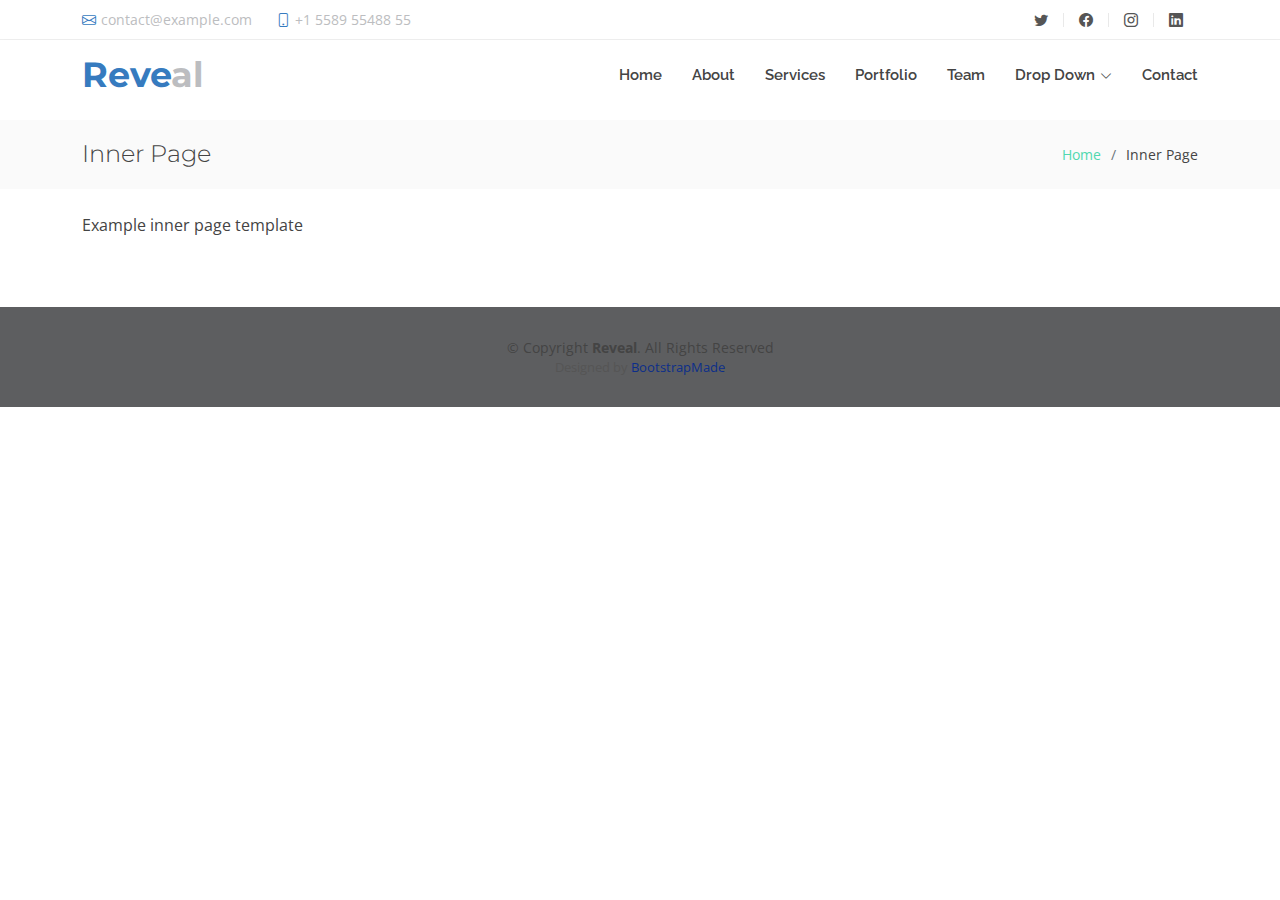
<file: inner-page.html>
<!DOCTYPE html>
<html lang="en">

<head>
  <meta charset="utf-8">
  <meta content="width=device-width, initial-scale=1.0" name="viewport">

  <title>Inner Page - Reveal Bootstrap Template</title>
  <meta content="" name="description">
  <meta content="" name="keywords">

  <!-- Favicons -->
  <link href="assets/img/favicon.png" rel="icon">
  <link href="assets/img/apple-touch-icon.png" rel="apple-touch-icon">

  <!-- Google Fonts -->
  <link href="https://fonts.googleapis.com/css?family=Open+Sans:300,300i,400,400i,700,700i|Raleway:300,400,500,700,800|Montserrat:300,400,700" rel="stylesheet">

  <!-- Vendor CSS Files -->
  <link href="assets/vendor/aos/aos.css" rel="stylesheet">
  <link href="assets/vendor/bootstrap/css/bootstrap.min.css" rel="stylesheet">
  <link href="assets/vendor/bootstrap-icons/bootstrap-icons.css" rel="stylesheet">
  <link href="assets/vendor/boxicons/css/boxicons.min.css" rel="stylesheet">
  <link href="assets/vendor/glightbox/css/glightbox.min.css" rel="stylesheet">
  <link href="assets/vendor/swiper/swiper-bundle.min.css" rel="stylesheet">

  <!-- Template Main CSS File -->
  <link href="assets/css/style.css" rel="stylesheet">

  <!-- =======================================================
  * Template Name: Reveal - v4.10.0
  * Template URL: https://bootstrapmade.com/reveal-bootstrap-corporate-template/
  * Author: BootstrapMade.com
  * License: https://bootstrapmade.com/license/
  ======================================================== -->
</head>

<body>

  <!-- ======= Top Bar ======= -->
  <section id="topbar" class="d-flex align-items-center">
    <div class="container d-flex justify-content-center justify-content-md-between">
      <div class="contact-info d-flex align-items-center">
        <i class="bi bi-envelope d-flex align-items-center"><a href="mailto:contact@example.com">contact@example.com</a></i>
        <i class="bi bi-phone d-flex align-items-center ms-4"><span>+1 5589 55488 55</span></i>
      </div>
      <div class="social-links d-none d-md-flex align-items-center">
        <a href="#" class="twitter"><i class="bi bi-twitter"></i></a>
        <a href="#" class="facebook"><i class="bi bi-facebook"></i></a>
        <a href="#" class="instagram"><i class="bi bi-instagram"></i></a>
        <a href="#" class="linkedin"><i class="bi bi-linkedin"></i></i></a>
      </div>
    </div>
  </section><!-- End Top Bar-->

  <!-- ======= Header ======= -->
  <header id="header" class="d-flex align-items-center">
    <div class="container d-flex justify-content-between">

      <div id="logo">
        <h1><a href="index.html">Reve<span>al</span></a></h1>
        <!-- Uncomment below if you prefer to use an image logo -->
        <!-- <a href="index.html"><img src="assets/img/logo.png" alt=""></a>-->
      </div>

      <nav id="navbar" class="navbar">
        <ul>
          <li><a class="nav-link scrollto " href="#hero">Home</a></li>
          <li><a class="nav-link scrollto" href="#about">About</a></li>
          <li><a class="nav-link scrollto" href="#services">Services</a></li>
          <li><a class="nav-link scrollto " href="#portfolio">Portfolio</a></li>
          <li><a class="nav-link scrollto" href="#team">Team</a></li>
          <li class="dropdown"><a href="#"><span>Drop Down</span> <i class="bi bi-chevron-down"></i></a>
            <ul>
              <li><a href="#">Drop Down 1</a></li>
              <li class="dropdown"><a href="#"><span>Deep Drop Down</span> <i class="bi bi-chevron-right"></i></a>
                <ul>
                  <li><a href="#">Deep Drop Down 1</a></li>
                  <li><a href="#">Deep Drop Down 2</a></li>
                  <li><a href="#">Deep Drop Down 3</a></li>
                  <li><a href="#">Deep Drop Down 4</a></li>
                  <li><a href="#">Deep Drop Down 5</a></li>
                </ul>
              </li>
              <li><a href="#">Drop Down 2</a></li>
              <li><a href="#">Drop Down 3</a></li>
              <li><a href="#">Drop Down 4</a></li>
            </ul>
          </li>
          <li><a class="nav-link scrollto" href="#contact">Contact</a></li>
        </ul>
        <i class="bi bi-list mobile-nav-toggle"></i>
      </nav><!-- .navbar -->

    </div>
  </header><!-- End Header -->

  <main id="main">

    <!-- ======= Breadcrumbs Section ======= -->
    <section class="breadcrumbs">
      <div class="container">

        <div class="d-flex justify-content-between align-items-center">
          <h2>Inner Page</h2>
          <ol>
            <li><a href="index.html">Home</a></li>
            <li>Inner Page</li>
          </ol>
        </div>

      </div>
    </section><!-- End Breadcrumbs Section -->

    <section class="inner-page pt-4">
      <div class="container">
        <p>
          Example inner page template
        </p>
      </div>
    </section>

  </main><!-- End #main -->

  <!-- ======= Footer ======= -->
  <footer id="footer">
    <div class="container">
      <div class="copyright">
        &copy; Copyright <strong>Reveal</strong>. All Rights Reserved
      </div>
      <div class="credits">
        <!--
        All the links in the footer should remain intact.
        You can delete the links only if you purchased the pro version.
        Licensing information: https://bootstrapmade.com/license/
        Purchase the pro version with working PHP/AJAX contact form: https://bootstrapmade.com/buy/?theme=Reveal
      -->
        Designed by <a href="https://bootstrapmade.com/">BootstrapMade</a>
      </div>
    </div>
  </footer><!-- End Footer -->

  <a href="#" class="back-to-top d-flex align-items-center justify-content-center"><i class="bi bi-arrow-up-short"></i></a>

  <!-- Vendor JS Files -->
  <script src="assets/vendor/aos/aos.js"></script>
  <script src="assets/vendor/bootstrap/js/bootstrap.bundle.min.js"></script>
  <script src="assets/vendor/glightbox/js/glightbox.min.js"></script>
  <script src="assets/vendor/isotope-layout/isotope.pkgd.min.js"></script>
  <script src="assets/vendor/swiper/swiper-bundle.min.js"></script>
  <script src="assets/vendor/php-email-form/validate.js"></script>

  <!-- Template Main JS File -->
  <script src="assets/js/main.js"></script>

</body>

</html>
</file>
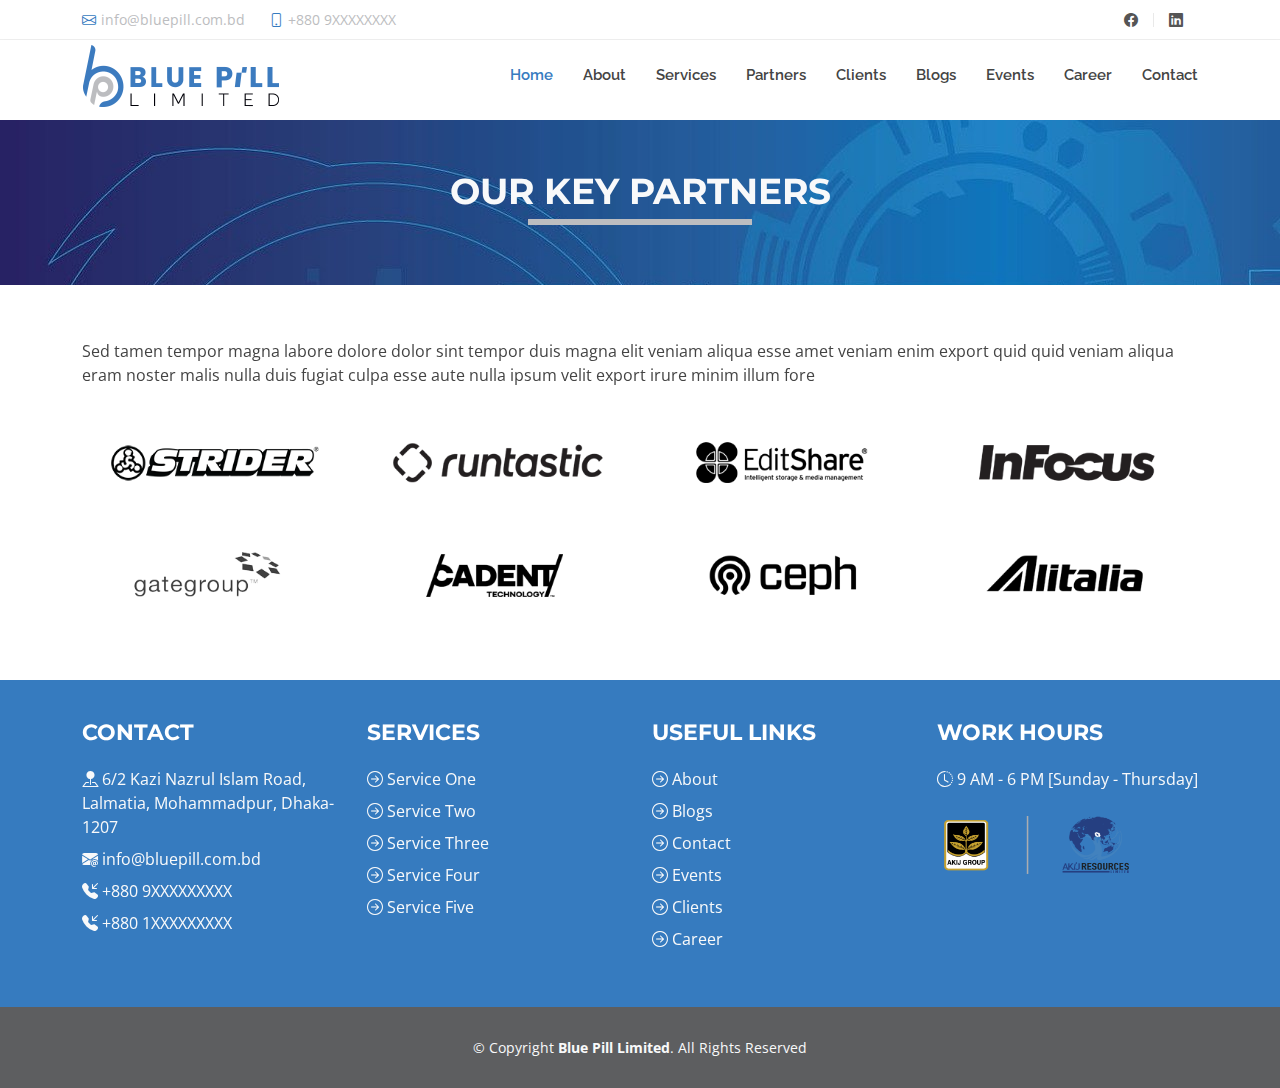
<file: partner.html>
<!DOCTYPE html>
<html lang="en">

<head>
  <meta charset="utf-8">
  <meta content="width=device-width, initial-scale=1.0" name="viewport">

  <title>Blue Pill Limited</title>
  <meta content="" name="description">
  <meta content="" name="keywords">

  <!-- Favicons -->
  <link href="assets/img/favicon.png" rel="icon">
  <!-- <link href="assets/img/apple-touch-icon.png" rel="apple-touch-icon"> -->

  <!-- Google Fonts -->
  <link href="https://fonts.googleapis.com/css?family=Open+Sans:300,300i,400,400i,700,700i|Raleway:300,400,500,700,800|Montserrat:300,400,700" rel="stylesheet">

  <!-- Vendor CSS Files -->
  <link href="assets/vendor/aos/aos.css" rel="stylesheet">
  <link href="assets/vendor/bootstrap/css/bootstrap.min.css" rel="stylesheet">
  <link href="assets/vendor/bootstrap-icons/bootstrap-icons.css" rel="stylesheet">
  <link href="assets/vendor/boxicons/css/boxicons.min.css" rel="stylesheet">
  <link href="assets/vendor/glightbox/css/glightbox.min.css" rel="stylesheet">
  <link href="assets/vendor/swiper/swiper-bundle.min.css" rel="stylesheet">

  <!-- Template Main CSS File -->
  <link href="assets/css/style.css" rel="stylesheet">

  <!-- =======================================================
  * Template Name: Reveal - v4.10.0
  * Template URL: https://bootstrapmade.com/reveal-bootstrap-corporate-template/
  * Author: BootstrapMade.com
  * License: https://bootstrapmade.com/license/
  ======================================================== -->
</head>

<body>

  <!-- ======= Top Bar ======= -->
  <section id="topbar" class="d-flex align-items-center">
    <div class="container d-flex justify-content-center justify-content-md-between">
      <div class="contact-info d-flex align-items-center">
        <i class="bi bi-envelope d-flex align-items-center"><a href="">info@bluepill.com.bd</a></i>
        <i class="bi bi-phone d-flex align-items-center ms-4"><span>+880 9XXXXXXXX</span></i>
      </div>
      <div class="social-links d-none d-md-flex align-items-center">
        <a href="https://www.facebook.com/bluepillltd/" class="facebook"><i class="bi bi-facebook"></i></a>
        <a href="#" class="linkedin"><i class="bi bi-linkedin"></i></i></a>
      </div>
    </div>
  </section><!-- End Top Bar-->

  <!-- ======= Header ======= -->
  <header id="header" class="d-flex align-items-center">
    <div class="container d-flex justify-content-between">

      <div id="logo">
        <!-- <h1><a href="index.html">Blue Pill<span> Limited</span></a></h1> -->
        <h1>
          <a href="index.html"><img src="assets/img/bpl_logo.png" alt="Logo"></a>
        </h1>
        <!-- Uncomment below if you prefer to use an image logo -->
        <!-- <a href="index.html"><img src="assets/img/logo.png" alt=""></a>-->
      </div>

      <nav id="navbar" class="navbar">
        <ul>
          <li><a class="nav-link scrollto active" href="index.html">Home</a></li>
          <li><a class="nav-link scrollto" href="about.html">About</a></li>
          <li><a class="nav-link scrollto" href="service.html">Services</a></li>
          <li><a class="nav-link scrollto" href="partner.html">Partners</a></li>
          <li><a class="nav-link scrollto" href="client.html">Clients</a></li>
          <li><a class="nav-link scrollto" href="blog.html">Blogs</a></li>
          <li><a class="nav-link scrollto" href="event.html">Events</a></li>
          <!-- <li><a class="nav-link scrollto " href="#portfolio">Portfolio</a></li>
          <li><a class="nav-link scrollto" href="#team">Team</a></li>
          <li class="dropdown"><a href="#"><span>Drop Down</span> <i class="bi bi-chevron-down"></i></a>
            <ul>
              <li><a href="#">Drop Down 1</a></li>
              <li class="dropdown"><a href="#"><span>Deep Drop Down</span> <i class="bi bi-chevron-right"></i></a>
                <ul>
                  <li><a href="#">Deep Drop Down 1</a></li>
                  <li><a href="#">Deep Drop Down 2</a></li>
                  <li><a href="#">Deep Drop Down 3</a></li>
                  <li><a href="#">Deep Drop Down 4</a></li>
                  <li><a href="#">Deep Drop Down 5</a></li>
                </ul>
              </li>
              <li><a href="#">Drop Down 2</a></li>
              <li><a href="#">Drop Down 3</a></li>
              <li><a href="#">Drop Down 4</a></li>
            </ul>
          </li> -->
          <li><a class="nav-link scrollto" href="career.html">Career</a></li>
          <li><a class="nav-link scrollto" href="contact.html">Contact</a></li>
        </ul>
        <i class="bi bi-list mobile-nav-toggle"></i>
      </nav><!-- .navbar -->

    </div>
  </header><!-- End Header -->

  <section id="clients" style="background-image: url('assets/img/bg.jpg'); background-repeat: no-repeat;  background-size: auto; background-attachment: fixed;">
    <div class="container" data-aos="fade-up">
      <div class="about-header">
        <h2 class="text-center text-light">Our Key Partners</h2>
        <div class="client-center">

        </div>
      </div>
    </div>
  </section><!-- End Clients Section -->

  <main id="main" class="mt-4">
    <section id="team" style="padding: 30px 0px 40px 0px !important;">
        <div class="container" data-aos="fade-up">
            <div class="section-header">
                <!-- <h2>Our Clients</h2> -->
                <p>Sed tamen tempor magna labore dolore dolor sint tempor duis magna elit veniam aliqua esse amet veniam enim export quid quid veniam aliqua eram noster malis nulla duis fugiat culpa esse aute nulla ipsum velit export irure minim illum fore</p>
              </div>
          <div class="row">
            <div class="col-lg-3 col-md-6">
              <div class="member">
                <div class="pic"><img src="assets/img/clients/client-1.png" alt=""></div>
              </div>
            </div>

            <div class="col-lg-3 col-md-6">
                <div class="member">
                  <div class="pic"><img src="assets/img/clients/client-2.png" alt=""></div>
                </div>
            </div>

            <div class="col-lg-3 col-md-6">
                <div class="member">
                  <div class="pic"><img src="assets/img/clients/client-3.png" alt=""></div>
                </div>
            </div>

            <div class="col-lg-3 col-md-6">
                <div class="member">
                  <div class="pic"><img src="assets/img/clients/client-4.png" alt=""></div>
                </div>
            </div>

            <div class="col-lg-3 col-md-6">
                <div class="member">
                  <div class="pic"><img src="assets/img/clients/client-5.png" alt=""></div>
                </div>
            </div>

            <div class="col-lg-3 col-md-6">
                <div class="member">
                  <div class="pic"><img src="assets/img/clients/client-6.png" alt=""></div>
                </div>
            </div>

            <div class="col-lg-3 col-md-6">
                <div class="member">
                  <div class="pic"><img src="assets/img/clients/client-7.png" alt=""></div>
                </div>
            </div>

            <div class="col-lg-3 col-md-6">
                <div class="member">
                  <div class="pic"><img src="assets/img/clients/client-8.png" alt=""></div>
                </div>
              </div>
  

          </div>
  
        </div>
      </section><!-- End Team Section -->

  </main><!-- End #main -->

      <!-- ======= Call To Action Section ======= -->
      <section id="footer-information">
        <div class="container" data-aos="zoom-out">
          <div class="row">
            <div class="col-lg-3 text-center text-lg-start">
              <h3 class="cta-title">CONTACT</h3>
              <ul class="list-unstyled text-light">
                <li class="mb-2"><i class="bi bi-pin-map-fill"></i> 6/2 Kazi Nazrul Islam Road, Lalmatia, Mohammadpur, Dhaka-1207</li>
                <li class="mb-2"><i class="bi bi-envelope-at-fill"></i> info@bluepill.com.bd</li>
                <li class="mb-2"><i class="bi bi-telephone-inbound-fill"></i> +880 9XXXXXXXXX</li>
                <li class="mb-2"><i class="bi bi-telephone-inbound-fill"></i> +880 1XXXXXXXXX</li>
              </ul>
            </div>
            <div class="col-lg-3 text-center text-lg-start">
              <h3 class="cta-title">SERVICES</h3>
              <ul class="list-unstyled text-light">
              <li class="mb-2"><i class="bi bi-arrow-right-circle"></i> Service One</li>
              <li  class="mb-2"><i class="bi bi-arrow-right-circle"></i> Service Two</li>
              <li  class="mb-2"><i class="bi bi-arrow-right-circle"></i> Service Three</li>
              <li  class="mb-2"><i class="bi bi-arrow-right-circle"></i> Service Four</li>
              <li  class="mb-2"><i class="bi bi-arrow-right-circle"></i> Service Five</li>
            </ul>
            </div>
            <div class="col-lg-3 text-center text-lg-start">
              <h3 class="cta-title">USEFUL LINKS</h3>
              <ul class="list-unstyled text-light">
                <li class="mb-2"><i class="bi bi-arrow-right-circle"></i> About</li>
                <li class="mb-2"><i class="bi bi-arrow-right-circle"></i> Blogs</li>
                <li class="mb-2"><i class="bi bi-arrow-right-circle"></i> Contact</li>
                <li class="mb-2"><i class="bi bi-arrow-right-circle"></i> Events</li>
                <li class="mb-2"><i class="bi bi-arrow-right-circle"></i> Clients</li>
                <li class="mb-2"><i class="bi bi-arrow-right-circle"></i> Career</li>

            </ul>
            </div>
            <div class="col-lg-3 text-center text-lg-start">
              <h3 class="cta-title">WORK HOURS</h3>
              <ul class="list-unstyled text-light">
                <li class="mb-2"><i class="bi bi-clock-history"></i> 9 AM - 6 PM [Sunday - Thursday] </li>
            </ul>
            <img src="assets/img/ag_arl.png" alt="akij group" width="250px" height="80px" style="margin-left: -33px;">
            </div>
          </div>
        </div>
      </section>
      <!-- End Call To Action Section -->

  <!-- ======= Footer ======= -->
  <footer id="footer">
    <div class="container">
      <div class="copyright text-light">
        &copy; Copyright <strong>Blue Pill Limited</strong>. All Rights Reserved
      </div>
    </div>
  </footer><!-- End Footer -->

  <a href="#" class="back-to-top d-flex align-items-center justify-content-center"><i class="bi bi-arrow-up-short"></i></a>

  <!-- Vendor JS Files -->
  <script src="assets/vendor/aos/aos.js"></script>
  <script src="assets/vendor/bootstrap/js/bootstrap.bundle.min.js"></script>
  <script src="assets/vendor/glightbox/js/glightbox.min.js"></script>
  <script src="assets/vendor/isotope-layout/isotope.pkgd.min.js"></script>
  <script src="assets/vendor/swiper/swiper-bundle.min.js"></script>
  <script src="assets/vendor/php-email-form/validate.js"></script>

  <!-- Template Main JS File -->
  <script src="assets/js/main.js"></script>

</body>

</html>
</file>
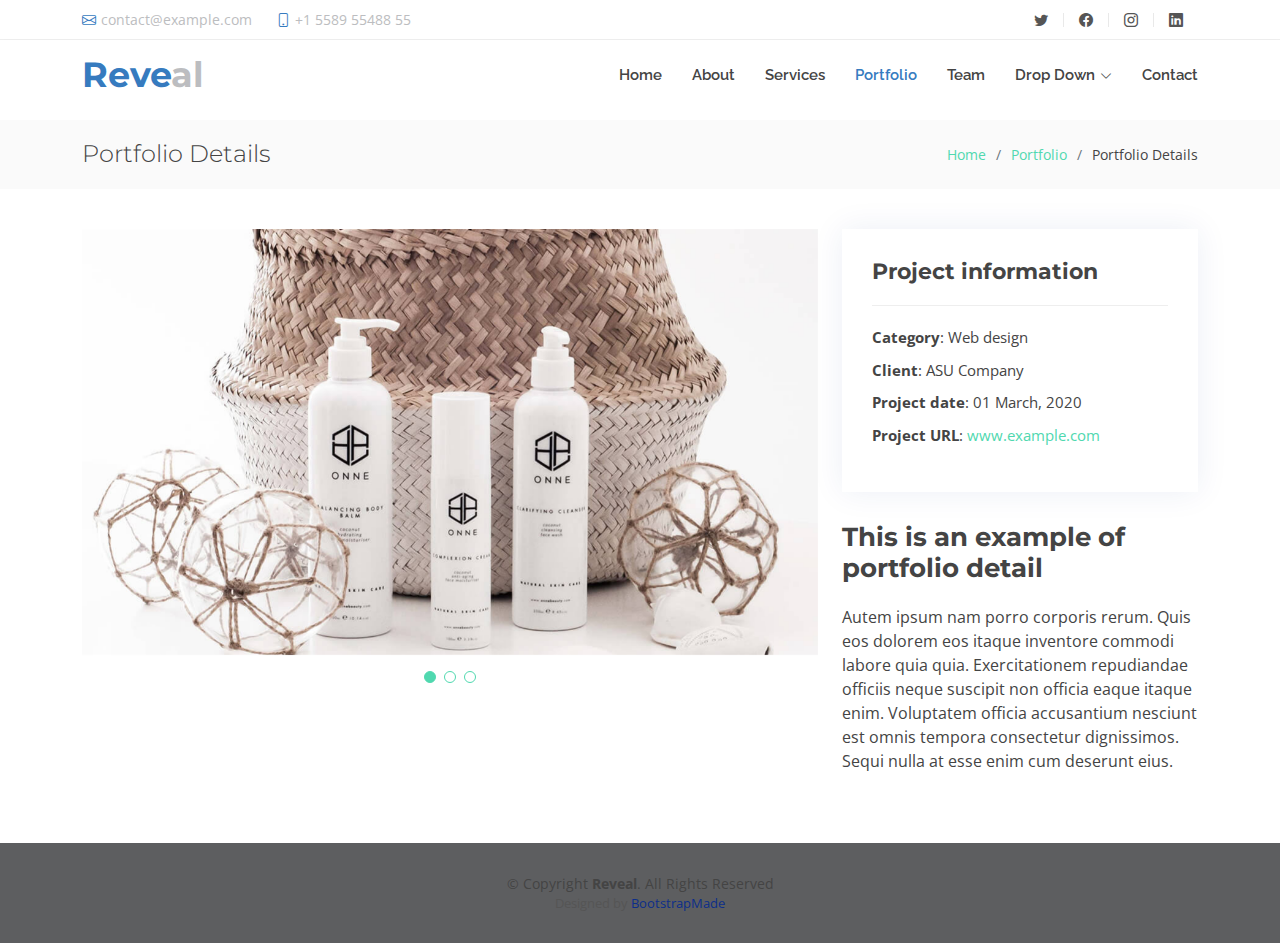
<file: portfolio-details.html>
<!DOCTYPE html>
<html lang="en">

<head>
  <meta charset="utf-8">
  <meta content="width=device-width, initial-scale=1.0" name="viewport">

  <title>Portfolio Details - Reveal Bootstrap Template</title>
  <meta content="" name="description">
  <meta content="" name="keywords">

  <!-- Favicons -->
  <link href="assets/img/favicon.png" rel="icon">
  <link href="assets/img/apple-touch-icon.png" rel="apple-touch-icon">

  <!-- Google Fonts -->
  <link href="https://fonts.googleapis.com/css?family=Open+Sans:300,300i,400,400i,700,700i|Raleway:300,400,500,700,800|Montserrat:300,400,700" rel="stylesheet">

  <!-- Vendor CSS Files -->
  <link href="assets/vendor/aos/aos.css" rel="stylesheet">
  <link href="assets/vendor/bootstrap/css/bootstrap.min.css" rel="stylesheet">
  <link href="assets/vendor/bootstrap-icons/bootstrap-icons.css" rel="stylesheet">
  <link href="assets/vendor/boxicons/css/boxicons.min.css" rel="stylesheet">
  <link href="assets/vendor/glightbox/css/glightbox.min.css" rel="stylesheet">
  <link href="assets/vendor/swiper/swiper-bundle.min.css" rel="stylesheet">

  <!-- Template Main CSS File -->
  <link href="assets/css/style.css" rel="stylesheet">

  <!-- =======================================================
  * Template Name: Reveal - v4.10.0
  * Template URL: https://bootstrapmade.com/reveal-bootstrap-corporate-template/
  * Author: BootstrapMade.com
  * License: https://bootstrapmade.com/license/
  ======================================================== -->
</head>

<body>

  <!-- ======= Top Bar ======= -->
  <section id="topbar" class="d-flex align-items-center">
    <div class="container d-flex justify-content-center justify-content-md-between">
      <div class="contact-info d-flex align-items-center">
        <i class="bi bi-envelope d-flex align-items-center"><a href="mailto:contact@example.com">contact@example.com</a></i>
        <i class="bi bi-phone d-flex align-items-center ms-4"><span>+1 5589 55488 55</span></i>
      </div>
      <div class="social-links d-none d-md-flex align-items-center">
        <a href="#" class="twitter"><i class="bi bi-twitter"></i></a>
        <a href="#" class="facebook"><i class="bi bi-facebook"></i></a>
        <a href="#" class="instagram"><i class="bi bi-instagram"></i></a>
        <a href="#" class="linkedin"><i class="bi bi-linkedin"></i></i></a>
      </div>
    </div>
  </section><!-- End Top Bar-->

  <!-- ======= Header ======= -->
  <header id="header" class="d-flex align-items-center">
    <div class="container d-flex justify-content-between">

      <div id="logo">
        <h1><a href="index.html">Reve<span>al</span></a></h1>
        <!-- Uncomment below if you prefer to use an image logo -->
        <!-- <a href="index.html"><img src="assets/img/logo.png" alt=""></a>-->
      </div>

      <nav id="navbar" class="navbar">
        <ul>
          <li><a class="nav-link scrollto " href="#hero">Home</a></li>
          <li><a class="nav-link scrollto" href="#about">About</a></li>
          <li><a class="nav-link scrollto" href="#services">Services</a></li>
          <li><a class="nav-link scrollto active" href="#portfolio">Portfolio</a></li>
          <li><a class="nav-link scrollto" href="#team">Team</a></li>
          <li class="dropdown"><a href="#"><span>Drop Down</span> <i class="bi bi-chevron-down"></i></a>
            <ul>
              <li><a href="#">Drop Down 1</a></li>
              <li class="dropdown"><a href="#"><span>Deep Drop Down</span> <i class="bi bi-chevron-right"></i></a>
                <ul>
                  <li><a href="#">Deep Drop Down 1</a></li>
                  <li><a href="#">Deep Drop Down 2</a></li>
                  <li><a href="#">Deep Drop Down 3</a></li>
                  <li><a href="#">Deep Drop Down 4</a></li>
                  <li><a href="#">Deep Drop Down 5</a></li>
                </ul>
              </li>
              <li><a href="#">Drop Down 2</a></li>
              <li><a href="#">Drop Down 3</a></li>
              <li><a href="#">Drop Down 4</a></li>
            </ul>
          </li>
          <li><a class="nav-link scrollto" href="#contact">Contact</a></li>
        </ul>
        <i class="bi bi-list mobile-nav-toggle"></i>
      </nav><!-- .navbar -->

    </div>
  </header><!-- End Header -->

  <main id="main">

    <!-- ======= Breadcrumbs Section ======= -->
    <section class="breadcrumbs">
      <div class="container">

        <div class="d-flex justify-content-between align-items-center">
          <h2>Portfolio Details</h2>
          <ol>
            <li><a href="index.html">Home</a></li>
            <li><a href="portfolio.html">Portfolio</a></li>
            <li>Portfolio Details</li>
          </ol>
        </div>

      </div>
    </section><!-- Breadcrumbs Section -->

    <!-- ======= Portfolio Details Section ======= -->
    <section id="portfolio-details" class="portfolio-details">
      <div class="container">

        <div class="row gy-4">

          <div class="col-lg-8">
            <div class="portfolio-details-slider swiper">
              <div class="swiper-wrapper align-items-center">

                <div class="swiper-slide">
                  <img src="assets/img/portfolio/portfolio-details-1.jpg" alt="">
                </div>

                <div class="swiper-slide">
                  <img src="assets/img/portfolio/portfolio-details-2.jpg" alt="">
                </div>

                <div class="swiper-slide">
                  <img src="assets/img/portfolio/portfolio-details-3.jpg" alt="">
                </div>

              </div>
              <div class="swiper-pagination"></div>
            </div>
          </div>

          <div class="col-lg-4">
            <div class="portfolio-info">
              <h3>Project information</h3>
              <ul>
                <li><strong>Category</strong>: Web design</li>
                <li><strong>Client</strong>: ASU Company</li>
                <li><strong>Project date</strong>: 01 March, 2020</li>
                <li><strong>Project URL</strong>: <a href="#">www.example.com</a></li>
              </ul>
            </div>
            <div class="portfolio-description">
              <h2>This is an example of portfolio detail</h2>
              <p>
                Autem ipsum nam porro corporis rerum. Quis eos dolorem eos itaque inventore commodi labore quia quia. Exercitationem repudiandae officiis neque suscipit non officia eaque itaque enim. Voluptatem officia accusantium nesciunt est omnis tempora consectetur dignissimos. Sequi nulla at esse enim cum deserunt eius.
              </p>
            </div>
          </div>

        </div>

      </div>
    </section><!-- End Portfolio Details Section -->

  </main><!-- End #main -->

  <!-- ======= Footer ======= -->
  <footer id="footer">
    <div class="container">
      <div class="copyright">
        &copy; Copyright <strong>Reveal</strong>. All Rights Reserved
      </div>
      <div class="credits">
        <!--
        All the links in the footer should remain intact.
        You can delete the links only if you purchased the pro version.
        Licensing information: https://bootstrapmade.com/license/
        Purchase the pro version with working PHP/AJAX contact form: https://bootstrapmade.com/buy/?theme=Reveal
      -->
        Designed by <a href="https://bootstrapmade.com/">BootstrapMade</a>
      </div>
    </div>
  </footer><!-- End Footer -->

  <a href="#" class="back-to-top d-flex align-items-center justify-content-center"><i class="bi bi-arrow-up-short"></i></a>

  <!-- Vendor JS Files -->
  <script src="assets/vendor/aos/aos.js"></script>
  <script src="assets/vendor/bootstrap/js/bootstrap.bundle.min.js"></script>
  <script src="assets/vendor/glightbox/js/glightbox.min.js"></script>
  <script src="assets/vendor/isotope-layout/isotope.pkgd.min.js"></script>
  <script src="assets/vendor/swiper/swiper-bundle.min.js"></script>
  <script src="assets/vendor/php-email-form/validate.js"></script>

  <!-- Template Main JS File -->
  <script src="assets/js/main.js"></script>

</body>

</html>
</file>
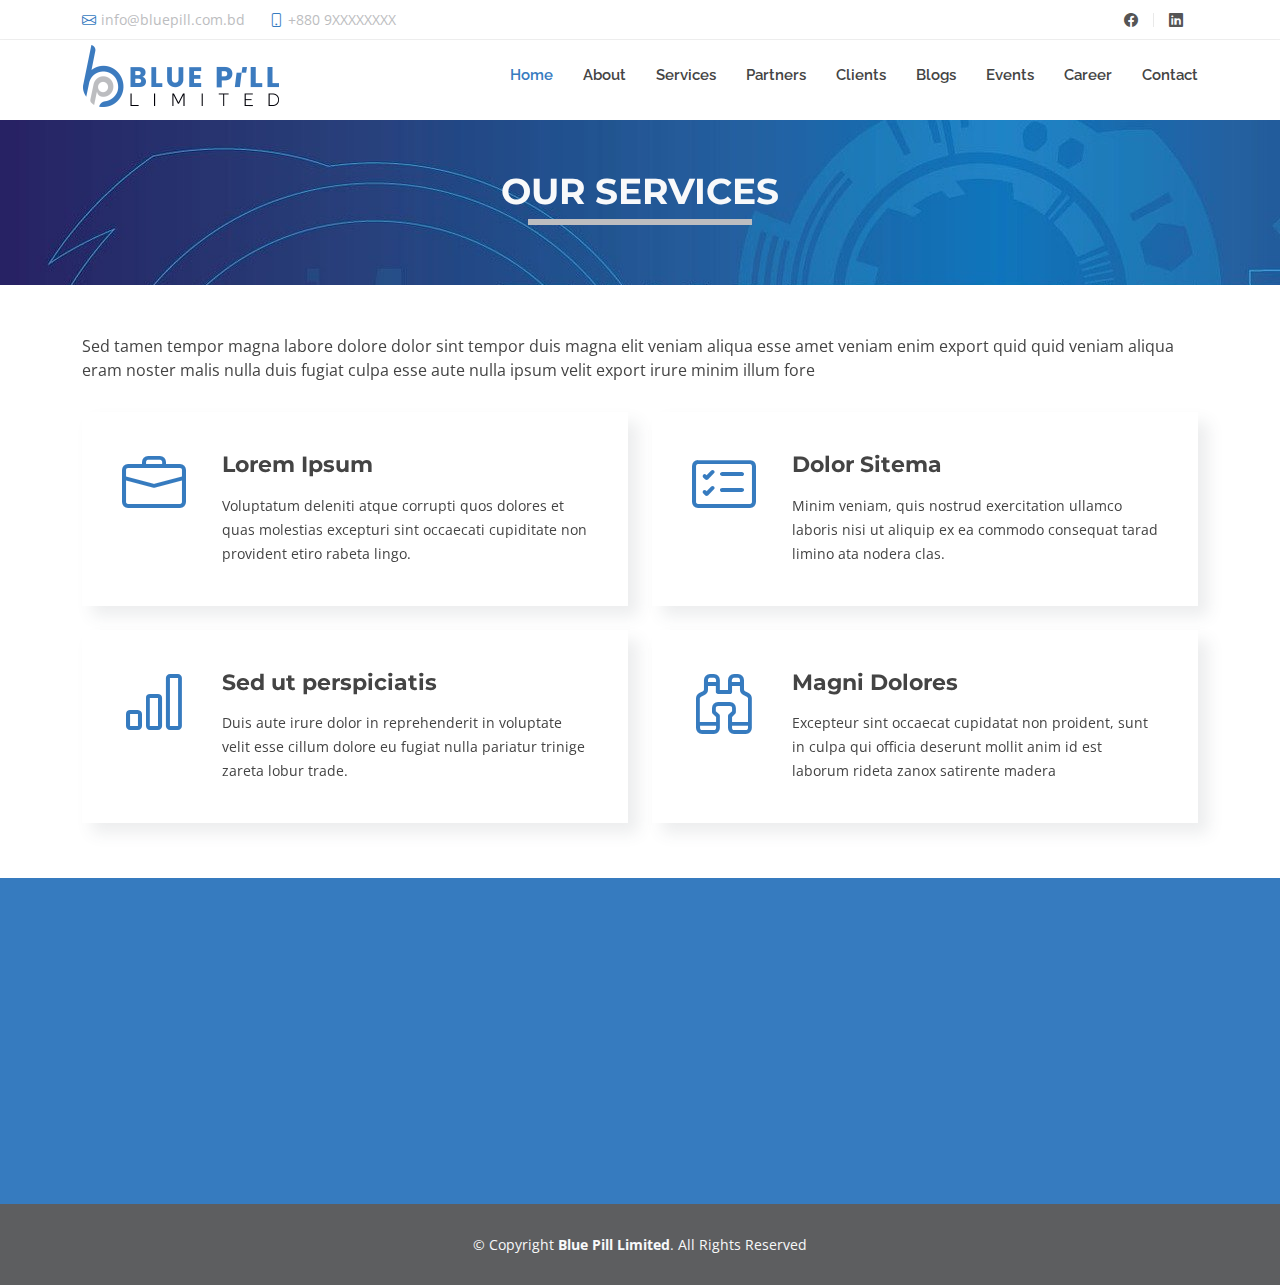
<file: service.html>
<!DOCTYPE html>
<html lang="en">

<head>
  <meta charset="utf-8">
  <meta content="width=device-width, initial-scale=1.0" name="viewport">

  <title>Blue Pill Limited</title>
  <meta content="" name="description">
  <meta content="" name="keywords">

  <!-- Favicons -->
  <link href="assets/img/favicon.png" rel="icon">
  <!-- <link href="assets/img/apple-touch-icon.png" rel="apple-touch-icon"> -->

  <!-- Google Fonts -->
  <link href="https://fonts.googleapis.com/css?family=Open+Sans:300,300i,400,400i,700,700i|Raleway:300,400,500,700,800|Montserrat:300,400,700" rel="stylesheet">

  <!-- Vendor CSS Files -->
  <link href="assets/vendor/aos/aos.css" rel="stylesheet">
  <link href="assets/vendor/bootstrap/css/bootstrap.min.css" rel="stylesheet">
  <link href="assets/vendor/bootstrap-icons/bootstrap-icons.css" rel="stylesheet">
  <link href="assets/vendor/boxicons/css/boxicons.min.css" rel="stylesheet">
  <link href="assets/vendor/glightbox/css/glightbox.min.css" rel="stylesheet">
  <link href="assets/vendor/swiper/swiper-bundle.min.css" rel="stylesheet">

  <!-- Template Main CSS File -->
  <link href="assets/css/style.css" rel="stylesheet">

  <!-- =======================================================
  * Template Name: Reveal - v4.10.0
  * Template URL: https://bootstrapmade.com/reveal-bootstrap-corporate-template/
  * Author: BootstrapMade.com
  * License: https://bootstrapmade.com/license/
  ======================================================== -->
</head>

<body>

  <!-- ======= Top Bar ======= -->
  <section id="topbar" class="d-flex align-items-center">
    <div class="container d-flex justify-content-center justify-content-md-between">
      <div class="contact-info d-flex align-items-center">
        <i class="bi bi-envelope d-flex align-items-center"><a href="">info@bluepill.com.bd</a></i>
        <i class="bi bi-phone d-flex align-items-center ms-4"><span>+880 9XXXXXXXX</span></i>
      </div>
      <div class="social-links d-none d-md-flex align-items-center">
        <a href="https://www.facebook.com/bluepillltd/" class="facebook"><i class="bi bi-facebook"></i></a>
        <a href="#" class="linkedin"><i class="bi bi-linkedin"></i></i></a>
      </div>
    </div>
  </section><!-- End Top Bar-->

  <!-- ======= Header ======= -->
  <header id="header" class="d-flex align-items-center">
    <div class="container d-flex justify-content-between">

      <div id="logo">
        <!-- <h1><a href="index.html">Blue Pill<span> Limited</span></a></h1> -->
        <h1>
          <a href="index.html"><img src="assets/img/bpl_logo.png" alt="Logo"></a>
        </h1>
        <!-- Uncomment below if you prefer to use an image logo -->
        <!-- <a href="index.html"><img src="assets/img/logo.png" alt=""></a>-->
      </div>

      <nav id="navbar" class="navbar">
        <ul>
          <li><a class="nav-link scrollto active" href="index.html">Home</a></li>
          <li><a class="nav-link scrollto" href="about.html">About</a></li>
          <li><a class="nav-link scrollto" href="service.html">Services</a></li>
          <li><a class="nav-link scrollto" href="partner.html">Partners</a></li>
          <li><a class="nav-link scrollto" href="client.html">Clients</a></li>
          <li><a class="nav-link scrollto" href="blog.html">Blogs</a></li>
          <li><a class="nav-link scrollto" href="event.html">Events</a></li>
          <!-- <li><a class="nav-link scrollto " href="#portfolio">Portfolio</a></li>
          <li><a class="nav-link scrollto" href="#team">Team</a></li>
          <li class="dropdown"><a href="#"><span>Drop Down</span> <i class="bi bi-chevron-down"></i></a>
            <ul>
              <li><a href="#">Drop Down 1</a></li>
              <li class="dropdown"><a href="#"><span>Deep Drop Down</span> <i class="bi bi-chevron-right"></i></a>
                <ul>
                  <li><a href="#">Deep Drop Down 1</a></li>
                  <li><a href="#">Deep Drop Down 2</a></li>
                  <li><a href="#">Deep Drop Down 3</a></li>
                  <li><a href="#">Deep Drop Down 4</a></li>
                  <li><a href="#">Deep Drop Down 5</a></li>
                </ul>
              </li>
              <li><a href="#">Drop Down 2</a></li>
              <li><a href="#">Drop Down 3</a></li>
              <li><a href="#">Drop Down 4</a></li>
            </ul>
          </li> -->
          <li><a class="nav-link scrollto" href="career.html">Career</a></li>
          <li><a class="nav-link scrollto" href="contact.html">Contact</a></li>
        </ul>
        <i class="bi bi-list mobile-nav-toggle"></i>
      </nav><!-- .navbar -->

    </div>
  </header><!-- End Header -->

  <section id="clients" style="background-image: url('assets/img/bg.jpg'); background-repeat: no-repeat;  background-size: auto; background-attachment: fixed;">
    <div class="container" data-aos="fade-up">
      <div class="about-header">
        <h2 class="text-center text-light">Our Services</h2>
        <div class="service-center">

        </div>
      </div>
    </div>
  </section><!-- End Clients Section -->

  <main id="main" class="mt-4">

    <!-- ======= Services Section ======= -->
    <section id="services" style="padding: 25px 0px 55px 0px !important; background-color: #fff !important;">
      <div class="container" data-aos="fade-up">
        <div class="section-header">
          <!-- <h2>Our Services</h2> -->
          <p>Sed tamen tempor magna labore dolore dolor sint tempor duis magna elit veniam aliqua esse amet veniam enim export quid quid veniam aliqua eram noster malis nulla duis fugiat culpa esse aute nulla ipsum velit export irure minim illum fore</p>
        </div>

        <div class="row gy-4">

          <div class="col-lg-6" data-aos="fade-up" data-aos-delay="100">
            <div class="box">
              <div class="icon"><i class="bi bi-briefcase"></i></div>
              <h4 class="title"><a href="">Lorem Ipsum</a></h4>
              <p class="description">Voluptatum deleniti atque corrupti quos dolores et quas molestias excepturi sint occaecati cupiditate non provident etiro rabeta lingo.</p>
            </div>
          </div>

          <div class="col-lg-6" data-aos="fade-up" data-aos-delay="200">
            <div class="box">
              <div class="icon"><i class="bi bi-card-checklist"></i></div>
              <h4 class="title"><a href="">Dolor Sitema</a></h4>
              <p class="description">Minim veniam, quis nostrud exercitation ullamco laboris nisi ut aliquip ex ea commodo consequat tarad limino ata nodera clas.</p>
            </div>
          </div>

          <div class="col-lg-6" data-aos="fade-up" data-aos-delay="300">
            <div class="box">
              <div class="icon"><i class="bi bi-bar-chart"></i></div>
              <h4 class="title"><a href="">Sed ut perspiciatis</a></h4>
              <p class="description">Duis aute irure dolor in reprehenderit in voluptate velit esse cillum dolore eu fugiat nulla pariatur trinige zareta lobur trade.</p>
            </div>
          </div>

          <div class="col-lg-6" data-aos="fade-up" data-aos-delay="400">
            <div class="box">
              <div class="icon"><i class="bi bi-binoculars"></i></div>
              <h4 class="title"><a href="">Magni Dolores</a></h4>
              <p class="description">Excepteur sint occaecat cupidatat non proident, sunt in culpa qui officia deserunt mollit anim id est laborum rideta zanox satirente madera</p>
            </div>
          </div>

        </div>

      </div>
    </section><!-- End Services Section -->

  </main><!-- End #main -->

      <!-- ======= Call To Action Section ======= -->
      <section id="footer-information">
        <div class="container" data-aos="zoom-out">
          <div class="row">
            <div class="col-lg-3 text-center text-lg-start">
              <h3 class="cta-title">CONTACT</h3>
              <ul class="list-unstyled text-light">
                <li class="mb-2"><i class="bi bi-pin-map-fill"></i> 6/2 Kazi Nazrul Islam Road, Lalmatia, Mohammadpur, Dhaka-1207</li>
                <li class="mb-2"><i class="bi bi-envelope-at-fill"></i> info@bluepill.com.bd</li>
                <li class="mb-2"><i class="bi bi-telephone-inbound-fill"></i> +880 9XXXXXXXXX</li>
                <li class="mb-2"><i class="bi bi-telephone-inbound-fill"></i> +880 1XXXXXXXXX</li>
              </ul>
            </div>
            <div class="col-lg-3 text-center text-lg-start">
              <h3 class="cta-title">SERVICES</h3>
              <ul class="list-unstyled text-light">
              <li class="mb-2"><i class="bi bi-arrow-right-circle"></i> Service One</li>
              <li  class="mb-2"><i class="bi bi-arrow-right-circle"></i> Service Two</li>
              <li  class="mb-2"><i class="bi bi-arrow-right-circle"></i> Service Three</li>
              <li  class="mb-2"><i class="bi bi-arrow-right-circle"></i> Service Four</li>
              <li  class="mb-2"><i class="bi bi-arrow-right-circle"></i> Service Five</li>
            </ul>
            </div>
            <div class="col-lg-3 text-center text-lg-start">
              <h3 class="cta-title">USEFUL LINKS</h3>
              <ul class="list-unstyled text-light">
                <li class="mb-2"><i class="bi bi-arrow-right-circle"></i> About</li>
                <li class="mb-2"><i class="bi bi-arrow-right-circle"></i> Blogs</li>
                <li class="mb-2"><i class="bi bi-arrow-right-circle"></i> Contact</li>
                <li class="mb-2"><i class="bi bi-arrow-right-circle"></i> Events</li>
                <li class="mb-2"><i class="bi bi-arrow-right-circle"></i> Clients</li>
                <li class="mb-2"><i class="bi bi-arrow-right-circle"></i> Career</li>

            </ul>
            </div>
            <div class="col-lg-3 text-center text-lg-start">
              <h3 class="cta-title">WORK HOURS</h3>
              <ul class="list-unstyled text-light">
                <li class="mb-2"><i class="bi bi-clock-history"></i> 9 AM - 6 PM [Sunday - Thursday] </li>
            </ul>
            <img src="assets/img/ag_arl.png" alt="akij group" width="250px" height="80px" style="margin-left: -33px;">
            </div>
          </div>
        </div>
      </section>
      <!-- End Call To Action Section -->

  <!-- ======= Footer ======= -->
  <footer id="footer">
    <div class="container">
      <div class="copyright text-light">
        &copy; Copyright <strong>Blue Pill Limited</strong>. All Rights Reserved
      </div>
    </div>
  </footer><!-- End Footer -->

  <a href="#" class="back-to-top d-flex align-items-center justify-content-center"><i class="bi bi-arrow-up-short"></i></a>

  <!-- Vendor JS Files -->
  <script src="assets/vendor/aos/aos.js"></script>
  <script src="assets/vendor/bootstrap/js/bootstrap.bundle.min.js"></script>
  <script src="assets/vendor/glightbox/js/glightbox.min.js"></script>
  <script src="assets/vendor/isotope-layout/isotope.pkgd.min.js"></script>
  <script src="assets/vendor/swiper/swiper-bundle.min.js"></script>
  <script src="assets/vendor/php-email-form/validate.js"></script>

  <!-- Template Main JS File -->
  <script src="assets/js/main.js"></script>

</body>

</html>
</file>
<file: assets/css/style.css>
/**
* Template Name: Reveal - v4.10.0
* Template URL: https://bootstrapmade.com/reveal-bootstrap-corporate-template/
* Author: BootstrapMade.com
* License: https://bootstrapmade.com/license/
*/

/*--------------------------------------------------------------
# General
--------------------------------------------------------------*/
body {
  background: #fff;
  color: #444;
  font-family: "Open Sans", sans-serif;
}

a {
  color: #50d8af;
  text-decoration: none;
  transition: 0.5s;
}

a:hover,
a:active,
a:focus {
  color: #51d8af;
  outline: none;
  text-decoration: none;
}

p {
  padding: 0;
  margin: 0 0 30px 0;
}

h1,
h2,
h3,
h4,
h5,
h6 {
  font-family: "Montserrat", sans-serif;
  font-weight: 400;
  margin: 0 0 20px 0;
  padding: 0;
}

/*--------------------------------------------------------------
# Back to top button
--------------------------------------------------------------*/
.back-to-top {
  position: fixed;
  visibility: hidden;
  opacity: 0;
  right: 15px;
  bottom: 15px;
  z-index: 996;
  background: #367bbf;
  width: 40px;
  height: 40px;
  transition: all 0.4s;
}

.back-to-top i {
  font-size: 28px;
  color: #fff;
  line-height: 0;
}

.back-to-top:hover {
  background: #367bbf;
  color: #fff;
}

.back-to-top.active {
  visibility: visible;
  opacity: 1;
}

/*--------------------------------------------------------------
# Top Bar
--------------------------------------------------------------*/
#topbar {
  background: #fff;
  border-bottom: 1px solid #eee;
  font-size: 14px;
  padding: 0;
  height: 40px;
}

#topbar .contact-info i {
  font-style: normal;
  color: #367bbf;
}

#topbar .contact-info i a,
#topbar .contact-info i span {
  padding-left: 5px;
  color: #bcbdc0;
}

#topbar .contact-info i a {
  line-height: 0;
  transition: 0.3s;
}

#topbar .contact-info i a:hover {
  color: #0c2e8a;
}

#topbar .social-links a {
  color: #555;
  padding: 0 15px;
  display: inline-block;
  line-height: 1px;
  border-left: 1px solid #e9e9e9;
}

#topbar .social-links a:hover {
  color: #0c2e8a;
}

#topbar .social-links a:first-child {
  border-left: 0;
}

/*--------------------------------------------------------------
# Header
--------------------------------------------------------------*/
#header {
  height: 80px;
  transition: all 0.5s;
  z-index: 997;
  background: #fff;
  box-shadow: 0px 6px 9px 0px rgba(0, 0, 0, 0.06);
  padding-top: 33px;
  padding-bottom: 42px;
}

#header #logo h1 {
  font-size: 35px;
  margin: 0;
  padding: 0;
  font-family: "Montserrat", sans-serif;
  font-weight: 700;
}

#header #logo h1 a {
  color: #367bbf;
}

#header #logo h1 a span {
  color: #bcbdc0;
}

#header #logo img {
  padding: 0;
  margin: 0;
}

@media (max-width: 768px) {
  #header {
    height: 60px;
  }

  #header #logo h1 {
    font-size: 34px;
  }

  #header #logo img {
    max-height: 40px;
  }
}

.scrolled-offset {
  margin-top: 70px;
}

/*--------------------------------------------------------------
# Navigation Menu
--------------------------------------------------------------*/
/**
* Desktop Navigation 
*/
.navbar {
  padding: 0;
}

.navbar ul {
  margin: 0;
  padding: 0;
  display: flex;
  list-style: none;
  align-items: center;
}

.navbar li {
  position: relative;
}

.navbar a,
.navbar a:focus {
  display: flex;
  align-items: center;
  justify-content: space-between;
  padding: 10px 0 10px 30px;
  font-family: "Raleway", sans-serif;
  font-size: 15px;
  font-weight: 600;
  color: #444;
  white-space: nowrap;
  transition: 0.3s;
}

.navbar a i,
.navbar a:focus i {
  font-size: 12px;
  line-height: 0;
  margin-left: 5px;
}

.navbar a:hover,
.navbar .active,
.navbar .active:focus,
.navbar li:hover>a {
  color: #367bbf;
}

.navbar .dropdown ul {
  display: block;
  position: absolute;
  left: 14px;
  top: calc(100% + 30px);
  margin: 0;
  padding: 10px 0;
  z-index: 99;
  opacity: 0;
  visibility: hidden;
  background: #fff;
  box-shadow: 0px 0px 30px rgba(127, 137, 161, 0.25);
  transition: 0.3s;
}

.navbar .dropdown ul li {
  min-width: 200px;
}

.navbar .dropdown ul a {
  padding: 10px 20px;
  font-size: 14px;
}

.navbar .dropdown ul a i {
  font-size: 12px;
}

.navbar .dropdown ul a:hover,
.navbar .dropdown ul .active:hover,
.navbar .dropdown ul li:hover>a {
  color: #50d8af;
}

.navbar .dropdown:hover>ul {
  opacity: 1;
  top: 100%;
  visibility: visible;
}

.navbar .dropdown .dropdown ul {
  top: 0;
  left: calc(100% - 30px);
  visibility: hidden;
}

.navbar .dropdown .dropdown:hover>ul {
  opacity: 1;
  top: 0;
  left: 100%;
  visibility: visible;
}

@media (max-width: 1366px) {
  .navbar .dropdown .dropdown ul {
    left: -90%;
  }

  .navbar .dropdown .dropdown:hover>ul {
    left: -100%;
  }
}

/**
* Mobile Navigation 
*/
.mobile-nav-toggle {
  color: #0c2e8a;
  font-size: 28px;
  cursor: pointer;
  display: none;
  line-height: 0;
  transition: 0.5s;
}

.mobile-nav-toggle.bi-x {
  color: #fff;
}

@media (max-width: 991px) {
  .mobile-nav-toggle {
    display: block;
  }

  .navbar ul {
    display: none;
  }
}

.navbar-mobile {
  position: fixed;
  overflow: hidden;
  top: 0;
  right: 0;
  left: 0;
  bottom: 0;
  background: rgba(8, 30, 91, 0.9);
  transition: 0.3s;
  z-index: 999;
}

.navbar-mobile .mobile-nav-toggle {
  position: absolute;
  top: 15px;
  right: 15px;
}

.navbar-mobile ul {
  display: block;
  position: absolute;
  top: 55px;
  right: 15px;
  bottom: 15px;
  left: 15px;
  padding: 10px 0;
  background-color: #fff;
  overflow-y: auto;
  transition: 0.3s;
}

.navbar-mobile a,
.navbar-mobile a:focus {
  padding: 10px 20px;
  font-size: 15px;
  color: #0c2e8a;
}

.navbar-mobile a:hover,
.navbar-mobile .active,
.navbar-mobile li:hover>a {
  color: #50d8af;
}

.navbar-mobile .getstarted,
.navbar-mobile .getstarted:focus {
  margin: 15px;
}

.navbar-mobile .dropdown ul {
  position: static;
  display: none;
  margin: 10px 20px;
  padding: 10px 0;
  z-index: 99;
  opacity: 1;
  visibility: visible;
  background: #fff;
  box-shadow: 0px 0px 30px rgba(127, 137, 161, 0.25);
}

.navbar-mobile .dropdown ul li {
  min-width: 200px;
}

.navbar-mobile .dropdown ul a {
  padding: 10px 20px;
}

.navbar-mobile .dropdown ul a i {
  font-size: 12px;
}

.navbar-mobile .dropdown ul a:hover,
.navbar-mobile .dropdown ul .active:hover,
.navbar-mobile .dropdown ul li:hover>a {
  color: #50d8af;
}

.navbar-mobile .dropdown>.dropdown-active {
  display: block;
}

/*--------------------------------------------------------------
# Hero Section
--------------------------------------------------------------*/
#hero {
  width: 100%;
  height: 60vh;
  position: relative;
  background: url("../img/hero-carousel/1.jpg") no-repeat;
  background-size: cover;
  padding: 0;
}

#hero .hero-content {
  position: absolute;
  bottom: 0;
  top: 0;
  left: 0;
  right: 0;
  z-index: 10;
  display: flex;
  justify-content: center;
  align-items: center;
  flex-direction: column;
  text-align: center;
}

#hero .hero-content h2 {
  color: #367bbf;
  margin-bottom: 30px;
  font-size: 64px;
  font-weight: 700;
}

#hero .hero-content h2 span {
  color: #bcbdc0;
  text-decoration: underline;
}

@media (max-width: 767px) {
  #hero .hero-content h2 {
    font-size: 34px;
  }
}

#hero .hero-content .btn-get-started,
#hero .hero-content .btn-projects {
  font-family: "Raleway", sans-serif;
  font-size: 15px;
  font-weight: bold;
  letter-spacing: 1px;
  display: inline-block;
  padding: 10px 32px;
  border-radius: 2px;
  transition: 0.5s;
  margin: 10px;
  color: #fff;
}

#hero .hero-content .btn-get-started {
  background: #367bbf;
  border: 2px solid #367bbf;
}

#hero .hero-content .btn-get-started:hover {
  background: none;
  color: #367bbf;
}

#hero .hero-content .btn-projects {
  background: #bcbdc0;
  border: 2px solid #bcbdc0;
}

#hero .hero-content .btn-projects:hover {
  background: none;
  color: #bcbdc0;
}

#hero .hero-slider {
  z-index: 8;
  height: 60vh;
}

#hero .hero-slider::before {
  content: "";
  background-color: rgba(255, 255, 255, 0.7);
  position: absolute;
  height: 100%;
  width: 100%;
  top: 0;
  right: 0;
  left: 0;
  bottom: 0;
  z-index: 7;
}

#hero .hero-slider .swiper-slide {
  background-size: cover;
  background-position: center;
  background-repeat: no-repeat;
  transition-property: opacity;
}

/*--------------------------------------------------------------
# Sections
--------------------------------------------------------------*/
section {
  padding: 40px 0;
  overflow: hidden;
}

/* Sections Header
--------------------------------*/
.section-header {
  margin-bottom: 30px;
}

.section-header h2 {
  font-size: 32px;
  color: #367bbf;
  text-transform: uppercase;
  font-weight: 700;
  position: relative;
  padding-bottom: 20px;
}

.section-header h2::before {
  content: "";
  position: absolute;
  display: block;
  width: 78px;
  height: 3px;
  background: #bcbdc0;
  bottom: 0;
  left: 0;
}

.section-header p {
  padding: 0;
  margin: 0;
}

.about-header{
  margin-bottom: 30px;
}

.about-header h2{
  font-size: 36px;
  color: #367bbf;
  text-transform: uppercase;
  font-weight: 700;
  position: relative;
  /* padding-bottom: 5px; */
}

.about-center{
  margin: auto;
  width: 10%;
  border: 3px solid #bcbdc0;
  /* padding: 10px; */
  margin-top: -14px;
}

.individualblog-center{
  margin: auto;
  width: 22% !important;
  border: 3px solid #bcbdc0;
  /* padding: 10px; */
  margin-top: -14px;
}

.service-center{
  margin: auto;
  width: 20%;
  border: 3px solid #bcbdc0;
  /* padding: 10px; */
  margin-top: -14px;
}

.client-center{
  margin: auto;
  width: 20%;
  border: 3px solid #bcbdc0;
  /* padding: 10px; */
  margin-top: -14px;
}

.blog-center{
  margin: auto;
  width: 10%;
  border: 3px solid #bcbdc0;
  /* padding: 10px; */
  margin-top: -14px;
}

.contact-center{
  margin: auto;
  width: 15%;
  border: 3px solid #bcbdc0;
  /* padding: 10px; */
  margin-top: -14px;
}

.pagination-header{

    margin: auto;
    width: 0px;
    height: 0px;
    /* padding: 10px; */
    margin-top: -14px;
}

.daily-post{
  font-size: 30px;
  color: #367bbf;
  text-transform: uppercase;
  font-weight: 700;
}

.recent-post{
  font-size: 30px;
  color: #367bbf;
  text-transform: uppercase;
  font-weight: 700;
}

.all-post{
  font-size: 30px;
  color: #367bbf;
  text-transform: uppercase;
  font-weight: 700;
}

.btn-custom-bg{
  width: 200px;
  /* height: 100px; */
  background-color: #367bbf;
  margin-top: 10px;
  color: #fff;
}

.btn-custom-bg:hover{
  border-color: #367bbf;
  font-weight: 700;
  color: #555;
}

.btn-custom-readmore{
  width: 200px;
  /* height: 100px; */
  background-color: #367bbf;
  margin-top: 10px;
  color: #fff !important;
}

.btn-custom-readmore:hover{
  border-color: #367bbf;
  font-weight: 700;
  color: #367bbf!important;
}
/*--------------------------------------------------------------
# Breadcrumbs
--------------------------------------------------------------*/
.breadcrumbs {
  padding: 20px 0;
  background-color: #fafafa;
  min-height: 40px;
}

.breadcrumbs h2 {
  font-size: 24px;
  font-weight: 300;
  margin: 0;
}

.accordion-button:focus {
  box-shadow: none;
  border-color: rgba(0,0,0,.125);
}

.accordion-button:hover {
  background-color: #aeb0b3;
  border-color: rgba(0,0,0,.125);
}

.secrch-field:focus {
  box-shadow: none;
  border-color: rgba(0,0,0,.125);
}

.contact-focus:focus{
  box-shadow: none;
  border-color: rgba(0,0,0,.125);
}


.show-read-more .more-text{
        display: none;
}

.event-images img {
	-webkit-transform: scale(1);
	transform: scale(1);
	-webkit-transition: .3s ease-in-out;
	transition: .3s ease-in-out;
}
.event-images:hover img {
	-webkit-transform: scale(.9);
	transform: scale(.9);
}

/* Flashing */
.blog-images:hover img {
	opacity: 1;
	-webkit-animation: flash 1.5s;
	animation: flash 1.5s;
}


@-webkit-keyframes flash {
	0% {
		opacity: .4;
	}
	100% {
		opacity: 1;
	}
}
@keyframes flash {
	0% {
		opacity: .4;
	}
	100% {
		opacity: 1;
	}
}

@media (max-width: 992px) {
  .breadcrumbs h2 {
    margin: 0 0 10px 0;
  }
}

.breadcrumbs ol {
  display: flex;
  flex-wrap: wrap;
  list-style: none;
  padding: 0;
  margin: 0;
  font-size: 14px;
}

.breadcrumbs ol li+li {
  padding-left: 10px;
}

.breadcrumbs ol li+li::before {
  display: inline-block;
  padding-right: 10px;
  color: #6c757d;
  content: "/";
}

@media (max-width: 768px) {
  .breadcrumbs .d-flex {
    display: block !important;
  }

  .breadcrumbs ol {
    display: block;
  }

  .breadcrumbs ol li {
    display: inline-block;
  }
}

/* About Section
--------------------------------*/
#about {
  padding: 80px 0 80px 0;
}

#about .about-img {
  overflow: hidden;
}

#about .about-img img {
  margin-left: -15px;
  max-width: 100%;
  border-radius: 30px;
}

@media (max-width: 768px) {
  #about .about-img {
    height: auto;
  }

  #about .about-img img {
    margin-left: 0;
    /* padding-bottom: 30px; */
    margin-bottom: 20px;
  }
}

#about .content h2 {
  color: #367bbf;
  font-weight: 700;
  font-size: 36px;
  font-family: "Raleway", sans-serif;
}

#about .content h3 {
  color: #555;
  font-weight: 300;
  font-size: 18px;
  line-height: 26px;
  font-style: italic;
}

#about .content p {
  line-height: 26px;
}

#about .content p:last-child {
  margin-bottom: 0;
}

#about .content i {
  font-size: 20px;
  padding-right: 4px;
  color: #367bbf;
}

#about .content ul {
  list-style: none;
  padding: 0;
}

#about .content ul li {
  padding-bottom: 10px;
}

/* Services Section
--------------------------------*/
#services {
  padding: 80px 0;
  background: #f3f3f3;
  padding-bottom: 85px;
}

#all-services{
  background-color: #fff !important;
}

#services .box {
  padding: 40px;
  box-shadow: 10px 10px 15px rgba(73, 78, 92, 0.1);
  background: #fff;
  transition: 0.4s;
  height: 100%;
}

#services .box:hover {
  box-shadow: 0px 0px 30px rgba(73, 78, 92, 0.15);
  transform: translateY(-10px);
  -webkit-transform: translateY(-10px);
  -moz-transform: translateY(-10px);
}

#services .box .icon {
  float: left;
}

#services .box .icon i {
  color: #444;
  font-size: 64px;
  transition: 0.5s;
  line-height: 0;
  margin-top: 34px;
}

#services .box .icon i:before {
  background: #367bbf;
  /* background: linear-gradient(45deg, #50d8af 0%, #a3ebd5 100%); */
  background-clip: border-box;
  -webkit-background-clip: text;
  -webkit-text-fill-color: transparent;
}

#services .box h4 {
  margin-left: 100px;
  font-weight: 700;
  margin-bottom: 15px;
  font-size: 22px;
}

#services .box h4 a {
  color: #444;
}

#services .box p {
  font-size: 14px;
  margin-left: 100px;
  margin-bottom: 0;
  line-height: 24px;
}

@media (max-width: 767px) {
  #services .box .box {
    margin-bottom: 20px;
  }

  #services .box .icon {
    float: none;
    text-align: center;
    padding-bottom: 15px;
  }

  #services .box h4,
  #services .box p {
    margin-left: 0;
    text-align: center;
  }
}

/* Clients Section
--------------------------------*/
#clients {
  padding: 30px 0;
  padding-top: 50px;
}

#clients img {
  max-width: 100%;
  opacity: 0.5;
  transition: 0.3s;
  padding: 15px 0;
}

#clients img:hover {
  opacity: 1;
}

#clients .swiper-pagination {
  margin-top: 20px;
  position: relative;
}

#clients .swiper-pagination .swiper-pagination-bullet {
  width: 12px;
  height: 12px;
  background-color: #fff;
  opacity: 1;
  border: 1px solid #367bbf;
}

#clients .swiper-pagination .swiper-pagination-bullet-active {
  background-color: #367bbf;
}

/* Our Portfolio Section
--------------------------------*/
#portfolio {
  background: #fff;
  padding: 30px 0;
}

#portfolio #portfolio-flters {
  padding: 0;
  margin: 0 auto 25px auto;
  list-style: none;
  text-align: center;
  border-radius: 50px;
}

#portfolio #portfolio-flters li {
  cursor: pointer;
  display: inline-block;
  padding: 10px 18px 12px 18px;
  font-size: 14px;
  font-weight: 500;
  line-height: 1;
  color: #444;
  margin: 0 3px 10px 3px;
  transition: all ease-in-out 0.3s;
  background: #f7f7f7;
  border-radius: 4px;
}

#portfolio #portfolio-flters li:hover,
#portfolio #portfolio-flters li.filter-active {
  color: #fff;
  background: #50d8af;
}

#portfolio #portfolio-flters li:last-child {
  margin-right: 0;
}

#portfolio .portfolio-item {
  margin-bottom: 30px;
  overflow: hidden;
}

#portfolio .portfolio-item img {
  position: relative;
  top: 0;
  transition: all 0.6s cubic-bezier(0.645, 0.045, 0.355, 1);
}

#portfolio .portfolio-item .portfolio-info {
  opacity: 0;
  position: absolute;
  left: 12px;
  right: 12px;
  bottom: -50px;
  z-index: 3;
  transition: all ease-in-out 0.3s;
  background: #50d8af;
  padding: 15px 20px;
}

#portfolio .portfolio-item .portfolio-info h4 {
  font-size: 18px;
  color: #fff;
  font-weight: 600;
}

#portfolio .portfolio-item .portfolio-info p {
  color: #fff;
  font-size: 14px;
  margin-bottom: 0;
}

#portfolio .portfolio-item .portfolio-info .preview-link,
#portfolio .portfolio-item .portfolio-info .details-link {
  position: absolute;
  right: 50px;
  font-size: 24px;
  top: calc(50% - 18px);
  color: rgba(255, 255, 255, 0.6);
  transition: ease-in-out 0.3s;
}

#portfolio .portfolio-item .portfolio-info .preview-link:hover,
#portfolio .portfolio-item .portfolio-info .details-link:hover {
  color: #fff;
}

#portfolio .portfolio-item .portfolio-info .details-link {
  right: 15px;
}

#portfolio .portfolio-item:hover img {
  top: -30px;
}

#portfolio .portfolio-item:hover .portfolio-info {
  opacity: 1;
  bottom: 0;
}

/*--------------------------------------------------------------
# Portfolio Details
--------------------------------------------------------------*/
.portfolio-details {
  padding-top: 40px;
}

.portfolio-details .portfolio-details-slider img {
  width: 100%;
}

.portfolio-details .portfolio-details-slider .swiper-pagination {
  margin-top: 20px;
  position: relative;
}

.portfolio-details .portfolio-details-slider .swiper-pagination .swiper-pagination-bullet {
  width: 12px;
  height: 12px;
  background-color: #fff;
  opacity: 1;
  border: 1px solid #50d8af;
}

.portfolio-details .portfolio-details-slider .swiper-pagination .swiper-pagination-bullet-active {
  background-color: #50d8af;
}

.portfolio-details .portfolio-info {
  padding: 30px;
  box-shadow: 0px 0 30px rgba(12, 46, 138, 0.08);
}

.portfolio-details .portfolio-info h3 {
  font-size: 22px;
  font-weight: 700;
  margin-bottom: 20px;
  padding-bottom: 20px;
  border-bottom: 1px solid #eee;
}

.portfolio-details .portfolio-info ul {
  list-style: none;
  padding: 0;
  font-size: 15px;
}

.portfolio-details .portfolio-info ul li+li {
  margin-top: 10px;
}

.portfolio-details .portfolio-description {
  padding-top: 30px;
}

.portfolio-details .portfolio-description h2 {
  font-size: 26px;
  font-weight: 700;
  margin-bottom: 20px;
}

.portfolio-details .portfolio-description p {
  padding: 0;
}

/* Testimonials Section
--------------------------------*/
#testimonials {
  padding: 30px 0;
}

#testimonials .testimonials-carousel,
#testimonials .testimonials-slider {
  overflow: hidden;
}

#testimonials .testimonial-item {
  box-sizing: content-box;
  padding: 30px 30px 0 30px;
  margin: 30px 15px;
  text-align: center;
  min-height: 350px;
  box-shadow: 0px 2px 12px rgba(0, 0, 0, 0.08);
}

@media (max-width: 767px) {
  #testimonials .testimonial-item {
    margin: 30px 10px;
  }
}

#testimonials .testimonial-item .testimonial-img {
  width: 90px;
  border-radius: 50%;
  border: 4px solid #fff;
  margin: 0 auto;
}

#testimonials .testimonial-item h3 {
  font-size: 18px;
  font-weight: bold;
  margin: 10px 0 5px 0;
  color: #111;
}

#testimonials .testimonial-item h4 {
  font-size: 14px;
  color: #999;
  margin: 0;
}

#testimonials .testimonial-item .quote-sign-left {
  margin-top: -15px;
  padding-right: 10px;
  display: inline-block;
  width: 37px;
}

#testimonials .testimonial-item .quote-sign-right {
  margin-bottom: -15px;
  padding-left: 10px;
  display: inline-block;
  max-width: 100%;
  width: 37px;
}

#testimonials .testimonial-item p {
  font-style: italic;
  margin: 0 auto 15px auto;
}

#testimonials .swiper-pagination {
  margin-top: 20px;
  position: relative;
}

#testimonials .swiper-pagination .swiper-pagination-bullet {
  width: 12px;
  height: 12px;
  background-color: #fff;
  opacity: 1;
  border: 1px solid #367bbf;
}

#testimonials .swiper-pagination .swiper-pagination-bullet-active {
  background-color: #367bbf;
}

/* Call To Action Section
--------------------------------*/
#call-to-action {
  background: #9a9da5;
  background-size: cover;
  padding: 78px 0;
}

#call-to-action .cta-title {
  color: #fff;
  font-size: 28px;
  font-weight: 700;
}

#call-to-action .cta-text {
  color: #fff;
}

@media (min-width: 769px) {
  #call-to-action .cta-btn-container {
    display: flex;
    align-items: center;
    justify-content: flex-end;
  }
}

#call-to-action .cta-btn {
  font-family: "Montserrat", sans-serif;
  font-weight: 700;
  font-size: 16px;
  letter-spacing: 1px;
  display: inline-block;
  padding: 8px 26px;
  border-radius: 3px;
  transition: 0.5s;
  margin: 10px;
  border: 3px solid #fff;
  color: #fff;
}

#call-to-action .cta-btn:hover {
  background: #367bbf;
  border: 3px solid #367bbf;
}

#footer-information{
  background: #367bbf;
  background-size: cover;
  padding: 40px 0;
}

#footer-information .cta-title {
  color: #fff;
  font-size: 22px;
  font-weight: 700;
}

#footer-information .cta-text {
  color: #fff;
}

/* Our Team Section
--------------------------------*/
#team {
  background: #fff;
  padding: 55px 0 47px 0;
}

#team .member {
  text-align: center;
  margin-bottom: 20px;
  padding: 20px;
}

#team .member .pic {
  overflow: hidden;
  text-align: center;
}

#team .member .pic img {
  max-width: 100%;
}

#team .member .details {
  background: #a3a3a3;
  color: #fff;
  padding: 15px;
  border-radius: 0 0 3px 3px;
}

#team .member h4 {
  font-weight: 700;
  margin-bottom: 2px;
  font-size: 18px;
}

#team .member span {
  font-style: italic;
  display: block;
  font-size: 13px;
}

#team .member .social {
  margin-top: 5px;
}

#team .member .social a {
  color: #fff;
}

#team .member .social i {
  font-size: 16px;
  margin: 0 2px;
}

/* Contact Section
--------------------------------*/
#contact {
  padding: 30px 0;
}

#contact .contact-info {
  margin-bottom: 20px;
  text-align: center;
}

#contact .contact-info i {
  font-size: 48px;
  display: inline-block;
  margin-bottom: 10px;
  color: #50d8af;
}

#contact .contact-info address,
#contact .contact-info p {
  margin-bottom: 0;
  color: #000;
}

#contact .contact-info h3 {
  font-size: 18px;
  margin-bottom: 15px;
  font-weight: bold;
  text-transform: uppercase;
  color: #999;
}

#contact .contact-info a {
  color: #000;
}

#contact .contact-info a:hover {
  color: #50d8af;
}

#contact .contact-address,
#contact .contact-phone,
#contact .contact-email {
  margin-bottom: 20px;
}

@media (min-width: 768px) {

  #contact .contact-address,
  #contact .contact-phone,
  #contact .contact-email {
    padding: 20px 0;
  }
}

@media (min-width: 768px) {
  #contact .contact-phone {
    border-left: 1px solid #ddd;
    border-right: 1px solid #ddd;
  }
}

#contact #google-map {
  height: 290px;
  margin-bottom: 20px;
}

@media (max-width: 576px) {
  #contact #google-map {
    margin-top: 20px;
  }
}

#contact .php-email-form .validate {
  display: none;
  color: red;
  margin: 0 0 15px 0;
  font-weight: 400;
  font-size: 13px;
}

#contact .php-email-form .error-message {
  display: none;
  color: #fff;
  background: #ed3c0d;
  text-align: left;
  padding: 15px;
  font-weight: 600;
}

#contact .php-email-form .error-message br+br {
  margin-top: 25px;
}

#contact .php-email-form .sent-message {
  display: none;
  color: #fff;
  background: #18d26e;
  text-align: center;
  padding: 15px;
  font-weight: 600;
}

#contact .php-email-form .loading {
  display: none;
  background: #fff;
  text-align: center;
  padding: 15px;
}

#contact .php-email-form .loading:before {
  content: "";
  display: inline-block;
  border-radius: 50%;
  width: 24px;
  height: 24px;
  margin: 0 10px -6px 0;
  border: 3px solid #18d26e;
  border-top-color: #eee;
  -webkit-animation: animate-loading 1s linear infinite;
  animation: animate-loading 1s linear infinite;
}

#contact .php-email-form input,
#contact .php-email-form textarea {
  padding: 10px 14px;
  border-radius: 0;
  box-shadow: none;
  font-size: 15px;
}

#contact .php-email-form input::focus,
#contact .php-email-form textarea::focus {
  background-color: #50d8af;
}

#contact .php-email-form button[type=submit] {
  background: #50d8af;
  border: 0;
  border-radius: 3px;
  padding: 10px 30px;
  color: #fff;
  transition: 0.4s;
  cursor: pointer;
}

#contact .php-email-form button[type=submit]:hover {
  background: #2dc899;
}

@-webkit-keyframes animate-loading {
  0% {
    transform: rotate(0deg);
  }

  100% {
    transform: rotate(360deg);
  }
}

@keyframes animate-loading {
  0% {
    transform: rotate(0deg);
  }

  100% {
    transform: rotate(360deg);
  }
}

/*--------------------------------------------------------------
# Footer
--------------------------------------------------------------*/
#footer {
  background: #5d5e60;
  padding: 0 0 30px 0;
  font-size: 14px;
}

.footer-info{
  background: #367bbf !important;
}

#footer .copyright {
  text-align: center;
  padding-top: 30px;
}

#footer .credits {
  text-align: center;
  font-size: 13px;
  color: #555;
}

#footer .credits a {
  color: #0c2e8a;
}
</file>
<file: assets/dropify/css/dropify.min.css>
@charset "UTF-8";/*!
 * =============================================================
 * dropify v0.2.1 - Override your input files with style.
 * https://github.com/JeremyFagis/dropify
 *
 * (c) 2016 - Jeremy FAGIS <jeremy@fagis.fr> (http://fagis.fr)
 * =============================================================
 */@font-face{font-family:dropify;src:url(../fonts/dropify.eot);src:url(../fonts/dropify.eot#iefix) format("embedded-opentype"),url(../fonts/dropify.woff) format("woff"),url(../fonts/dropify.ttf) format("truetype"),url(../fonts/dropify.svg#dropify) format("svg");font-weight:400;font-style:normal}.dropify-font:before,.dropify-wrapper .dropify-message span.file-icon:before,.dropify-wrapper .dropify-preview .dropify-infos .dropify-infos-inner p.dropify-filename span.file-icon:before,[class*=" dropify-font-"]:before,[class^=dropify-font-]:before{font-family:dropify;font-style:normal;font-weight:400;speak:none;display:inline-block;text-decoration:inherit;width:1em;margin-left:.2em;margin-right:.2em;text-align:center;font-variant:normal;text-transform:none;line-height:1em}.dropify-wrapper,.dropify-wrapper .dropify-clear{font-family:Roboto,"Helvetica Neue",Helvetica,Arial}.dropify-wrapper.has-error .dropify-message .dropify-error,.dropify-wrapper.has-preview .dropify-clear{display:block}.dropify-font-upload:before,.dropify-wrapper .dropify-message span.file-icon:before{content:'\e800'}.dropify-font-file:before{content:'\e801'}.dropify-wrapper{display:block;position:relative;cursor:pointer;overflow:hidden;width:100%;max-width:100%;height:200px;padding:5px 10px;font-size:14px;line-height:22px;color:#777;background-color:#FFF;background-image:none;text-align:center;border:2px solid #E5E5E5;-webkit-transition:border-color .15s linear;transition:border-color .15s linear}.dropify-wrapper:hover{background-size:30px 30px;background-image:-webkit-linear-gradient(135deg,#F6F6F6 25%,transparent 25%,transparent 50%,#F6F6F6 50%,#F6F6F6 75%,transparent 75%,transparent);background-image:linear-gradient(-45deg,#F6F6F6 25%,transparent 25%,transparent 50%,#F6F6F6 50%,#F6F6F6 75%,transparent 75%,transparent);-webkit-animation:stripes 2s linear infinite;animation:stripes 2s linear infinite}.dropify-wrapper.has-error{border-color:#F34141}.dropify-wrapper.has-error:hover .dropify-errors-container{visibility:visible;opacity:1;-webkit-transition-delay:0s;transition-delay:0s}.dropify-wrapper.disabled input{cursor:not-allowed}.dropify-wrapper.disabled:hover{background-image:none;-webkit-animation:none;animation:none}.dropify-wrapper.disabled .dropify-message{opacity:.5;text-decoration:line-through}.dropify-wrapper.disabled .dropify-infos-message{display:none}.dropify-wrapper input{position:absolute;top:0;right:0;bottom:0;left:0;height:100%;width:100%;opacity:0;cursor:pointer;z-index:5}.dropify-wrapper .dropify-message{position:relative;top:50%;-webkit-transform:translateY(-50%);transform:translateY(-50%)}.dropify-wrapper .dropify-message span.file-icon{font-size:50px;color:#CCC}.dropify-wrapper .dropify-message p{margin:5px 0 0}.dropify-wrapper .dropify-message p.dropify-error{color:#F34141;font-weight:700;display:none}.dropify-wrapper .dropify-clear{display:none;position:absolute;opacity:0;z-index:7;top:10px;right:10px;background:0 0;border:2px solid #FFF;text-transform:uppercase;font-size:11px;padding:4px 8px;font-weight:700;color:#FFF;-webkit-transition:all .15s linear;transition:all .15s linear}.dropify-wrapper .dropify-clear:hover{background:rgba(255,255,255,.2)}.dropify-wrapper .dropify-preview{display:none;position:absolute;z-index:1;background-color:#FFF;padding:5px;width:100%;height:100%;top:0;right:0;bottom:0;left:0;overflow:hidden;text-align:center}.dropify-wrapper .dropify-preview .dropify-render img{top:50%;-webkit-transform:translate(0,-50%);transform:translate(0,-50%);position:relative;max-width:100%;max-height:100%;background-color:#FFF;-webkit-transition:border-color .15s linear;transition:border-color .15s linear}.dropify-wrapper .dropify-preview .dropify-render i{font-size:70px;top:50%;left:50%;-webkit-transform:translate(-50%,-50%);transform:translate(-50%,-50%);position:absolute;color:#777}.dropify-wrapper .dropify-preview .dropify-render .dropify-extension{position:absolute;top:50%;left:50%;-webkit-transform:translate(-50%,-50%);transform:translate(-50%,-50%);margin-top:10px;text-transform:uppercase;font-weight:900;letter-spacing:-.03em;font-size:13px;width:42px;white-space:nowrap;overflow:hidden;text-overflow:ellipsis}.dropify-wrapper .dropify-preview .dropify-infos{position:absolute;left:0;top:0;right:0;bottom:0;z-index:3;background:rgba(0,0,0,.7);opacity:0;-webkit-transition:opacity .15s linear;transition:opacity .15s linear}.dropify-wrapper .dropify-preview .dropify-infos .dropify-infos-inner{position:absolute;top:50%;-webkit-transform:translate(0,-40%);transform:translate(0,-40%);-webkit-backface-visibility:hidden;backface-visibility:hidden;width:100%;padding:0 20px;-webkit-transition:all .2s ease;transition:all .2s ease}.dropify-wrapper .dropify-preview .dropify-infos .dropify-infos-inner p{padding:0;margin:0;position:relative;width:100%;white-space:nowrap;overflow:hidden;text-overflow:ellipsis;color:#FFF;text-align:center;line-height:25px;font-weight:700}.dropify-wrapper .dropify-preview .dropify-infos .dropify-infos-inner p.dropify-filename span.file-icon{margin-right:2px}.dropify-wrapper .dropify-preview .dropify-infos .dropify-infos-inner p.dropify-infos-message{margin-top:15px;padding-top:15px;font-size:12px;position:relative;opacity:.5}.dropify-wrapper .dropify-preview .dropify-infos .dropify-infos-inner p.dropify-infos-message::before{content:'';position:absolute;top:0;left:50%;-webkit-transform:translate(-50%,0);transform:translate(-50%,0);background:#FFF;width:30px;height:2px}.dropify-wrapper:hover .dropify-clear,.dropify-wrapper:hover .dropify-preview .dropify-infos{opacity:1}.dropify-wrapper:hover .dropify-preview .dropify-infos .dropify-infos-inner{margin-top:-5px}.dropify-wrapper.touch-fallback{height:auto!important}.dropify-wrapper.touch-fallback:hover{background-image:none;-webkit-animation:none;animation:none}.dropify-wrapper.touch-fallback .dropify-preview{position:relative;padding:0}.dropify-wrapper.touch-fallback .dropify-preview .dropify-render{display:block;position:relative}.dropify-wrapper.touch-fallback .dropify-preview .dropify-infos .dropify-infos-inner p.dropify-infos-message::before,.dropify-wrapper.touch-fallback.has-preview .dropify-message{display:none}.dropify-wrapper.touch-fallback .dropify-preview .dropify-render .dropify-font-file{position:relative;-webkit-transform:translate(0,0);transform:translate(0,0);top:0;left:0}.dropify-wrapper.touch-fallback .dropify-preview .dropify-render .dropify-font-file::before{margin-top:30px;margin-bottom:30px}.dropify-wrapper.touch-fallback .dropify-preview .dropify-render img{position:relative;-webkit-transform:translate(0,0);transform:translate(0,0)}.dropify-wrapper.touch-fallback .dropify-preview .dropify-infos{position:relative;opacity:1;background:0 0}.dropify-wrapper.touch-fallback .dropify-preview .dropify-infos .dropify-infos-inner{position:relative;top:0;-webkit-transform:translate(0,0);transform:translate(0,0);padding:5px 90px 5px 0}.dropify-wrapper.touch-fallback .dropify-preview .dropify-infos .dropify-infos-inner p{padding:0;margin:0;position:relative;width:100%;white-space:nowrap;overflow:hidden;text-overflow:ellipsis;color:#777;text-align:left;line-height:25px}.dropify-wrapper.touch-fallback .dropify-preview .dropify-infos .dropify-infos-inner p.dropify-filename{font-weight:700}.dropify-wrapper.touch-fallback .dropify-preview .dropify-infos .dropify-infos-inner p.dropify-infos-message{margin-top:0;padding-top:0;font-size:11px;position:relative;opacity:1}.dropify-wrapper.touch-fallback .dropify-message{-webkit-transform:translate(0,0);transform:translate(0,0);padding:40px 0}.dropify-wrapper.touch-fallback .dropify-clear{top:auto;bottom:23px;opacity:1;border-color:rgba(119,119,119,.7);color:#777}.dropify-wrapper.touch-fallback:hover .dropify-preview .dropify-infos .dropify-infos-inner{margin-top:0}.dropify-wrapper .dropify-loader{position:absolute;top:15px;right:15px;display:none;z-index:9}.dropify-wrapper .dropify-loader::after{display:block;position:relative;width:20px;height:20px;-webkit-animation:rotate .6s linear infinite;animation:rotate .6s linear infinite;border-radius:100%;border-top:1px solid #CCC;border-bottom:1px solid #777;border-left:1px solid #CCC;border-right:1px solid #777;content:''}.dropify-wrapper .dropify-errors-container{position:absolute;left:0;top:0;right:0;bottom:0;z-index:3;background:rgba(243,65,65,.8);text-align:left;visibility:hidden;opacity:0;-webkit-transition:visibility 0s linear .15s,opacity .15s linear;transition:visibility 0s linear .15s,opacity .15s linear}.dropify-wrapper .dropify-errors-container ul{padding:10px 20px;margin:0;position:absolute;left:0;top:50%;-webkit-transform:translateY(-50%);transform:translateY(-50%)}.dropify-wrapper .dropify-errors-container ul li{margin-left:20px;color:#FFF;font-weight:700}.dropify-wrapper .dropify-errors-container.visible{visibility:visible;opacity:1;-webkit-transition-delay:0s;transition-delay:0s}.dropify-wrapper~.dropify-errors-container ul{padding:0;margin:15px 0}.dropify-wrapper~.dropify-errors-container ul li{margin-left:20px;color:#F34141;font-weight:700}@-webkit-keyframes stripes{from{background-position:0 0}to{background-position:60px 30px}}@keyframes stripes{from{background-position:0 0}to{background-position:60px 30px}}@-webkit-keyframes rotate{0%{-webkit-transform:rotateZ(-360deg);transform:rotateZ(-360deg)}100%{-webkit-transform:rotateZ(0);transform:rotateZ(0)}}@keyframes rotate{0%{-webkit-transform:rotateZ(-360deg);transform:rotateZ(-360deg)}100%{-webkit-transform:rotateZ(0);transform:rotateZ(0)}}
</file>
